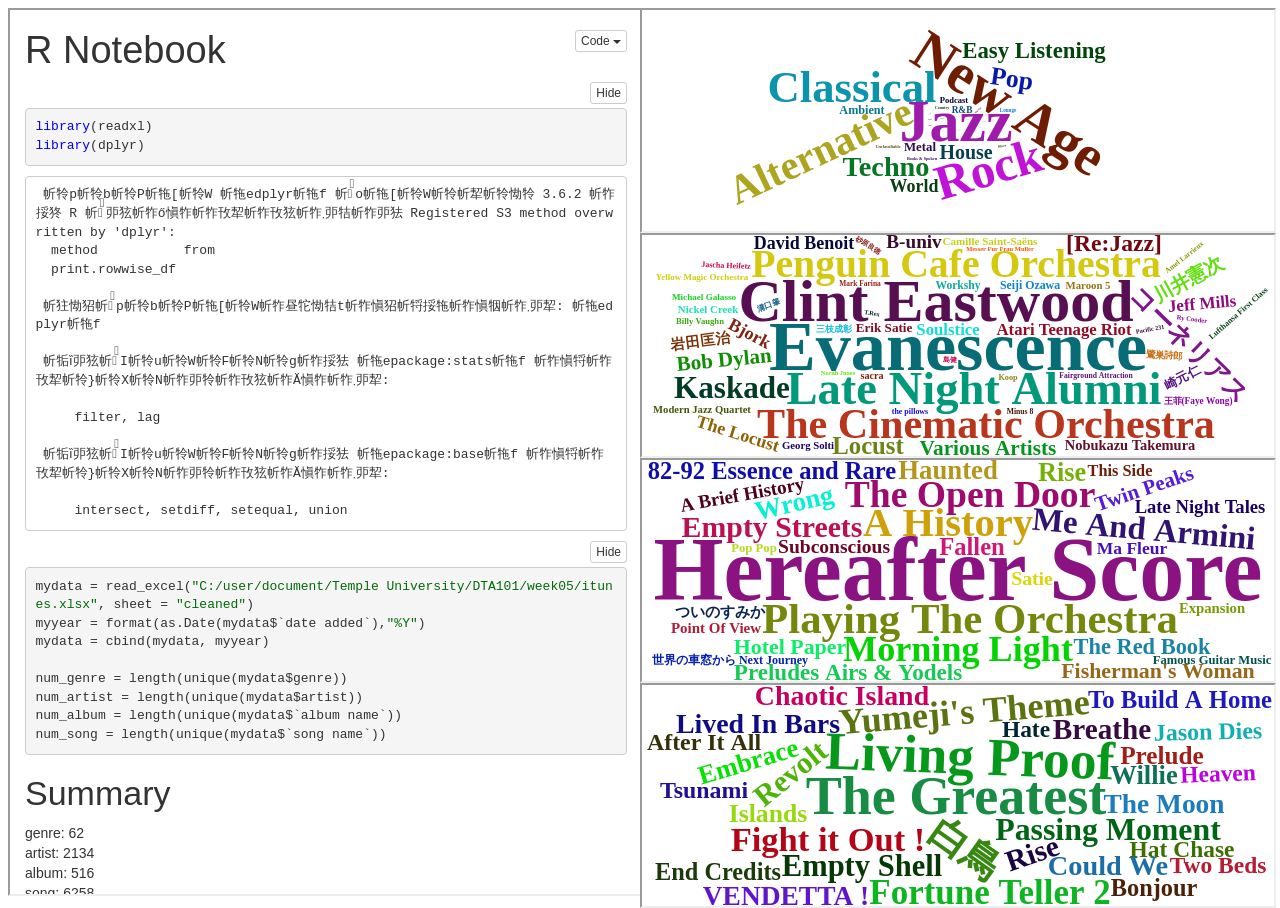
<file: index.html>
<html>
<head>
  <link rel="stylesheet" href="style.css">
</head>
<body>
  <div class="parent">
    <div class="left-cell">
      <iframe height=100% width=100% src="wordcloud2.nb.html"></iframe>
    </div>
    <div class="right-cell">
      <iframe height=25% width=100% src="wc1.html"></iframe>
      <iframe height=25% width=100% src="wc2.html"></iframe>
      <iframe height=25% width=100% src="wc3.html"></iframe>
      <iframe height=25% width=100% src="wc4.html"></iframe>
    </div>
  </div>
</body>
</html>
</file>
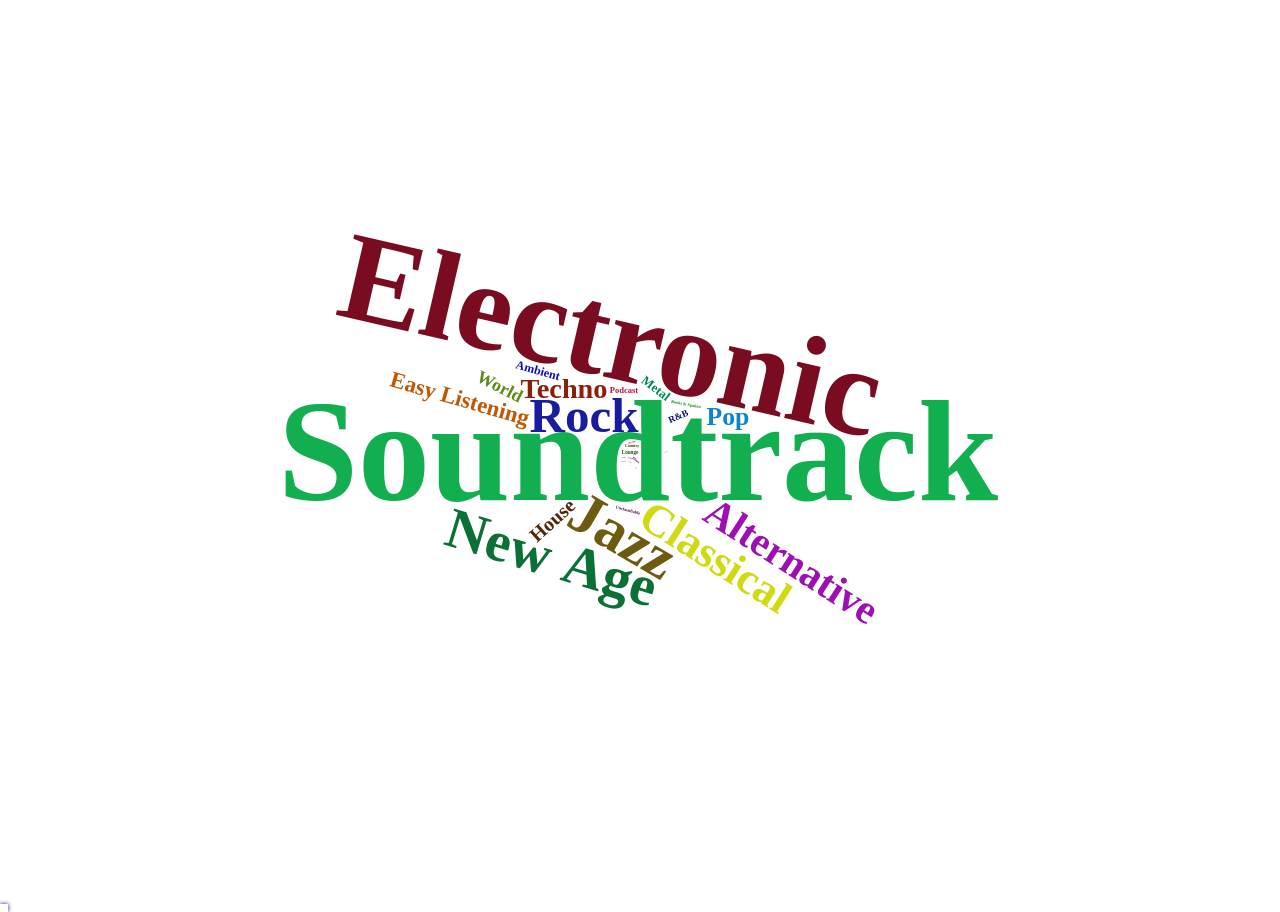
<file: wc1.html>
<!DOCTYPE html>
<html>
<head>
<meta charset="utf-8"/>
<style>body{background-color:white;}</style>
<script src="wc1_files/htmlwidgets-1.5.1/htmlwidgets.js"></script>
<link href="wc1_files/wordcloud2-0.0.1/wordcloud.css" rel="stylesheet" />
<script src="wc1_files/wordcloud2-0.0.1/wordcloud2-all.js"></script>
<script src="wc1_files/wordcloud2-0.0.1/hover.js"></script>
<script src="wc1_files/wordcloud2-binding-0.2.1/wordcloud2.js"></script>
  <title>wordcloud2</title>
</head>
<body>
<div id="htmlwidget_container">
  <div id="htmlwidget-b2a45c84f6db10ed15cd" style="width:960px;height:500px;" class="wordcloud2 html-widget"></div>
</div>
<script type="application/json" data-for="htmlwidget-b2a45c84f6db10ed15cd">{"x":{"word":["Soundtrack","Electronic","Jazz","New Age","Rock","Classical","Alternative","Techno","Pop","Easy Listening","House","World","Metal","Ambient","R&B","Podcast","Lounge","Books & Spoken","Unclassifiable","Country","Blues","Hip Hop","Folk","Soul","!!empty!!","Downbeat","D&B","Singer/Songwriter","Dub","Data","Funk","Acoustic","Bossa","Fusion","Trip Hop","Broken Beats","Ringtones","Breakbeats","Latin","Lovestep","Chillwave","Beats","Rare Groove","Reggae","Salsa","Leftfield","Chanson","Disco","Spoken Word","Balkan Swing","BigBeat","Boogie","radio","Tropical","Acid Jazz","Americana","Brazil","Dreamwave","New Acoustic Movement","Swing","Tango","rock"],"freq":[9349,8178,3894,3707,3184,2903,2655,1837,1666,1478,1294,1166,833,791,606,553,333,275,274,258,235,134,124,109,58,53,52,35,29,26,26,22,20,18,17,13,10,9,9,9,8,7,7,7,5,4,3,3,3,2,2,2,2,2,1,1,1,1,1,1,1,0],"fontFamily":"Segoe UI","fontWeight":"bold","color":"random-dark","minSize":0,"weightFactor":0.0154027168681142,"backgroundColor":"white","gridSize":0,"minRotation":-0.785398163397448,"maxRotation":0.785398163397448,"shuffle":false,"rotateRatio":0.4,"shape":"circle","ellipticity":0.65,"figBase64":null,"hover":null},"evals":[],"jsHooks":{"render":[{"code":"function(el,x){\n                        console.log(123);\n                        if(!iii){\n                          window.location.reload();\n                          iii = False;\n\n                        }\n  }","data":null}]}}</script>
<script type="application/htmlwidget-sizing" data-for="htmlwidget-b2a45c84f6db10ed15cd">{"viewer":{"width":450,"height":350,"padding":0,"fill":true},"browser":{"width":960,"height":500,"padding":0,"fill":true}}</script>
</body>
</html>
</file>
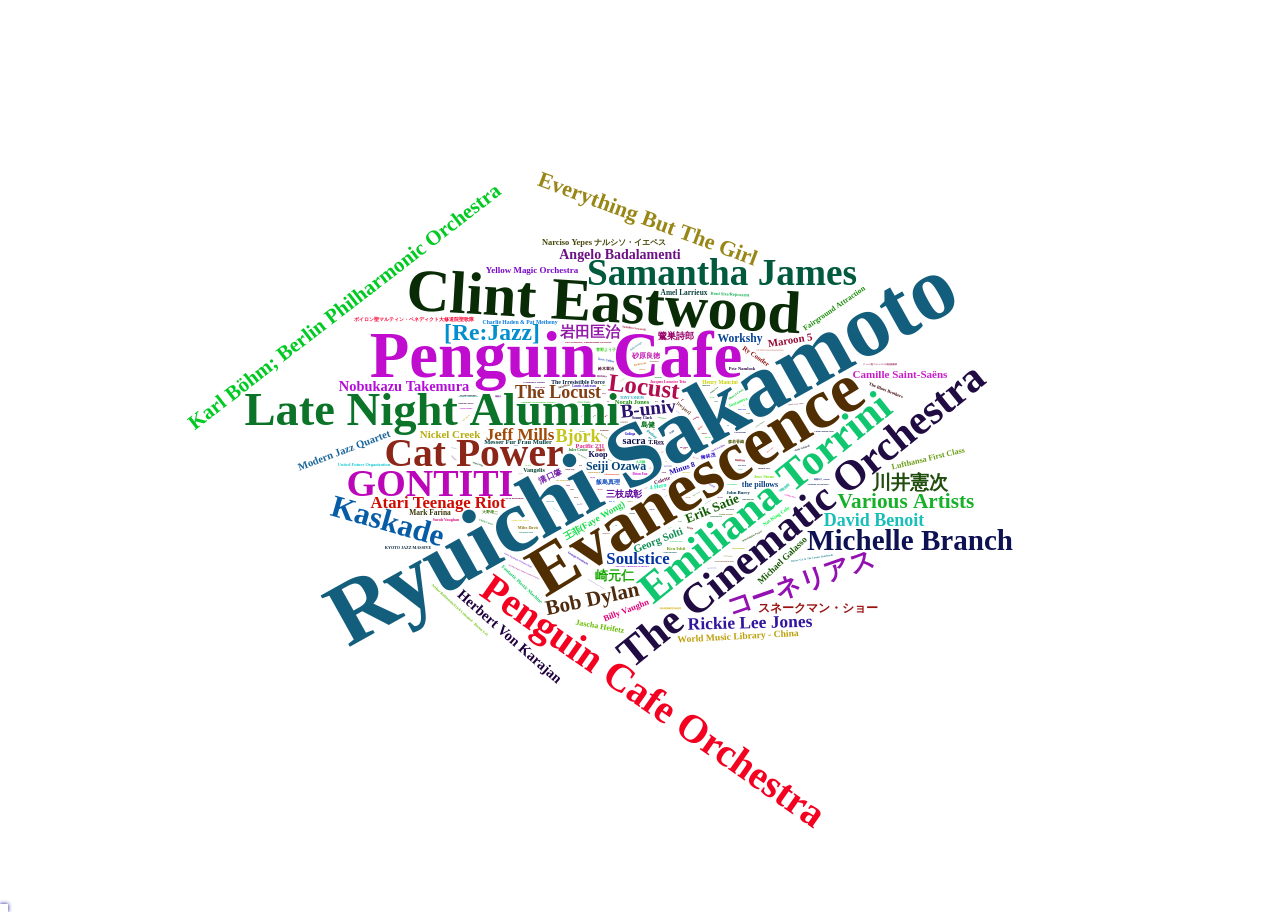
<file: wc2.html>
<!DOCTYPE html>
<html>
<head>
<meta charset="utf-8"/>
<style>body{background-color:white;}</style>
<script src="wc2_files/htmlwidgets-1.5.1/htmlwidgets.js"></script>
<link href="wc2_files/wordcloud2-0.0.1/wordcloud.css" rel="stylesheet" />
<script src="wc2_files/wordcloud2-0.0.1/wordcloud2-all.js"></script>
<script src="wc2_files/wordcloud2-0.0.1/hover.js"></script>
<script src="wc2_files/wordcloud2-binding-0.2.1/wordcloud2.js"></script>
  <title>wordcloud2</title>
</head>
<body>
<div id="htmlwidget_container">
  <div id="htmlwidget-7ded4c4bf7a8cb83ddaa" style="width:960px;height:500px;" class="wordcloud2 html-widget"></div>
</div>
<script type="application/json" data-for="htmlwidget-7ded4c4bf7a8cb83ddaa">{"x":{"word":["Ryuichi Sakamoto","Evanescence","Penguin Cafe","Clint Eastwood","Late Night Alumni","Emiliana Torrini","The Cinematic Orchestra","Penguin Cafe Orchestra","Cat Power","GONTITI","Samantha James","Kaskade","Michelle Branch","コーネリアス","Locust","[Re:Jazz]","Everything But The Girl","Various Artists","Bob Dylan","Karl Böhm; Berlin Philharmonic Orchestra","川井憲次","B-univ","Bjork","David Benoit","The Locust","Rickie Lee Jones","Jeff Mills","Soulstice","Atari Teenage Riot","岩田匡治","Herbert Von Karajan","Nobukazu Takemura","Angelo Badalamenti","Erik Satie","崎元仁","スネークマン・ショー","Seiji Ozawa","Workshy","Camille Saint-Saëns","Nickel Creek","Maroon 5","Georg Solti","Modern Jazz Quartet","sacra","World Music Library - China","鷺巣詩郎","王菲(Faye Wong)","Michael Galasso","三枝成彰","Yellow Magic Orchestra","Billy Vaughn","Narciso Yepes ナルシソ・イエペス","Koop","Lufthansa First Class","溝口肇","Jascha Heifetz","the pillows","Fairground Attraction","Minus 8","Mark Farina","Amel Larrieux","島健","砂原良徳","Ry Cooder","Messer Fur Frau Muller","Norah Jones","T.Rex","Pacific 231","飯島真理","Vangelis","4 Hero","The Irresistible Force","Charlie Haden & Pat Metheny","Colette","Henry Mancini","Nat King Cole","Fantastic Plastic Machine","John Barry","Ken Ishii","[re:jazz]","Joss Stone","梅林茂","Jazzanova","ボイロン聖マルティン・ベネディクト大修道院聖歌隊","Pete Namlook","鈴木章治","Roni Size/Reprazent","The Blues Brothers","United Future Organization","Peshay","KYOTO JAZZ MASSIVE","Miles Davis","Sarah Vaughan","Jacques Loussier Trio","森若香織","菅野よう子","大野雄二","namco","Sonny Clark","Arthur Rubinstein/Erich Leinsdorf - Boston S.O.","Julee Cruise","Brian Eno","TONY'S SHOW","Sheryl Crow","Laurie Anderson","伊福部昭","久石譲","George Gershwin","Rithma","Godiego","Terry Callier","J Boogie's Dubtronic Science","Yokota","Yoshihiro Sawasaki","Skid Row","Kraftwerk","Cassandra Wilson","Chick Corea","Doctor Y.S. & The Cosmic Drunkards","Otto Klemperer; Philharmonia Orchestra","The New American Orchestra","King Kooba","Squarepusher","譚鑫培","Avril Lavigne","Ringo","Sarah Brightman","Andy Caldwell","Swing Out Sister","Wild Dolphin Project","Joni Mitchell","Art Blakey","張曼玉","Amos Lee","Monolith Productions","Otis Redding","Gustavo Santaolalla","Hello Stranger","Ruth Brown","Mavis Staples","Nuyorican Soul","Towa Tei","Bon Jovi","Cold Storage","Miguel Migs","Semar Pegulingan Of Binoh Village","アッシジ聖フランシスコ大聖堂聖歌隊","Ella Fitzgerald","Spiritual Vibes","George Michael","Connee Boswell","Toshihiko Mori","江蘇省歌舞劇院民族楽団","Afro-Mystik","Gus Viseur","Silent Poets","swing slow","高野寛","John Hartford","Karl Münchinger; Stuttgart Chamber Orchestra","The Soggy Bottom Boys","J. Boogie's Dubtronic Science","Rising High Collective","Bill Clement","salyu x salyu","Sunset Hills Hotel","青葉市子, Cornelius","Peter Malick Group Featuring Norah Jones","Photek","西田和枝社中","梁朝偉","潘迪華","Dub Tractor","Keiichi Sugiyama","Roy Ayers","The Mist","傅全香, 陸錦花","Bedouin Ascent","Jun-ichi Nagahara","Richard \"Groove\" Holmes","UNREAL","芸能山城組","曽永清","Adam Freeland","Bebel Gilberto","Flare","Flying Pop's","Joujouka","Oval","鄧白英","Bill Evans","Lisa Loeb","周璇","Alison Krauss","Clifford Brown","Fang Ka Wing","Natural Calamity","Underworld","鄭君綿, 李紅","趙衛平","Belinda Carlisle","細野晴臣","朱雪琴, 薜惠君","Oasis","Billy Joel","Goldie","Nick Drake","Wham!","Hooverphonic","Incognito","Les Gammas","Trüby Trio","Deee-Lite","Dimitri From Paris","Kelis","伊藤君子","Ebz","Gotan Project","Kenny G","SUGIZO","The Chemical Brothers","藤原誠","Coldcut and Time Bran","Dan Curtin","Foo Fighters","MLO Productions","New London School Of Electronics","Sleep Walker","The Freedom Sounds Featuring Wayne Henderson","Dave Grusin","James Bernard","Nils Petter Molavaer","Piero Umiliani","Rei Harakami","Steve Nick","Syzygy","Tanzmuzik","Two Banks Of Four","クラムボン","10cc","Aphex Twin","Blue Six","Caspar Pound, Walker, Laurence Potter, Jammin' Unit<","Colossus","Dwele","Jill Scott","John Martyn","Lou Reed","Patti Austin","Petalpusher","Zero 7","Foul Play","Jamie Cullum","Lee Ritenour","Mama Cass Elliot","Naked Music NYC","Phoniclux","Reflections","Rotary Connection","Simon & Garfunkel","St. Germain","Stevie Wonder","The Songstress","カストロ","A Forest Mighty Black","A Reminiscent Drive","Alroy Road Tracks Featuring Duke of Haringay","Amani A.W.-Murray","Frends, Lovers & Family","Herbert","Hideo Kobayashi","Irresistible Force","M-AGE","Paul Hartnoll","SOFT BALLET","Spacetime Continuum","Yonderboi","ジェイ・シィオファン(歌)","光宗信吉","Appaloosa & Orbit","Baby Doc","Beanfield","Burial","Co-fusion","DJ Food","DJ Krust","Dr.SHINGO","Eddie Gale","Faze Action","Gerry Mulligan","Hideo Shiraki And 3 Koto Girls","Ian Pooley","Innersphere","Lisa Shaw","Ming & FS","Nicolette","Norman Blake","Plaid","Rollercone","Santana Feat. Michelle Branch","Shazzam","Spring Heeled Jack","Subtropic","SUGIURUMN Feat. 曽我部恵一","T.Power","Vanessa Carlton","何树凤 ( 琵琶)","朱逢博","朱昌耀","上海江南絲竹協会","孫分妍(古箏)","泰蕾(歌)","陳耀星(高胡)","姚公白(古琴)","Barbarella","Blame & Justice","Budd & Zazou","Dave Brubeck","ERSKIN","Harry McClintock","Imogen Heap","James Carter & The Prisoners","John Howard","Joy Williams","Kenji Eno","Pimp Rekker","Qattara","Rocket Empire","Shuggie Otis","The Whites","Vikter Duplaix","イルリメ","戴樹紅(洞簫)他","Cruisin","Don Rendell & Ian Carr","Emmylou Harris, Alison Krauss & Gillian Welch","Gelka","George Benson","Jaywalkers","John Coltrane","JT Donaldson","Llorca","Ongaku","Ralph Stanley","Sébastien Tellier","Sri Manilal Nag And Pandit Mahaprush","Steve Reich","The Cox Family","The Earl","The Five Corners Quintet","The Little Willies","The Peasall Sisters","The Prodigy","Thom Yorke","Wes Montgomery","Alpha Children","Boozoo Bajou","Burt Bacharach","Calm featuring Spiritual African Nova","Cat Stevens","Chris Thomas King","Courtney Pine","De-Phazz","Doob","Earth Leakage Trip","Fat Freddy's Drop","Fila Brazillia","Flying Lotus","Jazztronik","Joey Youngman","Julius Papp","Luke Vibert","Mondo Grosso","Nicola Conte","Pariss Clemons","Pulsation","The Fairfield Four","The Say Highs","The Stanley Brothers","vonLewald","Will Self","ZOE.LEELA","井上大輔","Asad Rizvi","Bitstream Dream","Bombay Bicycle Club","Bugge Wesseltoft","Culebra","daft punk","Fluke","Heavy Joker","Influx","Jori Hulkkonen","Kissey Aplund","Max Brennan","Mind Design","Nicken","Quincy Jones","Shark Trax","Sun Paulo","Talvin Singh","The Crusaders","The RH Factor","White Trash","Zeb","ショコラ＆片寄明人","伊藤予示子, 西田佳づ美, 清水多永子","東京スカパラダイスオーケストラ","Amy Winehouse","Anima Sound System","Aqua","B.B. King","Beck","Caspian","Da True B-Boy Descendant","Diablo","Elite Force","Friends, Lovers & Family","Ivan Enot","Jay Tripwire","Johnny Fiasco","Jose James","Neutron 9000","Nitin Sawhney","Orbital","Outlines","Pathless","PC Synergy","People Under The Stairs","Pepe Bradock","RSL","Sidestreet Players","Skizzo Franick","The Future Sound Of London","The Style Council","Trio Electro","VAN HALEN","Wagon Christ","Woofley","Ahmen-RA","Alex Bowen","Atjazz","Audio Lotion","Beach Boys","Benga","Bocca Grande","Born Under A Rhyming Planet","Charming","Decoder","Den Baron","Dialogue","Dr. Motte","Drumattic Twins","E-A-Ski","Eric Roberson","Freq Nasty","Friendly","Gene Harris","Gil T","Hajime Yoshizawa","Harlem Zip Code","Home & Garden","Kramberry Juice","Kuniyuki Takahashi","Lemon Curry?","Lenny Fontana presents The East Side Movement","LFO","Meitz","Microglobe","moO","Music is my life","Paul Hazel","PRISM","Rod Stewart","Ryo Fukui","Simeon","Steve Spacek","Stolen Identity","Sunaga t Experience","Tania Maria & Niels Henning Ørsted Pedersen","The Shining Hour","THE STEPGARDEN PRODUCTION","The Who","Tintomara","Todd Rundgren","Why Sheep?","!!no name!!","2 Block Radius","Abstract Truth","Allan Rose","Aquadays","Aretha Franklin","Blue States","Brand New Heavies","Brideshead","Celeste","Charles Mingus","Christian Sievert Kvartet","Domu","Donald Byrd","Edwin Star","Florian Filsinger","Fragile","Gabriel Rene","Heavy","Innerzone Orchestra","J-Boogie's Dubtronic Science","Jaffa","Jay Dee","Jeff Bennett's Lounge Experience","Jeffrey Darnell","Laura Dugmore","Little Dragon","Michelle Shaprow","Mijk's Magic Marble Box","Monday Michiru","Monofahre","Moqita","Okihide","Quasimoto","R.H.C.","Restless Soul feat.RASIYAH","Rockformation Diskokugel","Shaun Escoffery","Shermans","Sk8","Solar Apple Quartet","Sugarcubes","Susumu Yokota","The Allman Brothers Band","The Jordans","The Matthew Herbert Big Band","The Seeds","Thunder Power","Transform","Yes","赤木りえ","板橋文夫","All My Friends","Amp Fiddler","Ananda Project","Antonio Carlos Jobin","Aqua Bassino","B-Ju","Bertram Ritter","BLUE BOY","Boofa","Brooklyn Friends","C.Spendel & Lisa Shaw","Cinematic Orchestra feat Roots Manuva","Coldcut","Crazy for Jane","Dancejance","Darkstar","David Bowie","Dissolve the Mass Appeal","dj newtown","Elis Regina","Extended Spirit","Fenomenon","Finn Savery Trio","Flamante + Camila Lez","Fluid Motion","Herztechnik","J. Davis","Jake Childs","Jazmine Sullivan","Jens Winther Quintet","Jermaine Jackson","Kelvin K. Brown","Keston & Westdal feat. Ester Godinez","Lance De Sardi","Landslide","Le Peuple De L'herbe","Led Zeppelin","Leftfield","Liam Stewart","LOW IQ 01","Madeleine Bloom","Mark Murphy","Marques Wyatt","Marvin Gaye","Michel Tello","Mo'Horizons","Mystereum Featuring Ursula Rucker","Nancy Wilson","Nick Jones Experience","OMEGA MASTER","Orchester der Wiener Volksoper/Peter Falk","Oscar Peterson","PALOMATIC","Pimpernel Jones & JFB","Raw Deal","Recloose","Rennie Pilgrem & Roxiller","Roy Haynes","Sa-Ra","Second Floor Collective","Seun Kuti & Fela's Egypt 81","Sister Duke","Sonny Rollins","Spektrum","Stéphane Pompougnac","Stillwater","The April Skies","The Danish Jazzballet Society Ensemble","The ReBirth","The Words","Troublemakers","Young Disciples/Herbert","Zizou","武田真治","門あさ美","Air Liquide","Allan's Grand Day Out","Anders Nordentoft","Arthur Blythe","B-BandJ & Ohtsuka","Bilal","Birgit Lystager","Blinds","Cab Calloway","Chaotik Ramses","Chateau Flight","Circle","Clarence Carter","Clarity Binary Brothers","Crystal Joy","Daft Punk","Deadbeats","Debbie Cameron & Richard Boone","DJ Smash","Eighty Mile Beach","Elegia","Elton John","Face","Fink","Four Chords","Fred Everything","Harold Faltermeyer","Himmelexpressen","Hungry Hungry Ghost","Icuassu","Idjut Boys","Iron Office","Isobel Anderson","Jerry Darnell","Jimmy Smith","Joakim Lone Octet","Kastro","Kenny Loggins","Ko-wreck Technique","Krust","L.L.Cool Junkie","Lacarno And Burns","Lee Konitz","Lexia","Libelula","Likwid Biskit","Lisa Linn / Bo Sylvéns Ork.","Lise Reinau","Look, Stranger!","Lorine Chia","LTJ Bukem","Lynyrd Skynyrd","Mambo Cats","Michael Brecker","Moby","Mr. Fingers","Nachttierhaus","Neon Phusion","Nova Nova","Orbital Experience","Organization","ORGANIZATION","P'Taah","Parfum Brutal","Prémio Mistério","Psyche Outs","Raphael Saadiq","Raw Instinct","Rokoko","Rotari Klub","sabian","Sangforeningen Chili (Denmark)","Shit & Chalou","sound of oo","SPACE PONCH","Stanton Warriors","Stevie Vid","Super-A-Loof","SUZUKISKI","Tayo Meets Acid Rockers Uptown","The Beard","The Bilinda Butchers","The Brand New Heavies","The Butterfly Graveyard","The Centurions","The Heritage Orchestra","The Incognito Traveller","The Tornadoes","Themroc","Urban Species","Ursula Rucker","UX","Waiwan","Wegotsoul","鮎川麻弥","AK","Al Green","Alice Russell","Anna Scott","ARCHE-TYPE","Athome Project","Build An Ark","Cal Tjader","Chaser","Chris Bond","Chuck Berry","Deep Space Network","DJ Gregory","DJ Mark Farina","DJ Yamaguchi","Dr Freebs","Dusty Springfield","Eddie Henderson","Egderto Gismoti","Fabian Lamar","Frédéric Galliano","FRIDA&JOHN","Fuji Kureta","George Duke","Greg Gibbs","Gzaz","Hybrid","ILS","Iz & Diz","Jahcoozi","James Brown","Jazmin & Face","Jianda & Patchen","Joey Beltram","Joseph Yianna","K. H. Herrig","Kelli Rae Powell","Lars Bartkuhn","Laurnea'","Little Lion","Loop Trick feat.Maria","Los Nikis","Lost Idol","Man Plus","Maria McKee","Mark Grant","Matthew Herbert & Roisin Murphy","Melody and Soul","Men With Style","Monk","N*E*R*D","NSM","Nuspirit Helsinki","Pearl Taylor's Grandbaby","Peven Everett","PierrotheMoon","Pilgrims Of The Mind","Pirate Bride","Polar","Rae & Christian","RAN/RUN","Readymade","Resse & Santonio","Ricky Nelson","Royal Philharmonic Orchestra / Frank Shipway","Rubbert Twist","Seledyn","Silence Is Full Of Birds","Sleepwalker","Slide 5","SOIL&\"PIMP\" SESSIONS","Spacek","Subsoundz Quartet","SYMPATHY NERVOUS","The Crystal Method","The Lively Ones","The Statler Brothers","Thievery Corporation","Thunderclap Newman","Tommy Hools","Trommelfell","Universal Robot Band","Uphill Racer","Urge Overkill","Wamdue Kids","Water","国府弘子","石野卓球","大坪稔明","武田一男","2 Banks Of 4","4 To The Bar","8bitmoon","Alexkid","Alphawezen","Andrew Cope","Anthony Nicholson","Audrey Ebbs","Basement Jaxx","Beatshots","Ben Hadwen","Ben Westbeech","Beth Gibbons","Bev Lee Harling","Black Hill","Black Spade","Block 16","Blue Swerver","Bossa Free","Cadien","Cassio Ware Chip E And The Ogs","Chino Yoshio","Chris Mullen","Cooly's Hot Box","Czerkinsky","D.D.D","Da Taz","Dave Angel","Dazzle-T & Quicky","Deep Dive Corp.","Deimienn","Detroit Experiment","DJ HASEBE","DJ Krush","Dorothea Münsch","Double","Drawing Future Life","Dzihan & Kamien","ECT & Kay Suzuki","Farah Rieli","Flashbaxx","Føn:Kïn","Forss","Françoise Hardy","Freakniks","Gallop","Groove Box","Groove Junkies","Hacienda","Hardfloor","Isolée","Jeanne Moreau","Jeffrey Smith","Jessica Johnson","Jordan Bratton","Josh Wink","Josie and the Lovecats","Journals","Julian Petrin","Julien Jabre","KAMP!","Kan Sano","Ken Inaoka","Knowtoryus","KonFerenz","Lady Destiny","Lautrec","Leo & Loop","Looceedee","Lornalee","Louie Vega","M.A.E.","Markus Enochson Feat. Ingela Olso","Markus Nikolai","Marschmellows","Melody la la","Micatone","Michell Phunk","Michelle Weeks","Mikrofisch","Miu","Mo' Horizons","Mr Electric Triangle","Multiple Exposure","N-qia","Naked Funk feat. Valerie Etienne","Nell Evans","NEWMEN","Next Evidence","Nick Wisdom","NIKO","Nine Dots","Nor Elle","Northbound","Ob One","Palloc","Panda Bear Jones","Phresh","PNFA","Raashan Ahmad","Rahsaan Roland Kirk","Sadder Star","Sencha","Set Alight","Sharon Phillips","Smashin Drumkits","Snow Picnic","Sounds From The Ground","Spacehopper","Sporto Kantes","Stan Gez, João Gilberto","Stepanie B","Stereo Action Unlimited","Sun Ra","Swamburger","Swell Session","SYMPHONIC DEFOGGERS","Terri Walker","The 4Colours","The Calm","The Indian Trio / Jazz Meets India","The Loveliers","The Mighty Bop","The Royal We","the.princess.and.the.pearl","Till Bronner","Tosca","Trundicho","Ty Featuring Eska","UKO","Umod","Vibemares","Way Out West","Yoeko Kurahashi","Zimpala","加藤登紀子","田中フミヤ","Adhitia Sofyan","Afronaught Feat. Alison David","Ameaba & Phil Conrad","Apollo Grooves","Arabesque","Audiotreats","Audiotreats feat. Bruda & Psycho","Azymuth","B-BandJ Featuring DJ Krush","Back2Square1","Baker","Balanço","Basement Khemist","Bayou","Bembe Segue","Benji B","Bergfilm","Big Wrong","Black Dog","Blake Baxter","Boys In Lilies","Briony","Buddy Rich","Calladine","Callisto","Changulu","Child's View","CHISA","Chris Farlowe","Chris Potter","Christian Prommer","CHristian Zimmerman","Chuck Love","Classen Collective","Cody Chesnutt","Colonel Red","Conga Strings","Cordclub","Crash & Berney","CT SCAN","Dance","Daniel Paul","Data MC","Dave Clarke","Dazz & Keko","Dee Felice Trio","Dennis Keschtidar feat. Sky Chief","Designer Music","Direct Source","Directions","Diva's Harmony feat. Kayla & Trip","DJ Cam","Dj Dmd","DJ Ghe","DJ Joe T.Vannelli Featuring Csilla","DJ Profile","DJ Shufflemaster","DOB","Doc Foster Band","Doctors and Lawyers","Dpbts!","Dudley Perkins","Dum Dum Tv","DVP","Ehnertia","EllenVate","Emmanuel Santarromana","Empty Beauty","F.U.Z.Z","Faira","Fauna Flash Feat. Sugar B","Felmann & Louise","Fila Brazillia Remix","Foley","Freddie Cole","Funkhaus","Gabriel Rene With Nicole Weisberg","Georg Levin","Good Paul","Gotham City","Greenskeepers","Groove Nation","Grupo Batuque","H. H. & L. Mac D.","Harmonic 33","Health&Beauty","Henrik Jos・","House Of Jazz featuring Ladina Whitfield","House To House","Hydroponic Groove Sessions","iKi BEAT","J-Live","Jade Fox","Jimmy Whoo","João Gilberto","Jon Spanyol","Juan Atkins","Kiyoshi Hazemoto","Klitbeats feat. Chris „5000“ Stiller","Konia Del Kea and Miss Dee","Kotomi","L'Aroye feat. Humphrey","L-Fudge","La Buena Vida","Lalomie Washburn","Lavoisier","LeutOhm","Lounger feat. Stella","Love Is The Message","Loverboy","Man From Electone","Mariecke Borger","Marsmobil","Maurizio","Maybe Nots","Maydays Intro","Mayumi Kojima","Megashira","Micatone feat. David Friedman","Michael Naura Quintet","Midnight Bowlers","Mierelles & Os Copa 5","Mijk Van Dijk","Mike Monday","Millenia Nova","Mocky","Mohanski","MOON","Mr Eart","My Writes","N.Maeda=J.Inagaki & The All Stars","Nail","Napolitano Lounge Connection","New Sector Movements","Oh! Penelope","Om Loves You","Palomatic","Paul Butterfield Blues Band","Paul Johnson","Paul Van Dyk","Pauletta","Phylyps","Piper Davis","prism","Reebosound","Repeat Pattern feat. Broke","Revels","Rift","Rithmy","Roots Manuva","RuRu","Saccie","Salvador Group","Samply Red","Sbastian Tellier","Sea Of Foam","SECRET MARK","Seeker","Sensorama","Seven & Eightysix","Shantel","Shelter AV.","Shirley Horn","Sofie Ekholm","Solaire","Sonnymoon","Soundz In My Head","Space Ponch","Standec","State Of The Artist","Sterling Void","Stray Dogg","Suble","Sugar Beats","Super Star Planet","Terra Deva","Terranova","TEte Montolie & Elie Fleta","The Ballistic Brothers","The Good Girls","The Small Faces","The Spanish Harlem Orchestra","The Verbrilli Sound","Tone","Tranquility Bass","True Funk Soldiers","Ultra AA","United Future Organisation","Unneaq","Web","What's Happen","What Has Been Joined By G.O.D.","Wispy Hummers","Zagar","ひろえ純","丸山圭子","松田聖子","森口博子","尾崎亜美","福原マリ","1999","2nd Shift","8 Track Adventures","a l l i e","A Little Suntin Suntin","Adeiyu","Adria","Afrika Bambaataa","AKIO/OKIHIDE","Alland Byallo","Andy Muscat","AnnA","antennasia","Aromabar","Attic Trax","Audiophil","Aztec Productions","Backbeat Candy","Bang The Party","Bartholmaus+Raabenstein","Basement Batman","Bazar","BCJ","Beam Delight","Belle Fast Radio","Berlin","BFC","Bi-Face","Big Muff","Bill Is Out","BlackField Sessions feat. Jill Turner","Blues Traveler","BOREA","Bougie Soliterrer","Brainstorm","BROKOF","Buckfunk 3000","Busta Funk","Camp","Captain Funk","Chantelle Nandi","Charles Trenet","Charles Webster","Charlie Hunter ft Mos Def","Cheap Trick","ChinChin Allstars","Chistina Branner-Jespersen","Cidequa","Claire","Club M.C.M.","Cold Atlantic","Conjunto 3d","Convextion","Cosmic Coast","Cris Tanzi","Cuefx Band","Cult Fluorescent","D'Nell","Da Lata","Daddy Guts Lanciano","Damion Lee Taylor","Dan Smith","Danny Breaks","Deadjazz","Dego & Kaidi Tatham","Derrick May","Diffusion","DJ Dero","DJ Funk","DJ Migs","DJ Presto","DJ Rork","DJane EmBee feat. Aleksz","Dogtrax","Don T","E-Dancer","Ed Seven feat. Mapei","Ego-Wrappin'","Electric Brother","Endless Poker","Esp","Euphonic Featuring Kevin Yost","Fantastic","FINS","First Touch","Flow","Flowarea","Flr","Foxbird","Frankie Flowerz","Fresh Body Shop","Fretless AZM","Fructose","Gaitor Tail Remix","Get Down Get Horny","GHHT","Ghost Dust","Ginko","Goya-Project","Graham Gouldman","Grandma","Granufunk & Sonny Plankton","Greyboy","G駘ido","H.I.A.","Heartbeat","Hello Atlantic","Hercules","hi-posi","Hometown Pioneer","Idan K & The Movement of Rhythm","Indigo Children","Interactive","Interferon","It","J. Baracuz","Jaap","Jade Alexis","Jake Slazenger","James Curd","Jean Sablon","Jedi Knights","Jerome Van Rossum","Jerry Lee Lewis","Jim Campilongo Feat. Norah Jones","John Popper","Johnny Hallyday","Jonathan Krisp","Jonny Alpha","Jonny Drop","Jungle Wonz","K. Hand Featuring Parris Love","Kantorka","Karmix","Kaye Ree","KC Flightt","Ken.Ji","Khushi","Kimitaka Matsumae","King Britt's Scuba Remix","Kojak","Kristin Hild","KT2","La-Boum","La Pregunta","Lady Sa'","Lamb (JPN)","Lanoiraude","Larry Greene","Latin Tempo Version","Laurent Voulzy","Le Voix Du Monde","Lea World","Leanne Kelly","Lefrenk","Les-Copains","Les Gamma Meet Clare Fischer","Lil' Louis","Living Room","Locase","Lonely Disco Dancer","Loretta Heywood","Losoul","Love Letter","Luis","Madara","Magic Arm","Make Up Your Mind","MAKOTO","Manabu Iwamura","Mansfield","Marietta","Marion","Mark De-Clive Lowe","Mark Rae/Mr. Scruff","MarMateo And Matos","Marmion","Master Plan","Matt \"Guitar\" Murphy","Maurice Chevalier","MAx Brennan","Medici","Meditation Y.S.","Members Only","Men From The Nile","Metal Master","Miami Sound Machine","Mickiee","Migs & Jelly","Miguel","Mike Ink, Andreas Dorau","Milton Hamilton Crystalized","Mindless Funk","Mistinguett","Mn25","Moon","MSNRA","Muet","Mycrotom","Natalie Gardiner","Natural Born Grooves","Newman Wolf","Nexus 6","NGHTS","Nia Andrews","Nikakoi","NINA-NOHO","No Expectations","Nova fliegt zum Mond","Ohio Players","Okapii","P'taah","Pantofis","Paradise Animals","PARTS OF CONSOLE","Patrice","Pete Rock","Peter Cat Recording Co.","Pewee In The Garage","PickPocket And Loose Woman","Plaid Dragon","Planetary Assault Systems","Plant Life","Playin´ 4 The City","Pleasure","Pluseins","Poland","Porches.","Positive Thinking","Preacher","Prelude","Projektionista","Psychic Orphans","PYLON","QUADRA","Qypthone","R.E.A.L.M","Ramon Leal y Beatrice Binotti","Real Carioca","Reel People Feat. Vanessa Freeman","Relish","Reminiscence Quartet","Rhythim Is Rhythim","Rick Preston","Ricky Bradshaw","RMB","Rob Mello","Robert Owens","Robin Mitchell","Róisín Murphy","Rough Edge Quartet","RYO ARAI","Samphier Movie Night","Sandra Cross","Scuba","Sean Haefeli Project","Seawind","Seiji Ft. Lyric L","Sequential","Serial Operations","Sestatee","Shaheen","Shenpen Senge feat. Joe Valdarno","Simdiese6","Simon Hectic with John Biggs","Sirus","Smoke No Bones","Sosue","Sothko","Soul Bossa Trio","South Jordan","Spank Spank","Spicelab","Spiders","Spleeny feat. Cosmanova","SR Smoothy","Stacy Kidd","Starpost","Stee Downes","Stereo Inn","Steven Smirney","Strange Fruit Project","StrayOtic","Stroik","Stutro Heights","Summer Underground","Susan Clarke","susumu yokota","Suzukiski","Switch","Swoiza & Mirle","Sylvie Vartan","SynthpathiC feat. Juno","Syrup","Tak Miyazawa","Talc","Teena Marie","Teh Tony Williams Lifetime","Terry Lee Brown Jr.","Teruo Nakamura And Rising Sun","The Advent","The Alarm","The Barry Gemso Experience","The Black Atlantic","The Dalles","The Decent Lovers","The Hagman Group","The Jazzual Suspects","The Legendary Jim Ruiz Group","The Never Years","The Righteous Brothers","The Roots","The Score","The Shark Bubbles","The Tape","The Ugly Club","The..AM","Thomas McNeely","Thomsen","Three Mattkatt Courtship","Timewriter","Tiptoe Around The Jungle","Titanics","Tomika","Tony D","Toots Thielamans","TRANSMISSION 09","Transonic Jokers","Traxmen","Tribal Life","Two Man Sound","Union Jack","Up/Down","Urban Soul","Vervex","Vibra-Team","Wagner Love","Whirlpool Productions","Wick Wack","Wole featuring Valentina Merkle","YIN & YANG","You Are My Heaven","Yusuf Sahilli","Yvette Guilbert","Zank","桐ヶ谷仁","高城剛","大貫妙子","電気グルーヴ","南佳孝","冨田勲","鈴木茂","((Stereo))type","3&O","7 Samurai","Aamir","Acoustic World Ensemble","Alain Souchon","Alcendor","Alibert","Alpaca Heads","Amplivibes","Anane & Mr. V","Andrew White","Anti Visa","Antoine","Ash & The Grave Giant","Aubrey","Audio Active","Audiomatix","Audiowhores (Featuring Blu)","Aurora Dee Raynes","AXMusique","Ayuco","Azekel","B.B.E.","B.L.S.","Bahamadia","Bahia Sunsets","Barney Artist","Bennson","Benny Blanko","Berlin-Bahia","Bernal Boogie","Better Person","Betty Sch & Band","Big Loader","Blackstone","Bloc Business","Blu Bizness","Blunted Dummies","Bob Sinclair","Bomac","Boom Boom Satellites","BOOM BOOM SATELLITES","BREATH","Brother From Another Planet","Buzz","Candycream","Carl LaFong Trio","Carlos Reisch","Charanga '76","Chasing Kurt","Chris O'Gorman","Christopher Schwarzwälder","Clapperclaw","Cody High School","Coldair","Collette","Columbia Pirates","Comfort Fit","Common","Cornelius","Cosmic Village","Crashers","Cultural Vibe","D.V.P","Daddys Favorite","Damia","Daniel Pain","Daughter Of A King","Daz-I-Kue","Dc La Rue","Deadline Versus Batacumbele","Delta Club","Depth Energy Exvision","Diego Mena","Digital Midgets","Dillistone","DJ Dez","DJ MITSU THE BEATS","DJ Nu-Mark Featuring Chali 2na","Dj Shufflemaster","DJ Slave","DJ Spinna","Doctor YS & The Cosmic Drunkards","Don Monnet & Sven","Dream Catcher","Driftkikker","Dub Like Brothers","Dubble D","Dusty","Dynamic Syncopation","E-Quick Remix <edit>","E-The-Hot feat. Lil' Nova","E Lancelot","East West Connection","Eastside Connection","Ed Laliq","Effective Force","Electric Deluxe","Electric Sheep Feat. UA","Elle G","Emo","Essensual","Fat Jon","Fe","Fernandel","Flokati","Fragics","fran","Frank De Wulf","Fréhel","Fujah","Funin","G.T.O.","Gabriela Anders","Geodezik","Glass Ankle","Global Communication","Golden Era of Sound feat. Dionne Charles","Gripper","Groves","Haphazard presents Bubbz","Har-You Percussion Group","Harrison Crump","Haunter","He Can Jog & Terry Ubrien","Herb Alpert","HEXAGONE","Hip Nothings","Homelife","Honeymunch","Hoodrum","Icasol feat. Cherie","Interspace Research Of Music","Ira","Izmar","J.O.Y.","Jacques Dutronc","Jamie H","Jay Rodger","Jazur","Jazz Liberatorz featuring Declaime","Jeanne Napoli","Jeffed","Jones Miura Fahling","Jonny L","Josa Peit","Joséphine Baker","Joshua","Juani","Jung Collective","Kaleem Taylor","Karafuto Remix <edit>","KC Flightt/Masters C & J Feat. Liz Torres","Kerri Chandler","Kieran Hebden, Four Tet, Steve Reid","Kim & Co","Kinds","King Britt","King Louis Collective","Kirihito","Klinke auf Cinch","Kognitif","Kool & The Gang","Kriss","Kurare feat. Theo Steuernagel","Lacks","Latrice Barnett","Layeeefa","Layonne & Krako","Léo Marjane","Loni Clark","Loose Ends","Los Ladrones","Love Inc.","Low Budget Soul","Low Res","Lucienne Boyer","Lucius 14","M.D. Express","Magic Island","Malinn","Malkovic","Maren & Montauk","Martin Witte","Maspyke","Maurice Joshua","Maximilian Hecker","MB","Meat Beat Manifesto","Meditative Fusion","Mendelzone","Menoosha feat. EmCube","Mercedes-Benz Mixed Tape","Michel Paje","Michihiro  Sawada","Midiot","Mikey IQ Jones","Mild Euphoria","Mind Gear","Mishoo The Drumkit","MK","Moebius,Plank,Neumeier","Moon River","Morning Kids","Motz","Mountain Brothers","Mud & Mist","Mushroom Now!","My Toys Like Me","Naked Funk","Neonfaith","New Desert Blues","New Spell","New Wives","Nicholas Abersold","Nightports","Nite Drive","No Smoke","Nosoyo","Notic Nastic","o F F Love","Obx","Octave One","Odd Hugo","Opololp","Orpheos","Our Mother","Pacific Child","Park Bench Poet","Parts Of Console","Pascale","Pe's","Pete Kelly's Solution","Pezzner","Phobia","Phour Trakk","Plavka","Plug 2","Polyrhythm","Pound Boys (Featuring Thea Austin)","Presto Featuring Lowd","Prism","Pupkulies & Rebecca","Puts","Que D","Radio Slave","Radiolife 03","Raez","Raj Asia","Ralphie Rosario Feat. Xavier Gold","Random feat. A Scholars","Raury","Ray Charles","Red Astaire","Red Sails","Reggie B","rei harakami","Remy & Sven","Renegade Soundwave","Resistance D","Ripshop Featuring Mr. Lif","Romanthony","Rubee Rayne","S. Maily","SALES","Samuel Harfst","Scan X","Scarlet's Well","Scienz Of Life","See Through Skin","Selena De L駮n","Shakinouts","Shortie No Mas","Simply Jeff","Sir Henry","Sleeve Channel","Smokin' Mirrors","Sodatones","Soledad Vélez","Something Simple","Sonder","Soul Drummers","Soul Quality Quartet","Souldavid","Soundshifter","Spherical","Spirit Catcher","St George","St. Louis Union","Stark","Steady Diggin Workshop","Steady Sun","Steal A Taxi","Stellar","Stereoshape","Stereoslave","Storm","Strange Attractor","Subconscious","Suitcase","Sun Up","Sunshine Day","Sunsurfers","sven@mixed-tape.com","Swag","SWEATSHIRT","Sweet Robots Against The Machine","Sygaire & Defcon","Symbols And Instruments","Tagomago","Taj Mahal, Sam Moore, Joe Morton & Others","Tango Fusion Club","Tatsuya Oe","Tatum Gold","Tei Shi","Tek-9 (DJ Spinna Instrumental Remix)","Teule","Text Adventure","The Attack","The Aurora","The Basement Tapes","The Beard Featuring Amma","The Bell Café Band","The Considerate Builders Scheme","The Day","The Fat Controllah","The Foreign Exchange","The Free Design","The Gecko","The Ghetto Brothers","The Happy Balloon","The Hypnotist","The Innocent","The Kick Clap","The King Of Opus Sound System","The Last Front","The Mockingbirds","The Sea Life","The Sound Providers","The Vectif VS The M.Experience","Them","Thes One","TimsDepartment","Tinavie","Toshio Matsuura Group","Trankilou","Transmission 09","Tronikhouse","Tubbs","Tyree","Tyrees","Ultra Machine","Universal Vibrations","Unspoken Heard","Urban Backcountry","Ursula Rucker with 4 Hero","Vanessa Tuna","Vigil","Vijandeux","Virgil","Virgo Four","Vows","Wallpaper.","Warm Speakers","Weasel Feet","Weebeefoolish","Welcome Back Sailors","West Magnetic","WestBam","Wide Open Mind","Wyla","Yaourt","Yosoy Productions","YOUNG","Young Hare","Young Tricksters","Yukihiro Fukutomi Feat. Ernesto","Zemmy","Zeppy Zep","Zion I featuring Goapele","Zoot Money","サイケアウツ","サンボマスター","伊藤銀次","加藤和彦","吉川忠英","宮城伸一郎","松任谷正隆","流（RYU）","嶺川貴子","[dajzoelski] & Deejay Lyrik","1-Ski","3rdclassaliens","A Beggar's Opera","A:Xus Feat Naomi Nsombi","akakage","Alan Dean &His Problems","Aless","Annalie & The Anomaly Project","Audiomontage","Aurora Borealis","B-2DEP'T","Bambu","Berthe Sylva","Blank & Jones","Bobby's Rocking Chair","Breakplus & Ishfaq feat. Anya","Bust Boom Choker","C.T.Scan","Cakeheads","Camisra","Cashew","Chari Chari","Cheb Khaled","Club Heroes","Compost's A Forest Mighty Black Remix","Computerjockey","CRAZY KEN BAND","DabBuka Projekt","DANCE☆MAN","Daniel Pemberton","Daniel Wang","Dara Sepehri","Davie Jones & The King Bees","Death By Chocolate","Dick Dale & The Del-Tones","Digitalis","DJ Bootsie","DJ Errik","DJ Mo Vs. Marc De Clarq","DJ Q'HEY","DJ Toxic Twin","Djane Ghia feat. Lazylectric","DMX Krew","Donna Summer","Double Feature","EBTB","ECD","Eclectic Brew","Ed Eustace feat. Stee Downes","Édith Piaf","Eg Dirt feat. Nawel Belgrich","Eiffel 65","Elektroluxx","Energy 52","Erik Sumo","Esc feat. Vin Landers","ESCALATOR TEAM","Eves Of Blue","Fantastic Explosion","Feta Kuli","Fish Go Deep","Fourth World","Frankie Knuckles Feat. Jamie Principle","From The Mind Of Byron Burke","From Time To Time","Fuzita Blender","G.I.F.T.E.D","Ghettoblasta","Giraffage","Girlfrendo","Glenn Miller & His Orchestra","Goldstrand","Graham Bond Organisation","Grupo De Amigos En El Balcon","Guilermo","Guitar feat Ayako Akashiba","Habits","Hardy Hard","Headcleaners","Ika Audio","Jagun","Jahｴlicious","Jan von Grafenstein","Jazzvocals","Jean-Jacques Debout","Jean Lumière","Jimek","Jimmy Powell","Jimmy Roma","Jimmy Winston And His Reflections","John Mayall","Jonah Sharp","Journeyman","Juliette Lewis","Jenes y Sexys","Kai Tracid","Kani","Karma","Kevin K. feat. Anna Lanfer","Kevin Yost","Klubbheads","L.U.P.O.","Larissa Pop","LG & PRADA","Liquid Lounge","Little Scotty","Louisiana Gator Boys","Lovebirds","Lulu","Lys Gauty","March Rosetta","Mario Caldato, Jr.","Marusha","Masahiko Hagio","Masoul","Masters At Work","Mateo & Matos","MBA Remix","Members Of Mayday","Midian","Milky","MIND DESIGN","Misha","Miss Kittin & The Hacker","Mix Master Morris","MJ Cole","Monoaural","Moogul","Mousse T. Vs. Hot 'n' Juicy","Moxo Tengu","Mr. Lee","MURO","My Awesome Mixtape","Na Leo","Nacho Marco","Neil & Iraiza","Nelson Poket","Nemoy","Nil Dymont","Ninja Head","nRt","Nu Yorican Soul","Nuwella & Krako feat. A. Man","NｴTanga","Open Door","Outer Limits","Pat Lundy","Paul Adam Walter","Peter Gabriel & Deep Forest","Peter Kruder","Pizzicato Five","POLY 1","Powerhouse","Premiata Forneria Marconi","Presidents","Quadra","Reeno","Riccicomoto","Rmb & Sharam","Robb & Dean Douglas","Ronnie Jones with the Nightimers","Ryan, Paul & Barry","Rythim Is Rythim","Sa Trincha","Schuman The Human","Seba & Lotek","Second Crusade","Sharam","Silver, Platinum & Gold","Sin Plomo","Sir Raymond Mang","Skylab vs. Nick Philip","Skylite","Small Color","Smooth, Joe","Sol Uprising","Soul Creation feat. David Watson","Soulmine","Steve Aldo","Stockitown","Subvoice","Sven Väth","Switchblade Sisters","Sympathy Nervous","Takada","Tall Baby","Tall Stories","Tate 's Place","Technasia","TECHNO THE GONG","Teddy G","Teddy G.","Terra Diva","Tex Beneke & The Modernaires / Glenn Miller and His Orchestra","The Amen Corner","The Arkwrights","The Birds","The Bread And Beer Band","The Cryin' Shames","The Full Monty","The Hipster Image","The Knack","The Love Committee","The LTG Exchange","The ME Band","The Orangers","The Poets","The Questions","The Quik","The Societie","The Stepgarden Production","The Studio Band Headliner","The Tamperer Feat. Maya","The Ventures","The Vicious Circle","The Wards Of Court","Timebox","Tino Rossi","Toby Twirl","Tom Jones","Tomorrow's World","Toru S. Presents Ika Saumen Orchestra","Touch","Tres:ciel","U-Key feat. OJ & MC Raydar","U2","UFO","Ultra Naté","Unit 4+2","Vertolaye","Viennse Cinnemon","Visit Venus","Wale Oyejide","WEB","Will Widdoss feat. Roxstar","Wolfgang Miot","Wu-Tang Clan","Yellow & Black","Yukari Fresh","Zoot Money's Big Roll Band","カヒミ・カリィ","コモエスタ八重樫","パンダとササノバ","笠原弘子","岩村学","金子美香","香取良彦ジャズ・オーケストラ","佐々木潤子","小西康陽","松浦俊夫","新井俊也","須永辰緒","池田正典","田島貴男","内海イズル"],"freq":[2027,1581,1460,1352,1049,966,949,895,891,856,839,701,655,571,557,533,497,479,474,468,433,432,407,405,404,392,384,378,377,330,326,325,315,297,284,275,267,261,249,245,243,242,239,228,216,212,210,206,204,202,195,190,185,183,181,180,179,172,172,168,166,161,157,150,146,145,141,140,140,137,132,131,129,122,122,115,110,109,108,105,105,105,103,103,101,101,100,99,99,94,93,93,91,87,87,86,86,83,83,82,82,77,77,75,73,73,73,70,68,67,67,65,65,65,64,63,62,59,59,59,59,58,58,58,57,57,57,56,55,55,54,53,52,51,51,51,50,50,50,49,47,47,46,46,46,46,46,43,42,41,40,40,40,39,38,38,38,38,37,37,37,35,35,34,34,34,34,33,33,33,33,33,32,31,31,31,31,30,30,30,30,30,30,29,29,29,29,29,29,29,28,28,28,27,27,27,27,27,27,27,26,26,26,25,24,24,24,24,23,23,23,23,22,22,22,22,21,21,21,21,21,21,20,20,20,20,20,20,20,19,19,19,19,19,19,19,19,19,19,18,18,18,18,18,18,18,18,18,18,18,18,17,17,17,17,17,17,17,17,17,17,17,17,17,16,16,16,16,16,16,16,16,16,16,16,16,16,16,16,15,15,15,15,15,15,15,15,15,15,15,15,15,15,15,15,15,15,15,15,15,15,15,15,15,15,15,15,15,15,15,15,15,15,15,14,14,14,14,14,14,14,14,14,14,14,14,14,14,14,14,14,14,14,13,13,13,13,13,13,13,13,13,13,13,13,13,13,13,13,13,13,13,13,13,13,12,12,12,12,12,12,12,12,12,12,12,12,12,12,12,12,12,12,12,12,12,12,12,12,12,12,12,12,11,11,11,11,11,11,11,11,11,11,11,11,11,11,11,11,11,11,11,11,11,11,11,11,11,10,10,10,10,10,10,10,10,10,10,10,10,10,10,10,10,10,10,10,10,10,10,10,10,10,10,10,10,10,10,10,9,9,9,9,9,9,9,9,9,9,9,9,9,9,9,9,9,9,9,9,9,9,9,9,9,9,9,9,9,9,9,9,9,9,9,9,9,9,9,9,9,9,9,9,9,9,9,8,8,8,8,8,8,8,8,8,8,8,8,8,8,8,8,8,8,8,8,8,8,8,8,8,8,8,8,8,8,8,8,8,8,8,8,8,8,8,8,8,8,8,8,8,8,8,8,8,8,8,8,7,7,7,7,7,7,7,7,7,7,7,7,7,7,7,7,7,7,7,7,7,7,7,7,7,7,7,7,7,7,7,7,7,7,7,7,7,7,7,7,7,7,7,7,7,7,7,7,7,7,7,7,7,7,7,7,7,7,7,7,7,7,7,7,7,7,7,7,7,7,7,7,7,7,7,6,6,6,6,6,6,6,6,6,6,6,6,6,6,6,6,6,6,6,6,6,6,6,6,6,6,6,6,6,6,6,6,6,6,6,6,6,6,6,6,6,6,6,6,6,6,6,6,6,6,6,6,6,6,6,6,6,6,6,6,6,6,6,6,6,6,6,6,6,6,6,6,6,6,6,6,6,6,6,6,6,6,6,6,6,6,6,6,6,6,6,6,6,6,6,5,5,5,5,5,5,5,5,5,5,5,5,5,5,5,5,5,5,5,5,5,5,5,5,5,5,5,5,5,5,5,5,5,5,5,5,5,5,5,5,5,5,5,5,5,5,5,5,5,5,5,5,5,5,5,5,5,5,5,5,5,5,5,5,5,5,5,5,5,5,5,5,5,5,5,5,5,5,5,5,5,5,5,5,5,5,5,5,5,5,4,4,4,4,4,4,4,4,4,4,4,4,4,4,4,4,4,4,4,4,4,4,4,4,4,4,4,4,4,4,4,4,4,4,4,4,4,4,4,4,4,4,4,4,4,4,4,4,4,4,4,4,4,4,4,4,4,4,4,4,4,4,4,4,4,4,4,4,4,4,4,4,4,4,4,4,4,4,4,4,4,4,4,4,4,4,4,4,4,4,4,4,4,4,4,4,4,4,4,4,4,4,4,4,4,4,4,4,4,4,4,4,4,4,4,4,4,4,4,4,4,4,4,4,4,4,4,4,4,4,4,4,4,4,4,4,4,3,3,3,3,3,3,3,3,3,3,3,3,3,3,3,3,3,3,3,3,3,3,3,3,3,3,3,3,3,3,3,3,3,3,3,3,3,3,3,3,3,3,3,3,3,3,3,3,3,3,3,3,3,3,3,3,3,3,3,3,3,3,3,3,3,3,3,3,3,3,3,3,3,3,3,3,3,3,3,3,3,3,3,3,3,3,3,3,3,3,3,3,3,3,3,3,3,3,3,3,3,3,3,3,3,3,3,3,3,3,3,3,3,3,3,3,3,3,3,3,3,3,3,3,3,3,3,3,3,3,3,3,3,3,3,3,3,3,3,3,3,3,3,3,3,3,3,3,3,3,3,3,3,3,3,3,3,3,3,3,3,3,3,3,3,3,3,3,3,3,3,3,3,3,3,3,3,3,3,3,3,3,3,3,3,3,3,3,3,3,3,3,3,3,3,3,3,3,3,3,2,2,2,2,2,2,2,2,2,2,2,2,2,2,2,2,2,2,2,2,2,2,2,2,2,2,2,2,2,2,2,2,2,2,2,2,2,2,2,2,2,2,2,2,2,2,2,2,2,2,2,2,2,2,2,2,2,2,2,2,2,2,2,2,2,2,2,2,2,2,2,2,2,2,2,2,2,2,2,2,2,2,2,2,2,2,2,2,2,2,2,2,2,2,2,2,2,2,2,2,2,2,2,2,2,2,2,2,2,2,2,2,2,2,2,2,2,2,2,2,2,2,2,2,2,2,2,2,2,2,2,2,2,2,2,2,2,2,2,2,2,2,2,2,2,2,2,2,2,2,2,2,2,2,2,2,2,2,2,2,2,2,2,2,2,2,2,2,2,2,2,2,2,2,2,2,2,2,2,2,2,2,2,2,2,2,2,2,2,2,2,2,2,2,2,2,2,2,2,2,2,2,2,2,2,2,2,2,2,2,2,2,2,2,2,2,2,2,2,2,2,2,2,2,2,2,2,2,2,2,2,2,2,2,2,2,2,2,2,2,2,2,2,2,2,2,2,2,2,2,2,2,2,2,2,2,2,2,2,2,2,2,2,2,2,2,2,2,2,2,2,2,2,2,2,2,2,2,2,2,2,2,2,2,2,2,2,2,2,2,2,2,2,2,2,2,2,2,2,2,2,2,2,2,2,2,2,2,2,2,2,2,2,2,2,2,2,2,2,2,2,2,2,2,2,2,2,2,2,2,2,2,2,2,2,2,2,2,2,2,2,2,2,2,2,2,2,2,2,2,2,2,1,1,1,1,1,1,1,1,1,1,1,1,1,1,1,1,1,1,1,1,1,1,1,1,1,1,1,1,1,1,1,1,1,1,1,1,1,1,1,1,1,1,1,1,1,1,1,1,1,1,1,1,1,1,1,1,1,1,1,1,1,1,1,1,1,1,1,1,1,1,1,1,1,1,1,1,1,1,1,1,1,1,1,1,1,1,1,1,1,1,1,1,1,1,1,1,1,1,1,1,1,1,1,1,1,1,1,1,1,1,1,1,1,1,1,1,1,1,1,1,1,1,1,1,1,1,1,1,1,1,1,1,1,1,1,1,1,1,1,1,1,1,1,1,1,1,1,1,1,1,1,1,1,1,1,1,1,1,1,1,1,1,1,1,1,1,1,1,1,1,1,1,1,1,1,1,1,1,1,1,1,1,1,1,1,1,1,1,1,1,1,1,1,1,1,1,1,1,1,1,1,1,1,1,1,1,1,1,1,1,1,1,1,1,1,1,1,1,1,1,1,1,1,1,1,1,1,1,1,1,1,1,1,1,1,1,1,1,1,1,1,1,1,1,1,1,1,1,1,1,1,1,1,1,1,1,1,1,1,1,1,1,1,1,1,1,1,1,1,1,1,1,1,1,1,1,1,1,1,1,1,1,1,1,1,1,1,1,1,1,1,1,1,1,1,1,1,1,1,1,1,1,1,1,1,1,1,1,1,1,1,1,1,1,1,1,1,1,1,1,1,1,1,1,1,1,1,1,1,1,1,1,1,1,1,1,1,1,1,1,1,1,1,1,1,1,1,1,1,1,1,1,1,1,1,1,1,1,1,1,1,1,1,1,1,1,1,1,1,1,1,1,1,1,1,1,1,1,1,1,1,1,1,1,1,1,1,1,1,1,1,0,0,0,0,0,0,0,0,0,0,0,0,0,0,0,0,0,0,0,0,0,0,0,0,0,0,0,0,0,0,0,0,0,0,0,0,0,0,0,0,0,0,0,0,0,0,0,0,0,0,0,0,0,0,0,0,0,0,0,0,0,0,0,0,0,0,0,0,0,0,0,0,0,0,0,0,0,0,0,0,0,0,0,0,0,0,0,0,0,0,0,0,0,0,0,0,0,0,0,0,0,0,0,0,0,0,0,0,0,0,0,0,0,0,0,0,0,0,0,0,0,0,0,0,0,0,0,0,0,0,0,0,0,0,0,0,0,0,0,0,0,0,0,0,0,0,0,0,0,0,0,0,0,0,0,0,0,0,0,0,0,0,0,0,0,0,0,0,0,0,0,0,0,0,0,0,0,0,0,0,0,0,0,0,0,0,0,0,0,0,0,0,0,0,0,0,0,0,0,0,0,0,0,0,0,0,0,0,0,0,0,0,0,0,0,0,0,0,0,0,0,0,0,0,0,0,0,0,0,0,0,0,0,0,0,0,0,0,0,0,0,0,0,0,0,0,0,0,0,0,0,0,0,0,0,0],"fontFamily":"Segoe UI","fontWeight":"bold","color":"random-dark","minSize":0,"weightFactor":0.0444005920078934,"backgroundColor":"white","gridSize":0,"minRotation":-0.785398163397448,"maxRotation":0.785398163397448,"shuffle":false,"rotateRatio":0.4,"shape":"circle","ellipticity":0.65,"figBase64":null,"hover":null},"evals":[],"jsHooks":{"render":[{"code":"function(el,x){\n                        console.log(123);\n                        if(!iii){\n                          window.location.reload();\n                          iii = False;\n\n                        }\n  }","data":null}]}}</script>
<script type="application/htmlwidget-sizing" data-for="htmlwidget-7ded4c4bf7a8cb83ddaa">{"viewer":{"width":450,"height":350,"padding":0,"fill":true},"browser":{"width":960,"height":500,"padding":0,"fill":true}}</script>
</body>
</html>
</file>
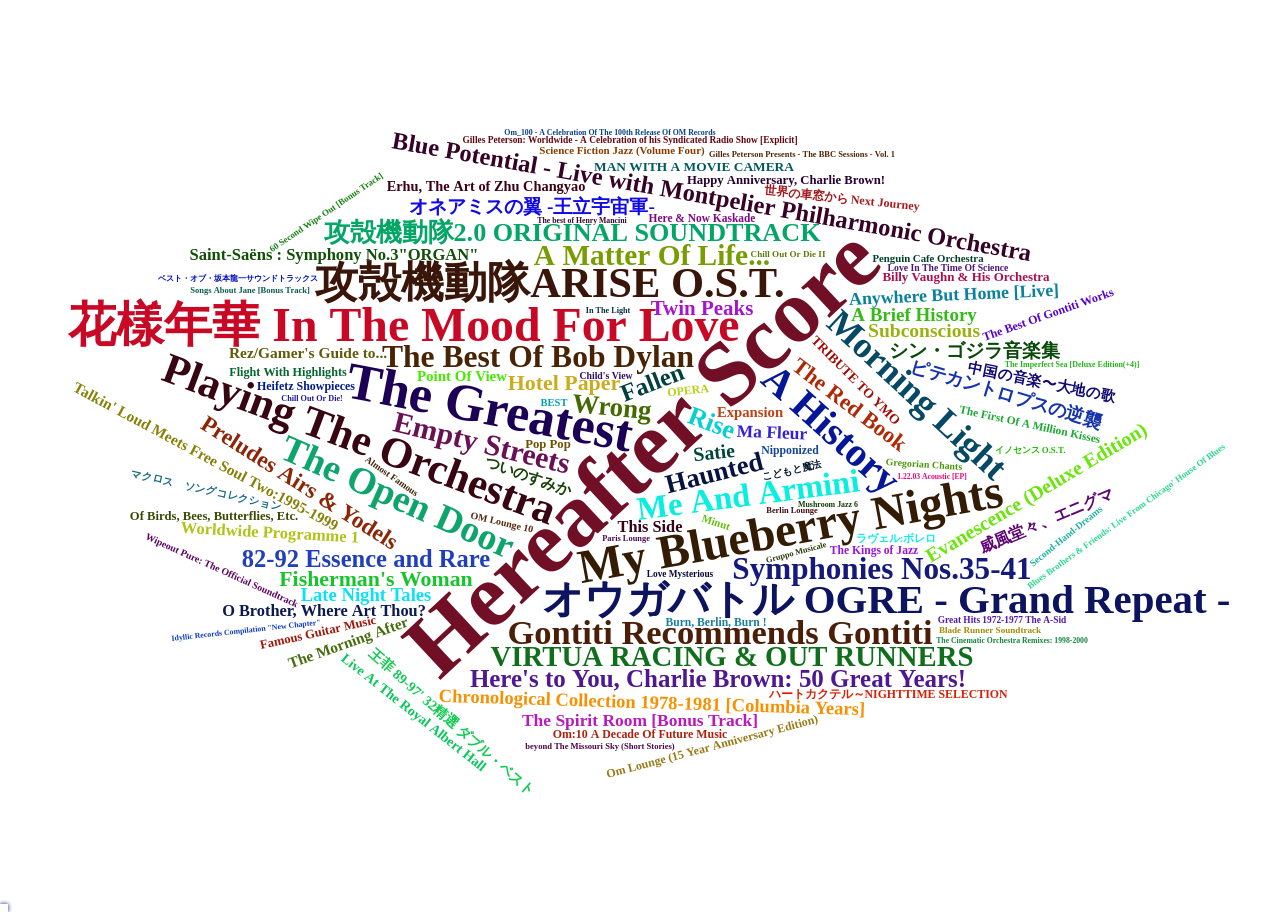
<file: wc3.html>
<!DOCTYPE html>
<html>
<head>
<meta charset="utf-8"/>
<style>body{background-color:white;}</style>
<script src="wc3_files/htmlwidgets-1.5.1/htmlwidgets.js"></script>
<link href="wc3_files/wordcloud2-0.0.1/wordcloud.css" rel="stylesheet" />
<script src="wc3_files/wordcloud2-0.0.1/wordcloud2-all.js"></script>
<script src="wc3_files/wordcloud2-0.0.1/hover.js"></script>
<script src="wc3_files/wordcloud2-binding-0.2.1/wordcloud2.js"></script>
  <title>wordcloud2</title>
</head>
<body>
<div id="htmlwidget_container">
  <div id="htmlwidget-84b009d524545e0b40c1" style="width:960px;height:500px;" class="wordcloud2 html-widget"></div>
</div>
<script type="application/json" data-for="htmlwidget-84b009d524545e0b40c1">{"x":{"word":["Hereafter Score","The Greatest","花樣年華 In The Mood For Love","My Blueberry Nights","Playing The Orchestra","攻殻機動隊ARISE O.S.T.","オウガバトル OGRE - Grand Repeat -","A History","The Open Door","Morning Light","Gontiti Recommends Gontiti","Me And Armini","The Best Of Bob Dylan","Symphonies Nos.35-41","Empty Streets","A Matter Of Life...","VIRTUA RACING & OUT RUNNERS","Wrong","Haunted","Rise","攻殻機動隊2.0 ORIGINAL SOUNDTRACK","Here's to You, Charlie Brown: 50 Great Years!","82-92 Essence and Rare","Fallen","Blue Potential - Live with Montpelier Philharmonic Orchestra","Preludes Airs & Yodels","The Red Book","Hotel Paper","Fisherman's Woman","Twin Peaks","Evanescence (Deluxe Edition)","Satie","Subconscious","オネアミスの翼 -王立宇宙軍-","A Brief History","シン・ゴジラ音楽集","Late Night Tales","Chronological Collection 1978-1981 [Columbia Years]","ピテカントロプスの逆襲","Anywhere But Home [Live]","Ma Fleur","The Spirit Room [Bonus Track]","Saint-Saëns : Symphony No.3\"ORGAN\"","Worldwide Programme 1","O Brother, Where Art Thou?","This Side","威風堂々、エニグマ","Rez/Gamer's Guide to...","Talkin' Loud Meets Free Soul Two:1995-1999","The Morning After","ついのすみか","Point Of View","Expansion","中国の音楽〜大地の歌","Erhu, The Art of Zhu Changyao","王菲 89-97' 32精選 ダブル・ベスト","Live At The Royal Albert Hall","TRIBUTE TO YMO","MAN WITH A MOVIE CAMERA","Billy Vaughn & His Orchestra","Happy Anniversary, Charlie Brown!","Pop Pop","Famous Guitar Music","Of Birds, Bees, Butterflies, Etc.","Flight With Highlights","世界の車窓から Next Journey","Heifetz Showpieces","Om Lounge (15 Year Anniversary Edition)","The Best Of Gontiti Works","Om:10 A Decade Of Future Music","OPERA","ハートカクテル～NIGHTTIME SELECTION","Nipponized","Burn, Berlin, Burn !","The Kings of Jazz","Here & Now Kaskade","The First Of A Million Kisses","Minut","Science Fiction Jazz (Volume Four)","Penguin Cafe Orchestra","ラヴェル:ボレロ","BEST","マクロス　ソングコレクション","Gregorian Chants","OM Lounge 10","Wipeout Pure: The Official Soundtrack","Child's View","こどもと魔法","Love In The Time Of Science","Second-Hand-Dreams","Gilles Peterson: Worldwide - A Celebration of his Syndicated Radio Show [Explicit]","Great Hits 1972-1977 The A-Sid","Almost Famous","Love Mysterious","Blade Runner Soundtrack","Chill Out Or Die II","Blues Brothers & Friends: Live From Chicago' House Of Blues","60 Second Wipe Out [Bonus Track]","イノセンス O.S.T.","beyond The Missouri Sky (Short Stories)","Songs About Jane [Bonus Track]","Gilles Peterson Presents - The BBC Sessions - Vol. 1","Berlin Lounge","Paris Lounge","Gruppo Musicale","ベスト・オブ・坂本龍一サウンドトラックス","Chill Out Or Die!","In The Light","The Imperfect Sea [Deluxe Edition(+4)]","Mushroom Jazz 6","Idyllic Records Compilation \"New Chapter\"","Om_100 - A Celebration Of The 100th Release Of OM Records","The best of Henry Mancini","The Cinematic Orchestra Remixes: 1998-2000","1.22.03 Acoustic [EP]","ハートカクテル Vol.4","Copenhagen-Rio Non Stop","Somewhere In Time OST","Every Day","Debut","Motion","The Soul Sessions","1996","Loungin' After Hours","Om Lounge 4","Bravebird","It's Like This","Sublime - The Adolescence","Circles","Illusion","ハートカクテル The BestSelection 真夏の小夜曲","Airpop - An Apricot Records Compilation","Chill Out Or Die III","liminal","Miles From Home","Ascenseur Pour L'échafaud","ハートカクテル Vol.6","Clear","Grieg: Peer Gynt Suites, From Holberg's Time; Sibelius: Finlandia, Etc","Mood","ハートカクテル Vol.5","Django","In The Moment","BGM","Worldwide Programme 3","ハートカクテル～MORNING SELECTION","Love Song For Heaven","Satie - Jacques Loussier Trio","COWBOY BEBOP REMIXES - music for Freelance","FLCL Original Sound Track NO. 1 Addict","Oz Meets Jazz","RICHARD WAGNER","ビデオ・ゲーム・ミュージック","Beethoven: Piano Concerto Nos. 4 & 5 'Emperor' - Rubinstein","Floating Into The Night","The Om Remixes","Music For Narita Airport","Everything Comes And Goes","Om Lounge 8","Air","FooL on CooL generation","Mixmaster Morris Presents Abstract Funk Theory","Synthesis","Ambient 1: Music For Airports","Compact Jazz","Waltz For Koop","ニューイヤー・コンサート 2002","Dynasty","Hypnotized","It's You, It's Me","Greatest Hits","Abstract Jazz Lounge","Big Science","Om Lounge 9","Deep Surprise (Florian Kruse Mixes)","The Morning After (The Alternative Sampler)","Talkin' Loud 2000","Great American Gershwin","Ravel: Boléro, Rapsodie Espagnole; Mussorgsky: Pictures At An Exhibition","Worldwide Exclusives","Bright Future -Original Soundtrack-","Koop Islands","MIX-UP Vol. 5 Derrick May","Now And Then","Om Lounge 5","The Modern Jazz Quartet","ゴダイゴ・ベスト・アルバム","Cat, Mouse And Me","Infinite Possibilities","Live In Philadelphia","New Forms","Om Lounge 7","Pulp Fiction","Spirit Of The Sun","SWING IS MY LIFE","Temperamental","The Best Of Skid ROW","Fueled For The Future Vol. 1 - Dj-mixed by Kyoto Jazz Massive","Home Movies","Mercedes-Benz Mixed Tape ‘Full Spectrum’","Mixed Illusions","Om Lounge 2","Worldwide Programme 2","Om Lounge 6","Dvořák: Symphony #9, \"From The New World\"; Smetana: The Moldau","Global Chillage","Megasoft Office 98","Mercedes-Benz Mixed Tape ‘Red Rhythm’","N.Y. Lounge","OZ Meets Jazz 2","The Kings Of House","Live In Montreux","Om Lounge 1","Beethoven: The Complete Symphonies and Piano Concertos Disque 2","Blade Runner","ハートカクテル Vol.1","ハートカクテル Vol.3","Mercedes-Benz Mixed Tape 04","MTV's Amp","Plantation","Time To Say Goodbye","Flying Cowboys","Homogenic (Japanese release)","Mercedes-Benz Mixed Tape ‘Blue Mood’","Dance Of The Dolphin","Om Lounge 3","Strobelite Seduction","The Best of Swing Out Sister","ハートカクテル Vol.2","Ladies Of The Canyon (Remastered)","Transonic 3(Range)","Handfuls of Night","Mercedes-Benz Mixed Tape ‘Green Tones’","Wipeout","Perfumed Garden","No One Lives Forever","NIGHT CRUISING","Sonny Clark","beautiful","Best Sellers Jazz/Art Blakey","JAZZIEIDENTITY","WIPEOUT 2097","Tropical Songs Gold","Best","Come Away With Me","Mercedes-Benz Mixed Tape ‘Orchid Blast’","Quiet Logic","Gamelan","Here & Now Miguel Migs","Mushroom Jazz 5","Om 15: Celebrating 15 Years of Om Records","Rickie Lee Jones","The Best Of Bon Jovi Crossroads","紅の豚 サウンドトラック","Mercedes-Benz Mixed Tape ‘White Waves’","Mercedes-Benz Mixed Tape 01","Mercedes-Benz Mixed Tape 10","Flying High","Mercedes-Benz Mixed Tape ‘Violet Vibes’","MIX-UP Vol. 1 Takkyu Ishino","Smile Again","Volta [Bonus Track]","Burningn'n Tree","The Best Of The Song Books: The Ballads","Tour De France Soundtracks","Ladies & Gentlemen: The Best Of George Michael","Mercedes-Benz_dl_17-58","By KJM","Connee","FOR KJM","Mercedes-Benz Mixed Tape 08","Mushroom Jazz","Planetary Folklore","Tuesday Night Music Club","LUPIN THE THIRD \"JAZZ\"","MILLENNIUM SPININ' at REEL UP","Return To Forever","Sublime The Infancy 9396","The Last Concert - The Modern Jazz Quartet","Gling-Gló","Gus Viseur A Bruxelles","Ken Ishii Presents X-Mix Fast Forward & Rewind","Mercedes-Benz Mixed Tape \"(The) Amplified A\"","Mercedes-Benz Mixed Tape 06","Mushroom Jazz 2","Om Loves You","San Francisco Sessions Vol. 4: Kaskade/Soundtrack To The Soul","Kyoto Jazz Massive","swing slow","Vespertine","Vivaldi: Le Quattro Stagioni; Pachebel: Kanon; Albinoni: Adagio","YMO","Mercedes-Benz Mixed Tape 24","Suzukake No Michi In Manhattan","Sweet Melody Project 02 Happy Feelin'","Bittersweet","FLCL Original Sound Track NO. 3","Mercedes-Benz Mixed Tape 16","Mushroom Jazz 3","Let Go","Mercedes-Benz Mixed Tape ‘Yellow Beats’","Mercedes-Benz Mixed Tape 15","Virtuoso Piper Of Scotland","Cool Struttin'","Mercedes-Benz Mixed Tape ‘Orange Distortion’","New York City","Top Gun","Mercedes-Benz Mixed Tape 09","Mercedes-Benz Mixed Tape 14","Mercedes-Benz Mixed Tape 27","San Francisco Sessions - Vol. 1","blue-60th ANNIVERSARY OF BLUE NOTE deejay's cool cuts","Sublime The RMXS","The Fantastic Plastic Machine","紅の豚 イメージアルバム","AKIRA Original Motion Picture Soundtrack","New Groove","Parallel Universe","Sunset Hills Hotel 2 Sunset Light Cocktail","Bizet: L'Arlésienne & Carmen Suites","Mercedes-Benz Mixed Tape 02","MIX-UP Vol. 3 Ken Ishii","Tanto Tempo","Believe In The Frequency Power","Feels Like Home","Reservation Calendar","Mushroom Jazz 4","The Room","ハートカクテル・アゲイン","FAKER HOLIC","Flying to Frisco","HURRICANE","Mercedes-Benz Mixed Tape #52","Mercedes-Benz Mixed Tape ‘Cherry Chimes’","Mercedes-Benz Mixed Tape 12","SUPER XEVIOUS / NAMCO","the best of Belinda volume1","Blues Brothers 2000","Frogman Presents Spunky Chorus","From The Bedroom To The Whole Univease","Mercedes-Benz Mixed Tape #55","Sushi 4004","Whatever [Bonus Track]","Covers","GUNDAM SINGLES HISTORY","Mercedes-Benz Mixed Tape 17","Miyashiro","Piano Man :The Very Best Of Billy Joel [Japan]","RED ALERT RECORDS COMPILATION 1","The Best Of Wham!: If You Were There...","The Legendary Profile","Blue Wonder Power Milk","Mercedes-Benz Mixed Tape #51","Mercedes-Benz Mixed Tape 05","Mercedes-Benz Mixed Tape 19","Mercedes-Benz Mixed Tape 25","Technodelic","Transonic Archives : Unreal 1994-1997","Under My Skin [Bonus Tracks]","Crossover","LUXURY","Mercedes-Benz Mixed Tape 13","Sombrero","Tchaikovsky: 1812 Overture - Orchestral Works","The Secret Life Of Trance","The Single Collection 1997-2000","World Clique","Mercedes-Benz Mixed Tape #54","Mercedes-Benz Mixed Tape ‘Vision Pearl’","Mercedes-Benz Mixed Tape 03","Mercedes-Benz Mixed Tape 29","Place Vendôme","There Is Nothing Left to Lose [Australian Edition]","Timeless","Monsieur Dimitri's De-Luxe House Of Funk: Dimitri From Paris","Crossbreed - A Collection of Futuristic Fusion","Disco Forever","Electronic Dub","LUPIN THE THIRD JAZZ～the 3rd～Funky＆Pop","Mercedes-Benz Mixed Tape 26","The Original Soundtrack [Bonus Tracks]","Walk on The Wild Side","35 French Pops Best Selection","50 Ans De Chansons Française [Disc 2]","LUPIN THE THIRD JAZZ ～the 2nd～","Mama's Big Ones","Mercedes-Benz Mixed Tape 23","Multi-Mijk","The Definitive Collection","VIRTUACORE HEAD-BANGERS","攻殻機動隊","A Rising High Collection","Child's View Remix","Firecracker [Japan]","It's Tomorrow Already","Made In America","Mercedes-Benz Mixed Tape ‘Anniversary Bliss’","Mercedes-Benz Mixed Tape ‘Silver Vibrations’","Mercedes-Benz Mixed Tape 11","Soundtracks for Life","The Blues Brothers Soundtrack","The Remixes, 1997-2000","TRANSONIC(970-1450km/h)","Be Not Nobody","LOVEBEAT","Mercedes-Benz Mixed Tape 07","Mercedes-Benz Mixed Tape 28","Sacrebleu","The Globe Sessions","Mercedes-Benz Mixed Tape \"Fine Frequencies\"","Mercedes-Benz Mixed Tape #50","Mercedes-Benz Mixed Tape #53","Moonflower","Sunset Hills Hotel","Classical Music of North India/Sitar and Tabla I","Mercedes-Benz Mixed Tape 20","MIX-UP Vol. 2 Jeff Milles","RE KJM","Sounds Of Om: House Compilation 01","Telegram [IMPORT]","The Little Willies","THE MOD SCENE","Transonic 4(In-Out)","Cake And Pie [Japan]","Everything Everything: Live [IMPORT] [LIVE]","Hi-Tech/No Crime: YMO Reconstructed","LUPIN THE THIRD JAZZ「Another \"JAZZ\"」","New Year Concert","Pacific State","Weathered Well","Autobahn","Creating Patterns","Daft Punk","Dr.YS & The Cosmic Drunkards","Garden On The Palm","Japanese Homegrown Beats","Jelly Tones","Mercedes-Benz Mixed Tape #57","Mercedes-Benz Mixed Tape 21","Reference To Difference","The Sound Of '70s","Aquarius","Dreamfish","Mercedes-Benz Mixed Tape #56","Mercedes-Benz Mixed Tape #58","Mercedes-Benz Mixed Tape #59","TAKE OFF AND LANDING","VAN HALEN BEST OF VOLUME 1","Waltz For Koop - Alternative Takes","The Best Of Kraftwerk","The Great Crossover Potential","Joga / Bachelorette","Live from Central Park","Mercedes-Benz Mixed Tape 22","Mercedes-Benz Mixed Tape 30","Post","Sheryl Crow","Born Slippy+","C'mon, C'mon","Mercedes-Benz Mixed Tape 18","MH907 Ringtones","Pulseman","Transonic 2(Feedback)","Bon Voyage","Narita NEW TOKYO INTERNATIONAL AIRPORT Atmospheres","Tanto Tempo Remixes","The Blues Brothers","View From The Edge","Crystal Planet","KYORETSU NA RHYTHM / キョウレツナリズム","LIVE AT BUDOKAN 1980","Nokia Final","Songs for the Jet Set Volume 2","THE MOD SCENE 2","THE ROOTS OF TRANSONIC","V","Briefcase Full Of Blues","SUBLIME RECORDS WORLD TOUR '98","Transonic 5(Re-Entry)","Yellow Magic Orchestra(US Ver.)","708090","Allo,Superman!","MIX-UP Vol. 4 Tanaka Fumiya","Ni-Ten-Ichi-Ryu","Sounds Of Om Vol. 2","高城剛未来研究所","惑星ソラリス","Deeper Love","FACT Magazine Podcasts","LIVE AT KINOKUNIYA HALL 1978","Love Parade 1998","Mercedes-Benz Mixed Tape #60","Yellow Magic Orchestra","サンボマスターは君に語りかける","Afreuroparemixes And More A Differe Nt View","Amadana","Blue [Single]","Chuck Love 06/14/2007","Colours","Computer World","Juke Box Saturday Night","Mark Farina - House Of Om","Metal Blue America","Om: Soul - J-Boogie, Sake One, Rich Medina","PRADA phone 2","PUNCH THE MONKEY! 2","PUNCH THE MONKEY! 3","Punch The Monkey! Lupin The 3rd; The 30th Anniversary Remixes","Radical Beauty","Saturnzreturn","Songs of Innocence","Tokyo Trax Remixes [Single]","While The Earth Sleeps","WIRE 99 Compilation","X∞ MULTIPLIES 増殖","新しき日本語rockの道と光"],"freq":[1352,784,718,715,644,639,614,609,565,543,518,492,474,468,448,441,432,404,402,395,393,375,369,369,367,347,337,329,328,315,301,297,294,292,286,285,280,279,275,268,263,262,249,248,246,245,242,232,231,231,228,225,221,220,216,210,209,202,201,195,191,191,190,190,183,181,180,180,180,179,179,178,177,175,174,172,172,165,165,162,161,158,158,149,149,148,147,147,146,144,141,141,140,140,137,137,135,134,133,129,128,127,126,126,125,125,123,123,120,119,118,118,117,116,115,114,109,109,107,105,105,105,104,103,102,101,99,99,97,97,97,96,94,94,94,93,93,92,91,90,90,89,89,88,88,88,87,87,86,86,83,83,83,82,82,82,80,79,79,78,78,78,78,77,77,77,77,76,76,76,74,73,73,73,72,72,71,70,69,69,68,68,68,68,67,67,67,65,65,65,65,65,65,65,65,65,64,63,63,63,63,63,63,62,61,61,61,61,61,61,61,60,60,59,59,59,59,57,57,57,57,56,56,56,55,55,55,55,55,54,54,53,53,53,52,51,50,50,49,49,49,49,48,47,47,47,47,46,46,46,46,46,46,46,45,45,45,44,44,44,44,44,43,43,43,42,41,40,40,40,40,40,40,40,39,39,39,39,39,38,38,38,38,38,38,38,38,37,37,37,37,37,36,36,36,35,35,35,35,34,34,34,34,33,33,33,33,32,32,32,32,31,31,31,31,30,30,30,30,29,29,29,29,28,28,28,27,27,27,26,26,26,26,26,26,26,26,25,25,25,25,25,25,24,24,24,24,24,24,24,24,23,23,23,23,23,23,23,23,22,22,22,22,22,22,22,22,21,20,20,20,20,20,20,19,18,18,18,18,18,18,18,17,17,17,17,17,17,17,17,17,16,16,16,16,16,16,16,16,16,16,16,16,15,15,15,15,15,15,14,14,14,14,14,13,13,13,13,13,13,13,13,13,12,12,12,12,12,12,12,11,11,11,11,11,11,11,11,11,11,11,10,10,10,10,10,10,10,10,9,8,7,7,7,7,7,7,6,6,6,6,6,6,5,5,5,5,5,4,4,4,4,4,4,4,4,3,3,3,3,2,2,2,2,2,2,2,1,1,1,1,1,1,1,0,0,0,0,0,0,0,0,0,0,0,0,0,0,0,0,0,0,0,0,0,0],"fontFamily":"Segoe UI","fontWeight":"bold","color":"random-dark","minSize":0,"weightFactor":0.0665680473372781,"backgroundColor":"white","gridSize":0,"minRotation":-0.785398163397448,"maxRotation":0.785398163397448,"shuffle":false,"rotateRatio":0.4,"shape":"circle","ellipticity":0.65,"figBase64":null,"hover":null},"evals":[],"jsHooks":{"render":[{"code":"function(el,x){\n                        console.log(123);\n                        if(!iii){\n                          window.location.reload();\n                          iii = False;\n\n                        }\n  }","data":null}]}}</script>
<script type="application/htmlwidget-sizing" data-for="htmlwidget-84b009d524545e0b40c1">{"viewer":{"width":450,"height":350,"padding":0,"fill":true},"browser":{"width":960,"height":500,"padding":0,"fill":true}}</script>
</body>
</html>
</file>
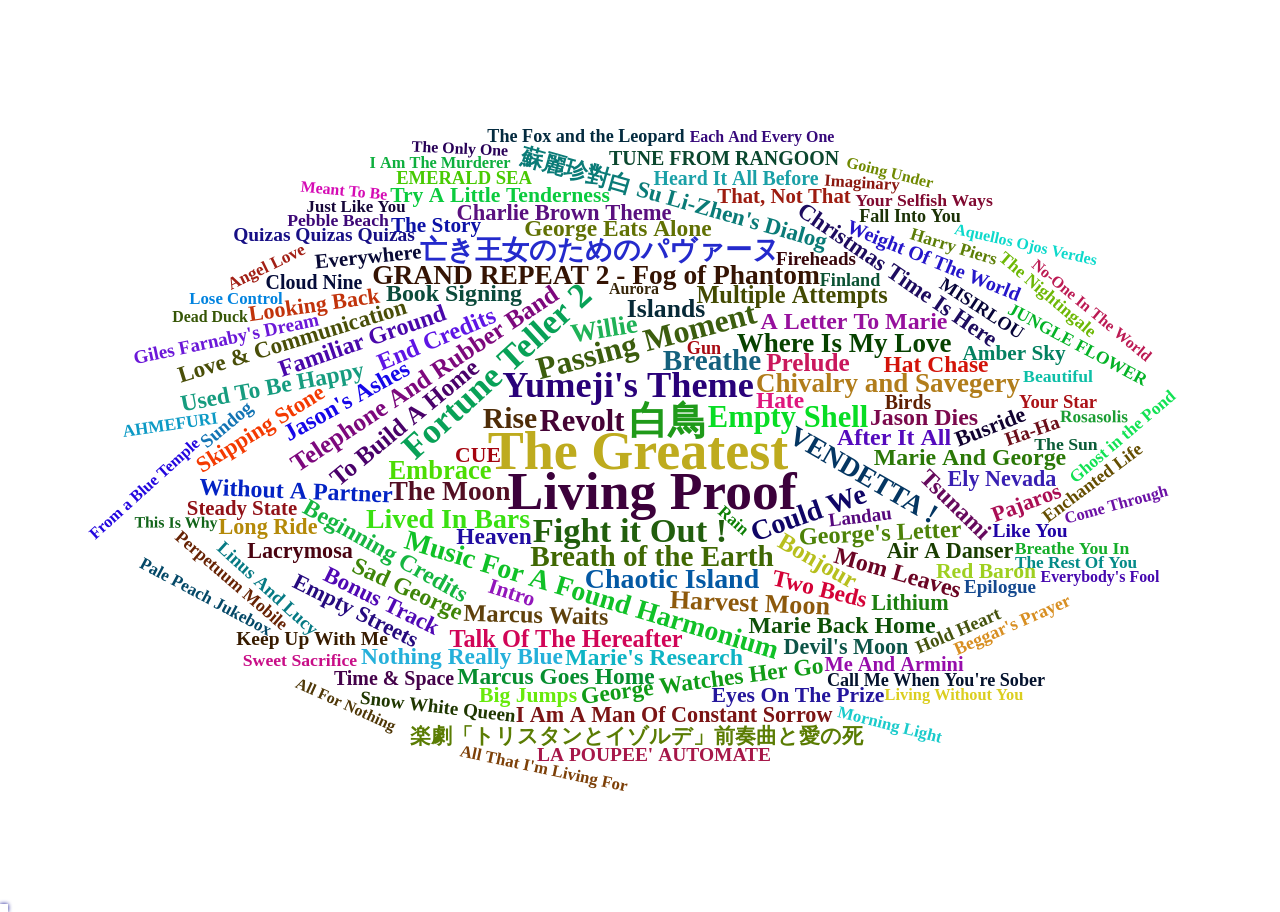
<file: wc4.html>
<!DOCTYPE html>
<html>
<head>
<meta charset="utf-8"/>
<style>body{background-color:white;}</style>
<script src="wc4_files/htmlwidgets-1.5.1/htmlwidgets.js"></script>
<link href="wc4_files/wordcloud2-0.0.1/wordcloud.css" rel="stylesheet" />
<script src="wc4_files/wordcloud2-0.0.1/wordcloud2-all.js"></script>
<script src="wc4_files/wordcloud2-0.0.1/hover.js"></script>
<script src="wc4_files/wordcloud2-binding-0.2.1/wordcloud2.js"></script>
  <title>wordcloud2</title>
</head>
<body>
<div id="htmlwidget_container">
  <div id="htmlwidget-514f4635ca443adb2241" style="width:960px;height:500px;" class="wordcloud2 html-widget"></div>
</div>
<script type="application/json" data-for="htmlwidget-514f4635ca443adb2241">{"x":{"word":["The Greatest","Living Proof","白鳥","Yumeji's Theme","Fortune Teller 2","Fight it Out !","Passing Moment","Empty Shell","Revolt","Rise","Breath of the Earth","Breathe","Could We","Chaotic Island","Lived In Bars","Music For A Found Harmonium","GRAND REPEAT 2 - Fog of Phantom","The Moon","VENDETTA !","Chivalry and Savegery","Where Is My Love","Embrace","Willie","亡き王女のためのパヴァーヌ","Harvest Moon","Islands","Prelude","Telephone And Rubber Band","To Build A Home","Bonjour","End Credits","George's Letter","Marcus Waits","Multiple Attempts","Talk Of The Hereafter","A Letter To Marie","After It All","Beginning Credits","Book Signing","Familiar Ground","Jason's Ashes","Jason Dies","Marie's Research","Marie And George","Marie Back Home","Mom Leaves","Sad George","Tsunami","Without A Partner","George Eats Alone","George Watches Her Go","Hat Chase","Hate","Heaven","Marcus Goes Home","Nothing Really Blue","Two Beds","Used To Be Happy","Bonus Track","Christmas Time Is Here","Love & Communication","蘇麗珍對白 Su Li-Zhen's Dialog","Charlie Brown Theme","Empty Streets","Skipping Stone","Air A Danser","Busride","Devil's Moon","Ely Nevada","I Am A Man Of Constant Sorrow","Lacrymosa","Lithium","Long Ride","Looking Back","Pajaros","Big Jumps","CUE","Eyes On The Prize","Intro","Red Baron","Try A Little Tenderness","Amber Sky","The Story","Everywhere","Steady State","That, Not That","楽劇「トリスタンとイゾルデ」前奏曲と愛の死","Me And Armini","Birds","Cloud Nine","Heard It All Before","Time & Space","TUNE FROM RANGOON","Weight Of The World","Ha-Ha","Keep Up With Me","LA POUPEE' AUTOMATE","Like You","Quizas Quizas Quizas","Epilogue","Fireheads","Giles Farnaby's Dream","Landau","Snow White Queen","Sundog","EMERALD SEA","Hold Heart","Linus And Lucy","MISIRLOU","Your Star","Beggar's Prayer","Call Me When You're Sober","Enchanted Life","Fall Into You","Finland","Gun","The Fox and the Leopard","Beautiful","Breathe You In","Harry Piers","JUNGLE FLOWER","Pebble Beach","Perpetuum Mobile","Sweet Sacrifice","The Nightingale","The Sun","Your Selfish Ways","AHMEFURI","Angel Love","Ghost in the Pond","Pale Peach Jukebox","Rosasolis","The Rest Of You","All That I'm Living For","Imaginary","Just Like You","Lose Control","Morning Light","Rain","Come Through","From a Blue Temple","I Am The Murderer","Living Without You","All For Nothing","Aquellos Ojos Verdes","Aurora","Dead Duck","Each And Every One","Everybody's Fool","Going Under","Meant To Be","No-One In The World","The Only One","This Is Why","Two Beans Shaker","謡 I -Making of Cyborg (2.0Ver.)","Bleeder","Breaking　Point","Coriolis","GHOST　IN　THE　SHELL　ARISE","Ghosthack (2.0Ver.)","Highway　Friendly","In The Ashes","Instability Mobility","Jukebox Heart","My Immortal","No or Yes","Opening　Title","Puppetmaster (2.0Ver.)","Sunrise Comes Too Soon","Surfin'on　Mind　Waves","Te Quiero Dijiste","謡 II -Ghost City (2.0Ver.)","Access (2.0Ver.)","Blue Charlie Brown","Call Me When You're Sober (Acoustic Version)","Confusion　Diffusion","Deep Surprise","Eros","Falling","Good Enough","Hello","Into You","It's Not Happening","Linus Tells Charlie","Nightstalker (2.0Ver.)","Nothing Left To Say","One Way Or Another","Seemingly Sleepy","Station [Live]","Virtual Crime (2.0Ver.)","Vixen","じぶんがいない","外は戦場だよ","Action Woman","Bluejay","Clouds At My Feet","Encounter An Enemy","Flite","Floating Museum (2.0Ver.)","Folie","Free","Getting Ready","Happiness","In The Shell","Into The Night","Logicoma　Beat","Mystic Past in the Mist","Self　Running　Landmine","Send It Out to the Universe","Snow","Solid　Iced　Air","Spin","Star　Cluster　Collector","Sustaining","ToughDAF","White Mischief","周摹雲對白Zhou Mo-Wan's Dialogue","梭羅河畔 Bengawan Solo","Ancient Hometown","Angels and Angles","Believe in the One","Black Hibiscus","Bring Me To Life","For Life","Freda","Ghostdive (2.0Ver.)","Heal","I Found You","Let Me Take You Back","Make a Difference","Radio Bemba","Rainy Days","Separate","Solaris","Summer Rain","Sweet Sky","The Girl With The Fairytale Dream","What do you Care","Wind","ラ・ヴァルス","リイクニのテーマ","Buggie Running Beeps 01","Catania","Haunted","Imagine (Blue Potential Version)","Main Street","Moonwalking","On The Horizon","Opening","Protocol Rain","Right Now","Shadow Play","Some Love Will Remain Unsaid","Tenderly","The Reason","Tourniquet","Twin Peaks Theme","一人二役","中國戲曲:情探 Qing Tan","1000 Knives","All That You Give","And Yet...","Audrey's Dance","Ending　Title","Freshly Squeezed","Impossible Adventure","Laura Palmer's Theme","Penguin Cafe Single","Summertime","Taking Over Me","The Bookhouse Boys","The March (Blue Potential Version)","Wrong","1420","Angkor Wat Theme 1","Dance Of The Dream Man","Dirt","Fear (Rez edit)","Haze","Moonbo","Night Life In Twin Peaks","Nothing Brings Me Down","Odeon","Open The Door [Live]","Paul's Dance","Rain (I Want A Divorce) [Live]","Rock Is Sponge","Symphony No. 35 in D major \"Haffner\" KV.385: 4. Presto","Today Has Been Ok","攻殻機動隊予告BGM","中國戲曲:桑園寄子 Sang Yuan Ji Zi","中國戲曲:四郎探母 Si Lang Tan Mu","謡 III -Reincarnation(2.0Ver.)","雙雙燕 Shuang Shuang Yan","(The Roaring of A) Silent Sun","4AM","Angel Love (radio edit)","Angkor Wat Theme 2","Armo [Live]","At Least It Was","Cut My Que [Live]","Empty Handed","Harder To Breathe","Harmonic Necklace","Honeymoon Child","Manchukuo Waltz [Live]","Music Box","Next Time Around","Oh Good Grief","Sunday Morning","Sunny Road","Surface Tension","The Last Emperor -Theme- [Live]","Thousand Knives","Whisper","Yodel 1","電台黃播/花樣的年華 Radio Broadcasting / Hua Yang De Nian Hua","Are You Happy Now?","Child Song","Demo Guns [Live]","Eclipse (Blue Potential Version)","Itmfl 1","Lifesaver","Man With The Movie Camera","Manchukuo Party [Live]","My Last Breath","Night And Day","Satellites","She Will Be Loved","Sweet Misery","Symphony No. 35 in D major \"Haffner\" KV.385: 1. Allegro con spirito","Symphony No. 35 in D major \"Haffner\" KV.385: 3. Menuetto","The Baby (Was Born Dead) [Live]","This Love","Time Machine (Blue Potential Version)","Written In The Stars","兄のジッポ","中國戲曲: 月兒彎彎照九州 Yue Er Wan Wan Zhao Jiu Zhou","中國戲曲: 紅年會張生人 Hong Niang Hui Zhang Sheng","敗戦処理投手","毎天見一見! (2.0Ver.)","As The Stars Fall","Downtown Train","Entrance to Metropolis (Blue Potential Version)","Farther Away *Bonus Track for Japan","First Coronation [Live]","Fisherman's Woman","From The Colonies","Heartstopper","Itmfl 2","Ma Fleur","One Day","Oscar Tango","Rhapsody in Blue","Runaway","Symphony No. 35 in D major \"Haffner\" KV.385: 2. Andante","Symphony No. 36 in C major \"Linz\" KV.425: 1. Allegro spiritoso","The Gate [Live]","Thinking Out Loud","カモメが連れてきたカノジョ","中國戲曲:台報喜 Zhuang Tai Bao Xi","Angkor Wat Theme 3","Beanfields","Heartwind","Inner City Life","Jungle Drum","Love Theme From Twin Peaks","Mouse [Live]","Russian Army [Live]","Serenade","Singing After The Rain","Symphony No. 36 in C major \"Linz\" KV.425: 4. Presto","Tension [Live]","Tonight (Featuring Messertraum)","Veil","You Get Me","グラスに指輪","くれない色のキイ","分厚い本を読むカンキョウ","3年前の切符","Casanova / Flute","Colour","Come On Home (Acoustic Version)","Daylight (Blue Potential Version)","Find A Way","Find Your Way Back","Fooling Myself (Easy Access Orchestra Mix)","Gabrielle","Grasshoppers","Green Onions","I Can't Wait","I Don't Want To Talk About It","Itmfl 3","Keaton's Theme (Blue Potential Version)","Love Me Like That","Love Song","Merry Christmas Mr. Lawrence -Theme- [Live]","Never Go Back","Salty Bean Fumble","Subconscious","Symphony No. 36 in C major \"Linz\" KV.425: 2. Andante","Symphony No. 38 in D major \"Prague\" KV.504: 3. (Finale). Presto","That Home","Three Hours","Tonight","Waltz for Koop","Waves Of Change","You Set Me Free","Afros In Ya","Angkor Wat Theme Finale","Cutting Branches For A Temporary Shelter","Die Zauberflöte","Firecracker","Here With Me","In This Life","Native Land","Smoothie Song","The Fight [Live]","Yumeji's Theme (Extended Version)","元・ボクの叔母さん","夢中人","4 Art (Blue Potential Version)","43831","All You Wanted","Desperately","For Tomorrow (Childlike Mix)","Gamma Player (Blue Potential Version)","Germination [Live]","Going Under [Live]","Goodbye To You","I Am The Black Gold Of The Sun (4 Hero Remix)","If Only She Knew","Life Is Waiting","Living On Honeycomb","My Heart Is Broken","Prelude And Yodel","Ride Ride Ride","Secret Door","Something To Sleep To","Symphony No. 38 in D major \"Prague\" KV.504: 1. Adagio - Allegro","Taking Over Me [Live]","The Bells (Blue Potential Version)","The Brightness Of These Days","The Seed [Live]","What You Want","Where Are You Now?","ナーダムがやってきた","[Re:Jazz] Theme","Again And Again","Air","Almost Blue","Beyond Reason [Live]","Bread Line Blues","Creation The State Of Art (Full Option)","Creative State","Draining The Bar","Everybody's Fool [Live]","F6 G5","Horizon","Hotel Paper","Illusions","It's You, It's Me","Keep On Movin'","Luv Connection","Maybe","Maybe Tomorrow","Meet Me In The Morning","Mozart Symphony No. 39 In E Flat major,K.543 ⅢMenuetto. Alle","Mozart Symphony No. 39 In E Flat major,K.543 ⅳFinale. Allegr","My Last Breath [Live]","One Of These Days","OUT TO SPACE","Parolibre","Ride Ride Ride (Celliers' Brother's Song) [Live]","See This Way (Blue Potential Version)","Speak","Spit On A Stranger","Symphony No. 36 in C major \"Linz\" KV.425: 3. Menuetto","Symphony No. 38 in D major \"Prague\" KV.504: 2. Andante","The Seed And The Sower","The Seed And The Sower [Live]","These Early Days (Remix)","Too Many Holes","Tuesday Morning","ガブリエルのラッパ","グノォム博士の葬式","ゴリラがバナナをくれる日 [Live]","チベットワルツ","ランナー","雲南の風","歌曲「アニャモ」","大航海 [Live]","中国民謡メドレー（馬車夫の恋～お姫さま～ふらり～春来ませり）","南冥行～蘭の舟～ケシの花","夢の秘密","夜行列車","43862","Amazon (Blue Potential Version)","Autumn In New York","Before Long","Behold The Day","Boss Attacks (Remix)","Breathe No More [Live]","FADE","Fedime's Flight","Get Busy","Hanging By A Thread","Haunted [Live]","I'd Rather Be In Love","Illusion","It's You","Loud Minority","Lovely","Medium C: The urge to swirl alone in a pool of ridicule (Blue Potential Version)","Octaeder 0.1.","Organum","Oxford Street","Panda Harmonium","Push Push","Sarcacid Part 1","Should've Known Better","Sonic Destroyer (Blue Potential Version)","Steppin' Out","The Ecstasy Of Dancing Fleas","The Last Emperor -The End Theme- [Live]","Tree Of Life","Twin Cities (The Green Plains A Cappella Mix)","Venus As A Boy","さくら　さくら","シロツグの決意","トラジ","ボクのLP盤的人生","わーい","遠雷","基隆（キールン）で","最終段階","聖なるリイクニ","戦争","天使の絵の具","道化師の朝の歌","離床","Back Home","Before Long [Live]","Disappear","Drop In The Ocean","Farther Away [Live]","Green And Gray","Hangong Qiuyue (Moon Seen from Deep in the Court)","His Name Is...","History Lesson","Imaginary [Live]","Kongshan Niaoyu (A Bird's Song Echoing in the Deserted Mountains)","Liobo Qu (Ripple's Feeling)","Lost in Paradise","Love Theme","Mozart Symphony No. 39 In E Flat major,K.543 ⅡAndante Con Mo","Mozart Symphony No. 40 In Ｇ minor,K.550 ⅠMolto Allegro","New Way to Bleed","Not About Me","Numbers 1 - 4","Old Friends","One More Kiss, Dear","Panoramica","People Hold On","Piano Music","Promised Land","Respect","Say You Will","Shine","Take Me (Love Mix)","The Last Emperor","This Side","Thoughtless [Live]","Ting Song (Finding History in a Pine Bush)","Twisted","Vilderness","Walk Don't Run","Yodel 2","Yodel 3","You'll See","以心電信 (You've Got To Help Yourself)","43832","7頭のトナカイ","All I Need","All Things To All Men","All You Wanted [Unplugged Version]","Bibo No Aozora","Blade Runner Blues","Blue Mosque","Bohemian Sunset","Breakin It Down (Mig's Bump Deluxe Vocal)","Bring Me To Life [Live]","Bye Bye Blackbird","Deep Shit","Delaunay's Dilemma","Don't Think Twice, It's All Ri","Driving (Acoustic Version)","Emperor","Erquan Yingyue (Moon Reflected on Erquan Spring)","House Carpenter","I Like The Way","Let You Go","Love","Made of Stone","Memories Of Green","My One and Only Love","Natural","Presence And Gifts","Quiet Place","Replica [Live]","Sabra Girl","Sandu","Seven Wonders","Simply Smooth","Solid Air","Spring Can Really Hang You Up the Most","Sweeter Love (Jay's Full Vocal)","Swimming Home","The Change","This World","Til' I Get Over You","Trois Gymnopédies I","海原の小舟","喧騒","古風なメヌエット","国防総省","無駄","43863","All Along The Watchtower","America","Blowing' In The Wind","Brand New Sidewalk","Chang Xiangsi (Endless love)","Channel 1 Suite","Channel One Suite","Django","Dvořák: Symphony #9 In E Minor, Op. 95, B 178, \"From The New World\" - 1. Adagio, Allegro Molto","End of the Dream","Erase This","Finally","Flowers For The Moonlight","Frontin'","Gonna Make It","Guantanamo","Hi-Lili Hi-Lo","If Not For You","Island of Woods","Lianxiao (Pleasant Evening)","Loveless","Mozart Symphony No. 39 In E Flat major,K.543 ⅠAdagio - Alleg","Mozart Symphony No. 40 In Ｇ minor,K.550 ⅡAndante","My Immortal [Live]","Nautilus","Night Moves","No Place Like Home","Oceans","Perfect","Plastic Dreams","Pomp and Circumstance Marches Op.39 No.1 in D major","Rain Train","Return To Damara","Rock It","Sarasate: Zigeunerweisen, Op. 20 - 3. Un Poco Piu Lento","See Line Woman","Shelter From The Storm [Altern","Sick","The Great Pumpkin Waltz","The Last Emperor-Theme","The Last Song I'm Wasting on You","Tourniquet [Live]","Unemployed In Summertime","Up From the Skies","Warming","We Live In Brooklyn Baby","Whisper [Live]","ごく限られた地方に降った雪","メイン・テーマ","ラッキー・キーワードはG-8","放課後の音楽室 - CM Version -","18ワットのプレゼント","2 Rondes","Adam F - F-Jam Featuring MC Conrad","Almost There","Atabaque","Baby Blue","Bing Zhong Yin (Thinking on the Shickbed)","Create, Dissolve And Recreate","Das Neue Japanische Elektronische Volkslied","DEAR LIZ [Live]","Durian","Everyday","Everything (Big Room Mix)","Finally Found","Giles Farnaby's Dream (Live)","HIGHWAY 61 REVISITED","Holiday","I Feel Like","If I Fell","It's All The Same To Me","Knockin' On Heaven's Door","La Ritournelle","Lalo: Symphonie Espagnole In D Minor, Op. 21 - 2. Scherzando: Allegro Molto","Linus & Lucy","Lullaby","Mindwarp (Casper Pound & laurence Elliot Potter Mix)","Missing [Live]","Mozart Symphony No. 41 In Ｃ major,K.551\"Jupiter\" ⅠAllegro Vi","My Time","O Superman (For Massenet)","Ode To The Big Sea","Overheated Livingroom","Postlude","Reveries","Ride (Global Communications Mix)","Samba Love","Scary HH Loop","Second Time Around","Stewed","String Of Pearls","The Seaside","The Times They Are A-Changin'","Threesome","Uncharted","Waltz For Eddie","What's in A Name","Writing On The Wall","Yeah Right","You Can Be The One","Young","チョコレート粉砕工場 - Jamsoul Mix -","愛・おぼえていますか‐ロング・バージョン‐","見知らぬ人","虹色の風","茉莉花","A HARD RAIN'S A-GONNA FALL","A Tempo","All That You Give (Featuring Fontella Bass)","Angry Dolphin","Arrival","Be Still","Beauty And The Mess","But Not For Me","Come To Me","Dat Dere","Diabolus","Diosa De La Luna","Distopian","Dog Shelter","Donaueschingen","Dream Machine","Enigma Variations Op.36 Varriation II","Faith Grows From Trees","Flying Again","Forever Young","Huff N Puff","I'll Be Seeing You","I Didn't Mean to Turn You On (Kaskade Mix)","I Won't Grow Up","Idyllic","Indigo","Inside My Love (Extended Mix)","Interlude","Jiangnan Chunse (Spring in Jiangnan)","Light Reading","Like A Rolling Stone","Living Beats","Love Theme From Spartacus (4 Hero Main Mix)","Matsuri No Genso","Meditation To The Groove","Merry Christmas Mr. Lawrence","MG4BB","Minutes","Moving Cities","Mozart Symphony No. 41 In Ｃ major,K.551\"Jupiter\" ⅳMolto Alle","Oh, Sister","Out Of Body","Piano Concerto No. 4, Op. 58 in G 1. Allegro moderato","Piano Concerto No. 5 'Emperor' in E-flat, Op. 73 2. Adagio un poco moto","Plastic Bamboo","Rain, Rain Go Away","Re-Arrange","Restaurant","Rose Rouge","Sick To Death","Skin Against Skin","Star Chasers","Starlight","Sunan Xiaoqu (Melody of Sunan Region)","Sweet Home Chicago","Sweet Love","Symphony3, Op.55 \"Eroica\": 3.Scherzo & Trio: Allegro vivace","T'raenon","Tangled Up In Blue","That Night","The Ballad of the Sad Young Men","The Game Of Love","The M.H.T.","The Other Side","The Rain","Unit","White","Yangzhou Xiaodiao (Folk Song Yangzhou)","You Are My Sunshine","ニ泉映月","ノックをしなかったサンタクロース","ワタスゲの原","雲南民謡「綉荷包」","歓楽歌","君に、胸キュン。-浮気なヴァカンス-","高山流水","三五七","山西民謡「汾河の水はとうとうと」","山東小開門","酒狂","秋の嫌いな夏男","十面埋伏","世界の車窓から (2004 Version)","双声恨","暖かさも一代きりなんて","中国女","'84 夏","A Mirage Of New York","Adventure","Aht Uh Mi Hed","As Fast As I Could Look Away She Was Still There","At B.W.Garden","Benjamin","Big Rock Candy Mountain","Blue Blossom","Bluebirds","Bossanova Feelin'","Burn Out","Cactus Road","CHANGING OF THE GUARDS","Come With Me (Atomix)","Crazy Ride","Cumulus","Day Dream","Dead Things","Down To The River To Pray","Dvořák: Symphony #9 In E Minor, Op. 95, B 178, \"From The New World\" - 4. Allegro Con Fuoco","Ecerything Is Broken","Eclipse","Enigma Variations Op.36 Varriation I","Enigma Variations Op.36 Varriation VIII","Evolution (Versao Portuense)","Gotta Serve Somebody","Grasshopper","Highway To Hell","I Shall Be Release","I Want Tears","IVory Tower","Jóga","Jorkerman","Keep On The Sunny Side","L'ete","Lalo: Symphonie Espagnole In D Minor, Op. 21 - 3. Andante","Last Wave (1993)","Like Someone In Love","Linus & Lucy (Reprise With The Peanuts Gang)","Little Birdie","Loud Minority (Alex Reece Remix)","Love Junkyard","Lullaby Of Birdland","Manhood","Melody","Midori No Umi","Milano","Moon On The Rain","Mr.Tambourine Man","Night Of The Iguana","No Deeper Love","Not Alone","Of Birds, Bees, Butterflies, etc...","Piano Concerto No. 4, Op. 58 in G 2. Andante con moto","Piano Concerto No. 4, Op. 58 in G 3. Rondo vivace","Piano Concerto No. 5 'Emperor' in E-flat, Op. 73 1. Allegro","Pirouette","Po Lazuras","Potions","Reel Life (Evolution II)","Remember Tomorrow","Repro House","Revolution Action","Run A Mile","Saima (Horse Race on the Grassland)","Sleepy Time","Smile","Sometimes","Somewhere In Time","Strings That Bind Or Drop","Talking About Freedom","Telepathy","The End Of Asia","The Fear Theme","The First Step (Version liminal)","The Projectionist","To Be Free","Wednesday's Child","What If I Say Please","コズミック･サーフィン","ジェシイの店","マイル君とパプ谷のクリマロ君","漢宮秋月","金蛇狂舞","君の自転車","主イエズス・キリスト御降誕第1ミサ グローリア　第9番","南方郵便船","風待ち","499ピースのジグソーパズル","A Smile In A Whisper","Abel","After All Those Years","And Relax!","Asterisk","At The Beach","Barbarella (Irresistable force remix)","Big Time Sensuality","Black Swan","Boiling Point","Bright Nights","Cold Cold Heart","Come on (Salted Mood dub)","Comedy Waltz","Comin' Back to Me","Cosi Fan Tutte","Dance","Deep Surprise (Florian Kruse Vocal Cut)","Delete Yourself","Destroy 2000 Years Of Culture","Deutschland (Has Gotta Die !)","Didn't Leave Nobody But The Baby","Dirac in Zoo","Do It The Way","Don't Go Plastic","Dragoon","Dream Flying","Dvořák: Symphony #9 In E Minor, Op. 95, B 178, \"From The New World\" - 3. Molto Vivace","El Barrio","Electric Counterpoint","Enigma Variations Op.36 Varriation III","Enigma Variations Op.36 Varriation IV","Enigma Variations Op.36 Varriation V","Equinox","Escape That (Ron Trent Remix)","Find My Love","Follow Me","Fuck All !","Heatwave","Here's The Proof","I'll Fly Away","I Am Weary (Let Me Rest)","I Didn't Mean To Turn You On","Ice Loop","In The Highways","It's A Sin To Tell A Lie","Jianghe Shui (Flowering River)","Jumping Cricket","Just Like A Woman","Kick Back","Lonesome Dulcimer","Looking for the Rainbow","Meaning of the Light (game over version)","Microwave Rhapsody","Midnight Mood","Mihon","Minus 8 - Cruisin","Moment Scale (Remix)","Morning Child","Mozart Symphony No. 40 In Ｇ minor,K.550 ⅢMenuetto. Allegrett","Mozart Symphony No. 41 In Ｃ major,K.551\"Jupiter\" ⅡAndante Ca","Mozart Symphony No. 41 In Ｃ major,K.551\"Jupiter\" ⅢMenuetto.","New York City","Numbers 1-4","O Death","Odessa","Paris Face Science","Persecution of the masses (1172) / 上陸","Physical Music","PRELUDE&YODEL","Pupa (Kool Jazz Productions Remix)","Pythagoras's Trousers","rainy Day","Rasta Baby","Ready To Let You Go","Right Side Of Sorrow","Rising High Collective - Liquid","Saint-Saens: Havanaise In E, Op. 83 - 1. Allegretto E Lusinghiero","Sarasate: Zigeunerweisen, Op. 20 - 1. Moderato","Sarasate: Zigeunerweisen, Op. 20 - 4. Allegro Molto Vivace","Shiver","Simon's Dream","SIMPLE TWIST OF FATE","Softly, As In A Morning Sunrise","Sonic Control","Sooner Or Later","Sorry","Speed King","Stage0-Start","Stage1-Grand Canyon","Stage2-San Francisco","Start The Riot","Step One Two","SUBTERRANEAN HOMESICK BLUES","Suspended","Tears In Rain","The Future Of War","The Mission -(Live from the Outer Zone)","The Old Woman","The Queen's Fancy","Trading Eights","Trois Gymnopédies III","Twiggy Twiggy","Uncertain Night","UPC","Waltz in Blue","What Game Shall We Play Today","You’re Goin’ Miss Your Candyman","サリーの指定席","ボクたちのテーブル","ボレロ","やさしさSAYONARA","愛は流れる PARTⅡ","雨上がりの王国","黄土高原","歌劇「タンホイザー」序曲とヴェーヌスベルクの音楽（パリ版）","花好月円","喜洋洋","種明かし","春ル・ララ","水の誘惑","妹は知っていた","11174_light_edit_demo / 索敵","11174_rhythm+melody_demo / 対峙","28","A Day Together","A Go Go","Aeroplane","Aesthetics of the Simple Chords (FarrAway Edit)","All Things","Andrea Chenier","Angel Band","Atari Teenage Riot","Au clair de la lune","Au Fond Du Temps Saint","Auntie’s Harp","Badman & Throbin'(Gabor Deutsch Lovely Vocal Remix)","BALLAD","Ballet Mecanique","BEHIND THE MASK","Black Mary","Blow Your Cool","Blue Eyes","Breeze","Brown Paper Bag (Roni Size Full Vocal Mix)","Brownie","Camouflage","Carmen","Chartered Flight","Children of the Revolution","Cisum To All Women - Deja-Move","Cool Struttin'","Crystal Silence","Cutting Branches For A Temporary Shelter (Live)","Damask Rose","Dawn","Death Star","Deep Surprise (Florian Kruse Berlin Mix)","Destroy She Says","Distance","Don Giovanni","Ducky Hip","DUNGEON","Early morning from Tokyo (short) / 報道1","Easy","EM20_Jerry_GZM / 情報供与","EM20_rhythm_GZM / 組織結成","En Aranjuez Con Amor","Enigma Variations Op.36 Varriation IX","Everything","Everything Comes And Goes","Evolution","Fairground Attraction","Fingertips","Five On Top","Florence Sur Les Champs-Elysées","Forever","FOREVER","Gavotte en Rondeau (from: Partita for Solo Violin No.3 in E major, BWV1006)","Generaally","Gianni Shicchi","Golden","Gotta Be Love","Hanazono","Happy Shower","Hard Time Killing Floor Blues","How Long Has This Been Going On?","Human Behaviour","I'll Remember April","In The Jailhouse Now","Indian War Whoop","Instrumental Monet: In Seculum","Interlude～世界の車窓から (Sunrise Version)","Into The Death","Is He The One","Isobel","Jeux Interdits (Romance)","La Boheme","Lalo: Symphonie Espagnole In D Minor, Op. 21 - 1. Allegro Non Troppo","Lay Lady Lay","Leave from the Airport","Lonesome Valley","Love Squall","Madame Butterfly","Main Titles","Map Point Baby (The Hue Remix Edit)","Merry Christmas Mr.Lawrence","Mica","Moonrise","Morning Star","Mozart Symphony No. 40 In Ｇ minor,K.550 ⅳAllegro Assai","My Favourite Things","Mythology","N.Y.C.Dharma","Naks Acid","Neocrystal (On The Beach Mix)","Night Navigation","Not Your Business","Oregon","P.R.E.S.S.","Petite Fleur","Picture the Rivers","pine-bamboo-plum","Playing With Time","Pulsar","Ray of Hope","Recuerdos de la Alhanbra","Return To The Present","Rhapsody On A Theme Of Paganini","Rita","Saint-Saens: Havanaise In E, Op. 83 - 2. Allegro","Saint-Saens: Havanaise In E, Op. 83 - 3. Allegro Ma Non Troppo","Simmer Down Jammie","Slipped Disc","Small Things","snow flower","Song of Rhein","South American Getaway","Space Is The Place","Speed","Station Street","Symphony3, Op.55 \"Eroica\": 2.Marcia funebre: Adagio assai","Symphony3, Op.55 \"Eroica\": 4.Finale: Allegro molto - Poco andante - Presto","Thank You For","The Awakening","The Happy Detective Part 3","The Journey Back In Time","The King of Denmark's Galliard","The Wind","Under My Sensi","Unreleased","Victim Of A Foolish Heart","Wait For Me","We Can Be New","What I Say","Work It! (Man With The Movie Camera)","アンダーソンの庭","キリスト聖体の祝日、賛課　賛歌 : 天の御言葉","ゴジラ上陸「ゴジラ」 / 進化","ゴジラ登場「メカゴジラの逆襲」 / 脅威","ゴジラ復活す「キングコング対ゴジラ」 / 再上陸","シルバームーン・レッドムーン","楽劇「ニュルンベルクのマイスタージンガー」第１幕への前奏曲","休暇届","主イエズス・キリスト御降誕第1ミサ キリエ　第9番","主イエズス・キリスト御降誕第1ミサ 入祭誦 : 主は言われた","主イエズス・キリスト御降誕第3ミサ　入祭誦 : おさな子が生まれた","手塚麗子さん","秋のきらいな夏男","聖木曜日、洗足聖式　アンティフォナ : 新しい掟をあたえる","聖木曜日、夕べの盛大ミサ　入祭誦 : 救いと生命","石の記憶","窓辺の三月","大陸風に向かって","第63号","第64号","第65号","第66号","第69号","第70号","第71号","第72号","第73号","朝もやの中の疾走","動物達集まる-Hilo-","僕の誤解","(All I Wanted Was To Make You) Feel Good","(The Only) Dark in the Light [Steve Sampling Mix]","A Night In Tunisia","A Time For Love","Acid People","All Right","All The King's Horses","Allelujah","Alright (3PM Mix)","Andromeda","Angel Hair - Mujaji","Anxiety","ATTACK THE WAKABAYASHI","Avant Dernières Pensées II. Aubada, À Paul Dukas","Banging The Bass","Barcalore","Beat It","Behind The Mask","Big Yellow Taxi","Bird and Cat","Black Angels (Feb_10_1211) / 作戦準備","Blade Runner (End Titles)","Bluelight","Blumenduette Aus Lakme","Blush Response","Born In Chicago","Builder (Kaskade Let's Make Out Mix)","Candle Wishes","Cantorum","Changes (Westside Vocal Mix)","Chicken Shack","Chokin' Kind","Clare","Come Along,Again","Control 1 (Interlude)","Danza Española Op.37-4 \"Villanesca\"","Der Barbier Von Sevilla","DIGNITY","Dirty Man","DJango","Dois Polos (Featuring Raquel Pinto & Paul Sng)","E-Day Project","Enigma Variations Op.36 Theme","Enigma Variations Op.36 Varriation VI","Enigma Variations Op.36 Varriation VII","Enigma Variations Op.36 Varriation X (Intermezzo)","Enigma Variations Op.36 Varriation XI","Enigma Variations Op.36 Varriation XIII (Romanza)","Evolution(Blows Yard Mix)","Falling Backwards","Fangs","Feelin' Hypnotized","Flux","Fob_01 / タバ作戦","For No One","For Real","Franz Schubert","Garden","Générique","Hail Certainty","Holding Me Close (Live)","Hugebaby","HURRICANE","I'LL BE YOUR BABE","I've Fallen In Love With You","I Didn't Know What Time It Was","I WANT YOU","Introduction And Rondo Capriccioso, Op. 28: Allegro Ma Non Troppo","Kaze","Let's Elope","LifeB","LITTLE BUSTERS","Lost In The City","Love Letters In The Sand","Malagueña (from: España, op.165)","Mammon","Meditation Rag","Messin' With The Kid","Minus 8 feat.Billie:Runaway","Minus 8 feat.Billie:Snowblind(The Amalgamation Of Soundz Out Of Mind Mix)","Mother Terra","Move","Move Me (Featuring Soliloquy)","Night Night","Niomi's Dream - Shur-I-Kan","No More Blues","Now Nothing (Rock Music)","OPUS#2","Paradise Lost","Passing Breeze (1993)","Peace On Earth","Phases Of The Moon","Pink Solidism","Platypus","Poetry","Protection","Pythagoras' Trousers","RAINY DAY WOMEN #12 AND #35","Rescue","Ricercar","Rill","River of Crystals","Sarasate: Zigeunerweisen, Op. 20 - 2. Lento","Sea People","Searching","Self Portrait","Shark Trax - Shark (Oral-X Mix)","Simoon　","Six Gnossiennes I","Smile For Me","Snowstorm","Solar Plexus - Jimpster","Splash Wave (1993)","Stage Final","Stage10-China","Stage11-Japan","Stage12-Hong Kong","Stage13,20-Egypt","Stage14,19-Mediterranean Sea","Stage15,18-France","Stage16,17-Germany","Stage3-South America","Stage4-Niagara","Stage5-Hawaii","Stage6-Pacific Ocean","Stage7-Spain","Stage8-Atlantic Ocean","Stage9-Switzerland","Summerbreeze","Surrender","Syzygy - I Am The Sky","Tales Of The Future","Tangled","The Animated Tripod","The Audience","THE DOLL HOUSE 1","THE DOLL HOUSE 2","The Girl In Question","The Madmen","The Man Of My Dreams","The Moments Has Been Stopped","The Moon Is Mine","The Reason (DJ Spinna Mix)","The Water And The Sun","The Wind Knows My Name","Theia","Theme De Yoyo","Theme From Somewhere In Time","THINGS HAVE CHANGED","This Rhythm","Through With You","Tides (Peshay & Flytronix Remix)","Time And Space","To Do (Kaskade Carry On Mix Mix)","Torn Open","Transcendental","Traveller (4 Hero's Dollis Hill Futebol Mix)","Treading The Earth","Trois Gymnopédies II","Try Me (King Kooba Remix)","Tuna Fish","Twin Moon","TYPE 2052 \"HADALI\"","What's Your Number (Jazzanova Remix)","Whispers","Wimborne (Wagon Christ Remix)","You've Got It Bad Girl","You Already Know (Featuring Kathryn Williams)","Young Rabbits","ガーベラ","ガラスの魚","クールランチタイム","ドレンチェリー","ナイス・エイジ","はじめてのシャンプー","遠神恵賜","歌劇「さまよえるオランダ人」序曲","楽しい大人","主イエズス・キリスト御降誕第3ミサ　グローリア　第2番","主イエズス・キリスト御降誕第3ミサ　昇階誦 : 地のはても","主イエズス・キリスト御降誕第3ミサ　密誦及び序誦","睡蓮","第62号","第67号","第68号","父のエンブレム","煉獄","傀儡謡 怨恨みて散る","傀儡謡 新世に神集ひて","傀儡謡 陽炎は黄泉に待たむと","1st Impression","634-5789","Akasaka Moon","Albert Albert","An American in Paris","Anchor Song","Anima Sound System - '68 (De-Phazz Old Style Dub)","Another Root (Menelik's Rap Mix)","Anything You Want","Asturias: Leyenda (from: Suite española, op.47) (Arr. : Andrés Segovia)","Auld Lang Syne","Bachelorette","Believe It","Blue Hawaii","Born, Never Asked","Brown Paper Bag","By Any Means Necessary","Capacity (Version liminal)","Carry on","Caught Up","Chaque Ligne de ta Peau Fut Aimée","Cinema Paradiso (Love Theme)","Cinema Paradiso (Main Theme)","Closed Book","Columpio","Come September","Conversations Beyond The End Of The Sky","Cross The Line","Cuban Overture","Dancing Stalacties","Danza Española Op.37-5 \"Andaluza\"","Deep Surprise (Florian Kruse Big Room Instrumental)","Deep Surprise (Florian Kruse Big Room Mix)","Deep Surprise (Florian Kruse Deep Dub Instrumental)","DIG DUG","Don't Fret","Dreamscape","Drunken Tune","Dvořák: Symphony #9 In E Minor, Op. 95, B 178, \"From The New World\" - 2. Largo","Empire","En tierras de jerez (from: Por los campos de España)","Enigma Variations Op.36 Varriation XII","Enigma Variations Op.36 Varriation XIV (Finale)","Entre olivares (from: Por los campos de España)","Epilogue～世界の車窓から (Cello Solo Version)","Farewell","Fell In Love With A Boy","Figaros Hochzeit","First Song (For Ruth)","Flow (Live Version)","Free Bass - Sumo","Friends Lovers & Family - Turning The Screws","Gnossienne #6","Goog Organ","Groove With Me Tonight","Grooves of the Heart","Grosse Fuge in B-Dur, Op.133","Gymnopédie #1 - 2. Variation 2","Harbor Lights","He's Gone Away","He Loves Me (Lyzel In E Flat)","High Frequency","Hunter","I'm With You","I Had A Dream","I Love to Boogie","I See A Different You","I Wish You Would","If You're In Love","In The Light","Isle Of Capli","It Tango","James Bernard - Ponder","Joe Cool","KANEDA","Keyaki","La filla del marxant (from: 10 Canciones Populares Catalanes) (Arr. : Miguel Llobet)","La Traviata","Lalo: Symphonie Espagnole In D Minor, Op. 21 - 4. Rondo - Allegro","Like The Sun","liminal","Love Theme From Spartacus","Magic Dome","Magical Sound Shower (1993)","Mahadelic","Mandolay","MASS","Meaning In The Tone ('95 Space & Oriental)","Mega Driver","Melody Of Love","Mercy - Jugoe","Merge","Message To A Friend","Mitsuba","Moon Viewing","Moonlight Bay","Movie Bleep - Spy Hunta","Mr. Lucky","Must Get Out","Nabucco","New Dawn - Flavornaughts","NOT DARK YET","Numbers 1-4 (Live)","Oh, Lady Be Good!","Onyx","Otoño Perpetuo","Our Spanish Love Song","Pavana","Peach Time","Piano Concerto No. 5 'Emperor' in E-flat, Op. 73 3. Rondo (Allegro)","Pigtail","Pomp and Circumstance Marches Op.39 No.2 in A minor","Pomp and Circumstance Marches Op.39 No.3 in C minor","Pomp and Circumstance Marches Op.39 No.5 in C major","QED","Rachel's Song","Ready 2 Wear","Red Sails In The Sunset","Renkon","River","Rollercone - Waves","Room 2","Round The Bend","Rumores De La Caleta (From Recuerdos De Viaje Op.71)","Sail Along Silvery Moon","Show Biz Kids","Some Kind Of Wonderful","Sonata in A major, K322 (Arr. : Narsiso Yepes)","Song For Europe","Spiritual","Spiritual Invocation","Steppin' Into Asia","Stranger On The Shore","Summer Sun","Supa Max","Super Duper Love (Are You Diggin' On Me?) Part 1","Symphony3, Op.55 \"Eroica\": 1.Allegro con brio","Tadd's Delight","Take 5","Take The Box","Tears Of Rain","templo","The Awakening Of A Woman (Burnout)","The Blue Nile","The Brightness Of These Days (Featuring Vanessa Freeman)","The Dreamer","The Magician","The Moon Is A Harsh Mistress","The Moon Song","The Precious Jewel","The World Spins","There's More To Life Than This","Two For The Road","Universal Reprise","Voyage","Wakarimasen","Waltz For Ruth","Wesley Music","What I Say (Soft Shuffle Mix)","Wheels","Where Were You (Re-Edit)","Where Were You?","Wizard","Wonderland By Night","Yodel","You're The Best Thing","うねぼれ","オールド・ハワイ・コナ","ハネムーン","交響曲　第3番　ハ単調　作品78「オルガン付き」 第1楽章　第1部　Adagio-Allegro Moderato","黒い蟻の生活","今をフリージング","主イエズス・キリスト御降誕第3ミサ　サンクトゥス　第3番","主イエズス・キリスト御降誕第3ミサ　聖体拝領誦 : 地のはても","聖マリア賛歌　おお希望","第1楽章　第2部　Poco Adagio","第2楽章　第1部　Allegro moderato-Presto","第2楽章　第2部 Maestoso-Allrgro","第50号","第51号","第60号","第61号","短めの昼食","風の国 2001MIX","放課後の音楽室","放課後の音楽室 (Live Version)","0-G LOVE","A L'entrada del ten Clar, Eya","A Reader Of Tale","After the Rain","All I Got2","All I Wanna Do","All My Money Back","All The Things You Are","Anatomy Of Love","Argentina","Atari Teenage Riot II","Baby","Balm Beach","Beanfields (Live)","Bim Bom","Bravebird","Bright Time To Come","Broken Ambers","Butterfly","C'est La Vie","Charade (Opening Titles)","Chausson: Poème, Op. 25","Chuck E.'s In Love","Couldn't Hear Me","Croquis Et Agaceries D'un Gros Bonhomme En Bois III. Españana","Crossover","Crying","Cycles","Danza del molinero (from: El sombrero de tres picos)","Dear To Me","Deep Surprise (Florian Kruse Deep Dub)","Defeat is no option (1197) / 進攻","Dirt (Live)","Dissected","DJ Phantasy Featuring Sonja Redd - Music Is My Life","Dollar","Downhill Racer","Eastern Step","Embryons Desséchés III. De Podophtalma","Emotions","Eternal Memories","Euphorhythm","Every Picture Tells A Story","Feel Flows","Finger Painting - Part","Flu Shot","For The Love Of You, Parts 1 & 2","Forgotten","GALAGA","Gene Pool","George's Dilemma","Ghostchase","Gnossienne #4","Gone","Grand Theft (Edit)","Grieg: Peer Gynt Suite #1, Op. 46 - 1. Morning Mood","Grieg: Peer Gynt Suite #2, Op. 55 - 4. Solveig's Song","Half The World Away","Happy","Have It Your Way","Human Reactor (Featuring Polina)","I Believe","I Can't Get Started","I Left My Heart In San Francisco","In The Back Of A Taxi","In The Back Of A Taxi (Live)","Infinite Possibilities","Inner City (Lenny's Classic Mix)","Into The Sea","Introduction And Rondo Capriccioso, Op. 28: Piu Allegro","Isle Of View (Music For Helicopter Pilots)","Istampitta: Isabella","It's A Lonesome Old Town","It Wouldn't Have Made Any Difference","Kylyn","La Ronde Suite","Lament","Last Tango In Paris","Leave It All (Dub) [feat. The Rebirth]","Let Your Heart Be Free","Life Changes","Little Suzie","Live At 2:37","Look For A Star","Losalamitos(Latinfunklovesong)","Love Cliché","Low Spark Of High Heeled Boys","Manchukuo Party","Mars Rain","Marx Product. - Kramberry Juice","Minus 8 feat.Billie:Sometimes(Compost Original Edit)","MLO Productions Ghost (Inner Dawn Mix)","Moanin","Mysteries Of Love","Mystic Groove - Greg Long","Night Cruising in TOKYO","Not Feelin' This","Oceanic Lullaby","Olga Kostorkina's Adventures","On The Street Where You Live","One Bass Hit","One You","Ordinary Day","P-project","Pastral Waltz","Pearly Shells","People Get Ready / Brotherly Love","Pomp and Circumstance Marches Op.39 No.4 in G major","Porgy and Bess - Medley","POSITIVELY 4TH STREET","Pour ce se D'amer","Prelude And Yodel (Live)","Procedere","Quiet Zone","Rho^2","Right Side Sorrow","Ringo","Salty Bean Fumble (Live)","Science Fiction (Menelik's Rap Edit Mix)","Secret Isle","Secret Jungle","Serene","Share The Fall (Full Vocal Mix)","Sibelius: Valse Triste, Op. 44/1","SILVO","Singing Sping","Sippin' at Bells","Slip Away","Solitary Walker","Someday (Featuring Lisa Shaw)","Someone To Watch Over Me","Soul For Sahib","Soul On Fire","Southern Jukebox Music","Southern Jukebox Music (Live)","Sparks","Stargazer","Static Society","Still Still Still","Strum","Sumire","Summer's Gone","Summer In The City","SUNSET BEACH","Sunstroke","Tears Of Nymph","Thatness And Thereness","The Answered Prayer (Speedball Mix)","The Brightness Of These Days (Quantic Remix)","The Groover","The Seventh Life","The Swan","Theme From A Summer Place","Theme Reprise","Time Slips","Time To Say Goodbye","Tiny Lips","Too Dead For Me","Trois Morceaux En Forme De Poire II Prolongation Du Même 1)","Trouble Man","Tsukushi","Twister","U・T","US Fade Out","Variations on a Theme of \"Die Zauberflöte\", op.9","Waveform","We Got Juice","Western Decay","Wheels Within Wheels","Where Will We Go","You Want It, You Got It","Yoyo Waltz","カンガルー","グラスに指輪(シンデレラエクスプレス③のテーマ)","ハッピー・マニア","マイ・ビューティフル・プレイス","ワルツ 《ウィーン気質》","愛と痛みの狭間で","愛は流れる","塩と太陽","海のみえる借家とクロワッサン","亀","交響曲「死の舞踏」　作品40","私の彼はパイロット","私の彼はパイロット PARTⅡ","雌鳥と雄鶏","小白竜","象","組曲「動物の謝肉祭」　序曲-堂々たるライオンの行進","惰性","大きな鳥籠","第52号","第53号","第54号","第55号","第56号","第57号","第58号","第59号","昼下がりのタイムスリップ","夢遊","騾馬","A Carved Stone","Absynthesis","Aiboloid","Alive - J-Boogie's Dubtronic Science","All Is Full Of Love","All She Wants To Do Is Rock","Anything U Say","Are You Real","At The Lakeside","Avant Dernières Pensées III. Méditation, À Albert Roussel","BALLET","Bedouin Ascent - Ancient Ocean","Birth","Blues, Why You Worry Me?","Boot Up","BOSCONIAN","Breaking Away (Koop Remix)","Breakout","Cage Dead","Call Me Wise","Carnival Town","Celebrate Summer","Chemical Beats","Child And Animals In The Forest","Chinese Bellflower","Chopper","Chopsticks","Cinq Nocturnes Nº1","Cinq Nocturnes Nº3","Cinq Nocturnes Nº4","Clown And Crown","Come On Feet [Explicit]","Cristo Redentor","Croquis Et Agaceries D'un Gros Bonhomme En Bois II. Danse Maigre (À La Maniere De Ces Messieurs)","Curious Child","Dance Floor","Dance Teacher(Funky Remix)","Dandy in the Underworld","Deep Surprise (Florian Kruse Instrumental Cut)","Destination","Deutschland Has Gotta Die! (Live)","Di-Dar","Digital Hardcore","Don't Rely On It","Down","Dreams","Dreamy Lady","Easin' In","Elegant-Twist","EM20_CH_alterna_01 / 巨災対","EM20_CH_alterna_03 / 報告","EM20_CH_alterna_04 / 共闘","EM20_Godzilla / 再始動","Empty Streets (Featuring Becky Jean Williams)","End Of Story","Evening Glow","Fa La La La Lan","Flip, Flop And Fly","Floating","Flowers","Flying High","Get Another Plan (Extended Mix)","Get Up While You Can (Live)","Giving Something Up","Gnossienne #1","Gnossienne #2","Gnossienne #5","Got It Clear","Grieg: Peer Gynt Suite #1, Op. 46 - 3. Anitra's Dance","Hallucinator","Happy End","Hellion","Hello Out Of Cosmetic Bag","Hidden Place","I'll be there","I'm Not In Love","I've Seen All Good People: Your Move","I Am Vibraphone","I Float Alone","I Go Rhythm Variations","Ignition","Ill At Ease","Image Of Time","IT AIN'T ME, BABE","Jacob's Ladder (Nu Yorican Dub)","Je Suis Triste et Seul Ici","Kwaheri","Laser Love","Lazy River","Le Booty Cinematique","LeavingFor Cala Bossa","Let's Dance!","Let It All Go","Let My Fish Loose","LIBBLE RABBLE","LICENSE TO KILL","Living On The Edge","Long Long Night","Loom","Lover Man","Mak Mop","Manchukuo Waltz","MAPPY","Metal Guru","Midnight Calling","Mind Expansions (Featuring Maya James)","Mirrors In Mirror","More Milk","Morphic Resonance","Moves","Mr. Farmer","Music By Numbers","Music Plans","Mystical Appearance","Natural Frequency","Never Stop","New London School Of Electronics - The Deepest Cut","NEW RALLY-X","New Tempo","Night Flight","Nightingale","No Deeper Love (Irrisistible Force Mix)","No More Sand In My Lipbalm","No Success","Not Coming Home","Numbers 1 - 4 (Live)","Nymph","O-A-Le","O Mio Babbino Caro","Omni_00 / 終局","On Est Ensemble Sans Se Parler - L.O.V.E.","One Blue Moment (No Talk Remix)","One Way Out","Our Address In Net-www.fraumuller.spb.ru","Our Day","PAC-MAN","Pachelbel: Kanon In D","Pacific","Pas A Pas","Paul's Dance (Live)","Peace Piece","Pengrangrang Gede-Simbar","People Make The World Go 'Round","Perpetuum Mobile (Live)","Peter Gunn","PHOZON","POLE POSITION","Prologue","Pumprock Surfing","Rag Doll","Rainy Night House","Rap Phenomena","Realistic","Relaxin' At Club F****n","Retro","Return To Forever","Rico Suave Bossa Nova","Saint-Saens: Introduction & Rondo Capriccioso In A Minor, Op. 28 - Andante","San Francisco","Scherzo And Trio","Second-Hand-Dreams","Sexual Inspector","Share the Moonlight","Sheep Dip","Sick To Death (Live)","Six Gnossiennes II","Six Gnossiennes V","Slowly Surely","Solaris (Cornelius Mix)","Sometimes [Monsieur D's Underground Behaviour Mix]","Son Of A Beach (Edit)","Spacewalk","SS_103_GZM (Famously) / 報道2","Steppin' Out (Kaskade Chill Out Mix)","Strange Transmissions","Switch","Take A Hike","Telephone And Rubber Band (Live)","TETSUO I","The Baby (Was Born Dead)","The Back Of The Moon","The Best Girl In USSR","The end of Asia","THE MIGHTY QUINN (QUINN THE ES","The Mystery Of Man","The Nite (Sir Piers\"Curious mood Vocal\"-JMA Edit) Original Virsion","The Sheltering Sky -Theme- (Piano Version)","The Soul of My Suit","The Toy","The Virus Has Been Spread","The X","Theme","This Beat - The Jazzual Suspects","Tides","Time To Fly","Timewarp","Too Fly","Toybox With Moonshine","Transformations (The Irresistible Chill Mix)","Travels Of Italy","Trois Morceaux En Forme De Poire II Prolongation Du Même 3)","Truly","Trust Me","Tryin' Times (Peshay Remix)","Twice","Un Instant Heureux","Unbelievable","Under a Burning Sky (11174_battle) / 特殊建機第1小隊","Under a Burning Sky (11174_orchestra) / 特殊建機第2・3小隊","Une Mort Tres Douce","Véritables Préludes Flasques (Pour Un Chien) III. On Joue","Violently Happy","Watarase","Way Back When","What Will She Do For Love","Where Is Armo ?","White Dot","Who will know (24_bigslow) / 悲劇","With Or Without You","Wizard In Circus","XEVIOUS","You Can't Have Your Cake","Your Eyes","Your Girl","Your Uniform (Does Not Impress Me!)","アルファベッツ","オフホワイトのレースのスカーフ","ゴジラ・タイトル「ゴジラ」 / 終曲その１","サマー・オブ・ラヴ","スネークマンショー－テクノポリス～いくひとかえるひと～－","セピア色のスマイル","ピアニスト","ぼくのかけら","ポルカ・シュネル 《おしゃべりな可愛いお口》","もうわかっている","ロミオとジュリエット","一足お先にアイランダー","宇宙大戦争「宇宙大戦争」 / ヤシオリ作戦","化石","兄弟","思い出ワンクッション","耳の長い紳士","終曲","春は電車に乗ってやって来る","春宵一刻花粉症","森の奥のかっこう","水族館","彼女の名前","美貌の青空","予感","曖昧","1919","20th Century Boy","A Little More","A Mellow Key","A Shot In The Dark","A.N.G.E.L","Accident","Aidy's Girl Is A Computer","Air À Danser (Live)","All I Got","All I Have In Me (Musiquarium Mix) / The Last Beat (Twisted Dub)","All You","Anarchy 999","Another One From Porlock","Another One From The Colonies","Aquarela Do Brazil - Nega Do Cabelo Duro","Army Of Me","Atari Teenage Riot (Live)","Atomic Moog 2000","Avant Dernières Pensées I. Idylle À Debussy","Bahia (Kyoto Jazz Massive remix)","Barrio Beats","Be-Bop","Behind The Shadow","Beyond","Big Science","Blame","Blow Up (S.T. Hell Dub)","Blue Minor","Blvd. East (Cubalibra Sax Mix)","Braid Your Hair","Bug","C-Note (Insturmental Mix)","Carajillo","Changes","Cinq Nocturnes Nº5","Cold Fusion(Doctor Rockit's Sweaty Dutch Vest Mix)","Congo","Connection","Cosmic Gypsy","Count My Blessings","Croquis Et Agaceries D'un Gros Bonhomme En Bois I. Tyrolienne Turque","Cross The Flow","Dance Naked Under Palm Trees (Mo' Horizons)","Days Of Wine And Roses","Death Of A President D.I.Y.!","Deep Burnt","Destroy 2000 Years Of Culture (Live)","Dissolve","Downstream","Dream A Little Dream Of Me","Dust","Echolocation","El Capitalismo Foraneo","Embraceable You","Embryons Desséchés I. D'Holothurie","Embryons Desséchés II. D'Edriophtalma","End Title","End Up Here","Euphoria","Expectations ( Direct From Venice )","Fake","Fever Dog","FIRESTARTER (INSTRUMENTAL)","Five Fathoms","Foaming Waves","Fool's Competition - Smooth Current","For A Minute","From The Air","Germination","Get It On","Get Up","Golden Nectar","Grand Hotel","Groovin' - Kero One","Gymnopédie #1 - 1. Variation 1","Gymnopédie #1 - Variation 3","Hatfield 1980","Heavy Love Affair","High-School Girl (We Loved)","High Heels (Main Theme)","Highheels -Main Theme-","Hold 'em Joe","Horns Of The Bull","How Is It","Hum Hum","Hyperballad","I'm Waiting For The Man","I’ll Never Dream","In A Heartbeat","In Time","Into The Death (Live)","Invierno","Jewels Of The Ocean (Miyake)","Jive Samba","Just A Lil' Lovin","Kinda New","Kreyzie","La Playa","LAST DINOSAUR","Let X=X","Letter To Mr. Smoler","Liar Samas","Lifeboat (Lover's Rock) (Live)","Light of Love","London Boys","Loneliness","Lonely Can Be Sweet","Lost in Passion","Lucky Trumble","Lullaby of Clubland","M.A.Y. in The Backyard","Mackzen And Relaxin","Main Title","Many Things","Merry Christmas Mr.Lawrence -Theme-","Miles From Home","Misturada","Money (That's What I Want)","Move And Remove","Music Of The Universe","My Favorite Things","Neo Geo","Neverland","Nick's Theme (Nite Grooves Club Mix)","Night Cruising","No Difference","No Reason No Rhyme (Nicola Conte plays a Mode for Tatsuo)","Not Your Business (Live)","O-Mega-Temple","On The Hill","One Hand, One Heart","Only You With Tiësto (Featuring Haley)","Open The Bass, Shut The Door","P Vs P","Pacific Memories","Paranoid","Pearl's Girl","PH Theme","Philadelphia (Original Demo)","Philly Run","PNC Aux Portes","Pompey Up","Possibly Maybe","Quiet Fire","Quiet Logic","Raga: Suha-Kanara","Rain (I Want A Divorce)","Reaching For The Highest Pleasure","Remember Me","Ride on shooting star","Rise & Rise Again","Robotics","Rockin Back Inside My Heart","Rosada Flor","Rosebuds","Rydeen","Sacred","Sad Sad Kiddie","Say You Want It All","Se Fue","Second Rhapsody","Secret","Secrets","Sekar Gendot","Six Gnossiennes III","Six Gnossiennes IV","Six Gnossiennes VI","Sky High","Smetana: Má Vlast #2, \"The Moldau\"","Solid Gold Easy Action","Sonatine Bureaucratique","Souffles H (Louie's Unreleased Breakdown Mix)","Soul On Fire (Tribute To The Angel Man Mix)","Specoal Guide Book(Miyake)","Speed (Live)","Spiritual High","Stars Align","Start Again (Featuring Becky Jean Williams)","Sunny","SUPER XEVIOUS(GUST NOTCH MIX)","Surface Tension (Live)","Swedish Girls","Sweetest Goodbye","Swimming in Space","Symphony In E","Tabuh Gari","Tacones Lojanos","Take The \"A\" Train","That's The Way","The Blanket","The Future Of The Future (stay","The Future With Hope (Sample And Hold Mix)","The Garden Of Poppies","The Last Emperor -Theme-","The Penny Drops","The Season (Swag's Vocal Mix)","The Sheltering Sky -Theme-","The Snake Charmer","THE TOWER OF DRUAGA","The What? - Colossus","There's A Small Hotel","This Journey In","To The Skies (Featuring Polina)","Traveling 231 (Hasumi)","Tribute To Brazil","Trois Morceaux En Forme De Poire II Prolongation Du Même 2)","Trois Morceaux En Forme De Poire IV. Redite","Vegas","Viva Las Vegas","Walking & Falling","Wanin Moon","Waraitake","We Are Giants","Wheel Within A Wheel","You Don't Belong Here","You Like Me Don't You","カノジョのほほえみはミスティー","この風、この空、この想い","ゴリラがバナナをくれる日","バスで見た女","ポルカ・シュネル 《チク・タク・ポルカ》","メインタイトル「ゴジラVSメカゴジラ」 / 終曲その4","メインタイトル「怪獣大戦争」 / 終曲その3","メインタイトル「三大怪獣・地球最大の決戦」 / 終曲その2","モノクローム・ファンタジー","一足お先に islander","悔やまぬ心で","季節風","第48号","第49号","風のように","無能の人","1000 KNIVES","A Tribute","A Tribute to N.J.P","a.Traveling @ Dusk - Large Group","Adelie","Aguadilla","Air (Live)","AKIRA","All The Things","All Your Love","Another Bridge","Arc","At the Top of the Hill, They Stood...","Autumn","Autumn In New York Part One","Baaaby - Ta'Raach","Beautiful Days","Belly's","Bewildered ( Piano Mix )","Beyond The Sun","Bird Watching At Inner Forest (Penguin Cafe Mix)","Block Rockin' Beats","Blue Satin","Bonding","Borrowed Theme","Bounce To Disk","Breakfast At Tiffany's","Buon Giorno","Bustin' Surfboards","By The Time I Get To Phoenix","Cafe Equatorien Original Mix (Miyake/Asano)","Calm Down -Brawdcast","Camping Jazz","Can't Turn You Loose","Caprice","Cardinal Dancer","CARNIVAL","Cat Blues - Mr. Scruff Remix","Cats on Mars -DMX Krew Remix","Chaleur","Chapter","Chinstrap","Cinq Nocturnes Nº2","Circe (Jazzanova Mix)","Cleaning Acents","Concord","Cosmic Interlude","Crafty Youth","Crescent (Monika's Universe Mix)","Ddr (Freedom Satellite Mix)","Destinaton","Die Reise Im Teekessel","Discovered Places","Dolphins @ Play","Don't Stop Dancing With EDX (Featuring Haley)","Doopsylalolic","Dopebeatz - Colossus","Drab Life","Drum Rhythm A (Music For Ballet Exercises)","Dynasty (feat.Haley)","Early morning from Tokyo","EM20_Jerry_GZM_full","EM20_rhythm_GZM_full","End Title Reprise","Escape That","Ever Since I Was A Kid (Hefner Remix)","Everybody Needs Somebody To Love","Experiment In Terror","Fe - DJ Vadim Remix","Feeding On The Reef","Feelin' Hyptonized (Kaskade Mix)","Feteful Events","Field","Fire In Your New Shoes (Featuring Dragonette)","Five, Four And Three","Flashback (Jazzanovaｴs Breathe Easy Remix)","Flying Cowboys","Flying High (Chateau Flight Remix)","Forever Broke - Fila Brazillia Remix","Frame Out","Freebee Honey","GAPLUS","Gentoo Origin","Ghost Train","Girl/Boy Song","Gnossienne #3","Goddess","Golden Glow","Good Morning","Grieg: From Holberg's Time, Op. 40 - 4. Andante Religioso","Groove Is In The Heart","Gymnopédie #1 - Variation 4","Have A Nice Trip! (Miyake)","Horizontal (Jerky Rhythm Album Version)","House Eins","HYBRID RAINBOW","I'm Lost When I Can't See The Stars In The City","I've Got To See You Again","I Don't","I Remember","I think I can","If You Believe","In A Mellow Tone","Inspringtive","Isle Of View (Music For Helicopter Pilots) (Live)","It's Allright, I Feel It! (Roni Size Remix)","It's Love (Joshua's Mo Musiq Mix)","Jagul","Jamal 141 - Jamal","Just Checkin' - Uneaq","Kompyang","Koop Interlude","Kora Kora","La Belle Exentrique (Fantasie Sérieuse) I. Grande Ritournelle","La Belle Exentrique (Fantasie Sérieuse) IV. Cancan Grand Mondain","La Sangre","Lady Rain","Last Regrets","Life","Lockdown","Lones Bossa","Lost And Found","Love & Music","Love Is Psychedelic","LOVE THEME","Low Tide Of The Night","Madame Toulouse","Make Me Whole","Marche Slave, Op.31","MeanRed","Metro Dade (Plaid Mix)","Midi Junkies (Live)","Minnie The Moocher","Minus 8 feat.Billie:Snowblind","Miracles","Moon River","Morveren's Lullaby","Mother / Infant","Move For Me","Music","Music For A Found Harmonium (Live)","MUSIQUE","My Foolish Dream","MY FOOT","Nar VI To Er Sammen","Natural (Kaskade Roots Remix Edit)","Nature's Crying","Neutral","Never Ending","Night","Night Communication","Night Movers","No Fear","No Success (Digital Hardcore Remix)","Now Nothing","Now You're Not Here [Original","On ( Ian O'brien Mix )","On The Sunny Side Of The Street","Once In A While","Oscar Tango (Live)","Ouverture Solennele \"1812\", Op.49","Overture Cockaigne Op.40 (In London Town)","Pagan Poetry","Parlor Do Brazil","Passing Through","Peaceful Steps","Piano Black - Ian O'Brien Remix","Power (Mixmaster Morris Remix)","Public Eye","Pythagoras On The Line","Pythagoras on the Line Again","radio free mars talk 1","radio free mars talk 2","radio free mars talk 3","radio free mars talk 4","radio free mars talk 5","Rainfall (Featuring Omega) (Kaskade Remix Edit)","Re-Connected (Abstract Jazz Lounge Mix)","Resting","Romance","Run, Baby, Run","S.A.D.","Sambad","Sangforeningen Chili","Say It's Over (Featuring Mindy Gledhill)","Scene #2 - Gagle","Seeing Julie","Sensuous Bells","Sex Low Penetration","Sibelius: The Swan Of Tuonela, Op. 22/3","Signature Whistles","Simple Man","Sin Musica","Sinuosities","Skky, Can You Feel Me","Snake Eyes","Sneakin' (Vocal)","So Far (Lacarno + Burns)","So Nice (Summer Samba)","Someday (Phuturistix Mix)","Sometime Ago - La Fiesta","Soundtrack to the Soul [Slow Motion Mix]","Space Colony","Spiderboy","Spiky Seeds","SPVol.3 「駅の掲示板」,「結婚式で」","SPVol.4 「夜にはためく洗濯物」,「カメラマンの友人」","SPVol.5 「コンピューター」,「さびしさとカビの関係」","Stardust","Stars","Steady State (Live)","Stevie Nicks","Stop and Start Again (feat. Dee)","Stop Foolin' Yourself","Sun In My Mouth","SUPER XEVIOUS","Suzukake No Michi","Synge","Tala: Tintal","Tank! - Luke Vibert Remix","Teenage Dream","Temperamental","Terrace 9","TETSUO II","The All New Ummm","The Dawn Introduction (Featuring Vanessa Freeman)","The End [Hepop Original]","The Horses","The Lake Of Winter","The Last Beat (House Mix)","The Life of an Emperor","The Magpie","The Moonbounce","The Nearness Of You","The Only Living Boy In New York","The Pink Panther Theme","The River Must Flow","The Season (Swag Remix)","The Sheltering Sky","The Speewah","The Wuthering Heights","Thinking Louder","This Room","Tidepools","Tiny Dancer","Tokyo Joe","Trois Morceaux En Forme De Poire I. Manière De Commencement","Trois Morceaux En Forme De Poire II. Prolongation Du Même","Truck On (Tyre)","True Stories","Twice Thinking (Dego's 2000 Black Remix)","Two Bass Hit","Under a Burning Sky (11174_rhythm_united_choir)","Under a Burning Sky (11174_united_choir)","Under The Sun","Unravel","Varm Plus","Vega","Véritables Préludes Flasques (Pour Un Chien) I. Sévère Reprimande","Véritables Préludes Flasques (Pour Un Chien) II. Seul À La Maison","Voodoo People (The Chemical Brothers Remix)","Voyager","Waltz For Koop","Way Back When - Choice37","Way Form 3 ( If You Ever )","We Were Echoes","What Will She Do For Love (Kaskade's Mo Love Mix)","Whenever There Is You","Where Horses Roam","Where Love Shines (Kyoto Jazz Massive remix)","Who Is It? (Carry My Joy On The Right, Carry My Pain On The Left)","Who will know (24_bigslow_strings)","Winter Day","Winter Sun","Wishful Thinking","Woman","Woodstock","Words Can't Describe (Mono)","Yodel 2 (Live)","You've Got It Bad","Young Blood","Youth Gone Wild","Yuji's Dream","Zed's Dead Baby/Bullwinkle Part II","カシミア80%のコート","ガンダーラ","サード アイ","スネークマンショー -テクノポリス～するひとされるひと～- [BONUS TRACK]","ノンフィクション (Instrumental)","バラード～\"いつか母を日曜島へ\"のテーマ","ふたりの会社1970～1975","ブルースカイ地上支部","ホーリー & ブライト","ポルカ・マズルカ 《とんぼ》","ミラージュのテーマ","ワルツ 《水彩画》","三振ホームラン","青猫のトルソ","第34号","第35号","第36号","第37号","第38号","第39号","第40号","第41号","第42号","第43号","第44号","第45号","第46号","第47号","宙に舞い上がったリンゴのようなラブレター","天使みたいにキミは立ってた","虹色の嵐","白い夏と緑の自転車 赤い髪と黒いギター","彼のパパは東へ行けといった","彼女のこと-くせ","夢のおかえし","約束","留守番電話でおやすみを","冷戦","鈴懸の径","'S Wonderful","(Prepare For Landing)","18 & Life","5 Years","A Concha Cor De Rosa","A Ghost Is A Ghost Is A Ghost Is A Ghost","A New Work","A Small Atelier","Acceptance (End Credit) - Little Buddha -","Adventures In A Tropical Temple (Hasumi)","Adventures In La La Land","Africa","Afro-Ride","Airlock Homes","All Fired Up","All In My Mind","All On You","All Over Now","Always","Angel On My Shoulder","Anything You Want (Fluid's Sexual Chocolate Mix)","Ascenseur","August Day Song","Ba Dada - The Jazzual Suspects","Barcelone","Barely Breaking Even","Be Intelligent","Beat Freak (Blaze Dub Mix)","Beautiful Day (Island Mix)","Blue Planet","Bodysnatchin' (On The Isle) - Rubberoom","Borderlines In The Sky","Bossa For Duke","Breakthrough","Brilliant Circles","Bring Me To Life (Synthesis)","Bring them home","Buckled","Busy Child","Butterflies","Cairodrome","Caja-Hoja*33℃","Cali Spaces","Call","Call Out (Featuring Mindy Gledhill)","Can't Get Enough","Can You Feel It","Capriccio Italien, Op.45","Ceramic Flower","Changed Game","Charlie's Plight","Chrono","Close","Close Encounter","Cold Comfort","Deep Night","Dim's Jazz (Latin's In The House)","Diner Au Motel","Don't Let The Sun Catch You Crying","Don't Tell Me","Don't Wait (Featuring Haley)","Earth Intruders","Echoes Of My Mind","Elle","Even If","Every Day is a Holiday","Everybody Sometimes","Fantaisie Sign - Ian Pooley Remix","Fantasy Overture After Shakespeare \"Romeo And Juliet\"","Feels Like Forever","First Friendship","Floatin'","Flowers On The Wall","Flying To Frisco","Fool's Paradise","Fool on the planet","Forces....Darling","From The Colonies (Live)","Gamer's Night","Get Into My Groove (Jazzanova Re-Groove Mix)","Ghetto Of My Mind","Girl, You'll Be A Woman Soon","Go (Rainforest Mix)","Good Morning,Mr.Echo","Grieg: From Holberg's Time, Op. 40 - 1. Prelude","Grieg: From Holberg's Time, Op. 40 - 2. Sarabande","Grieg: Peer Gynt Suite #1, Op. 46 - 2. Åse's Death","Grieg: Peer Gynt Suite #1, Op. 46 - 4. In The Hall Of The Mountain King","Grieg: Peer Gynt Suite #2, Op. 55 - 3. Peer Gynt's Homecoming","He Threat","Heart Of Mine","Heaven is a place on earth","Heavens Only Knows","Hello It’s Me","Hey You","Hi-Lo","How High The Moon","I'm Doin' Fine","I Ain't Got Nobody","I Like The Way (Troydon Mix)","I Remember You","I See A Different You (Makus Enochson Remix)","I See Who You Are","If Love Is A Red Dress","Imagining America","Improvised Jam","Ini","Innocence","Into The Sun (KJM Edit)","It's In Our Hands","It's Love (Drum & Space Dub)","J'avance","Janela De Ouro","JazzMaze","Jellyfish Theme","Jewels Of The Ocean Bon Voyage Mix (Miyake/Hasumi)","Joga","Jòga","Jòga (Howie B.)","Jolene","Joy And Pain","Just My Baby","Keep It On","Keep Your Head Up","Keeping On","Koop Island Blues","Kudu (Kyoto Jazz Massive rework)","La Belle Exentrique (Fantasie Sérieuse) II. Marche Franco-Lunaire","La Belle Exentrique (Fantasie Sérieuse) III. Valse Du \"Mystéieux Baiser Dans L'œil\"","La Douce Vie","LAST DINOSAUR (Off Vocal Version)","Lay Your Hands On Me","Leaving Las Vegas","Lemon And Ginger","Let's Stay Together","Light In Darkness","Lights Of Jellyfishes","Little David's Fugue","Lonesome Town","Lost In Paradise","Love Is A Many Splendoured Thing","Love Is Gonna Bring Us Back Alive","Love Is Like That","lovebeat","M.E. Outroduction","Magical Mystical Thing","Magnetic Field","Magnificent","Man At Arms","Manifesto","Meditation","Melting Pot","Memories","Memories Of You-I Surrender Dear-As Time Goes By","Middle Finger","Midnight Sun","Mind Of A Killer","Misty","Modal Mile","Mountain High (Live)","Multiples Un","Mussorgsky: Pictures At An Exhibition - 2. Gnomus","Mussorgsky: Pictures At An Exhibition - 9. Ballet Des Petits Poussins Dans Leur Coque","My Favorite Mistake","My Juvenile","Nahaletaj","Narita NEW TOKYO INTERNATIONAL AIRPORT","Never Be Another Day","No Strings Attached","Nobody's Perfect","Nothing Can Pull Us Apart","Oh You","Omotesando March","On Saturday Afternoons In 1963","One Heart","Open Minds","Opium Dreams","Overture","Paris Texas","Pashley Music","Pelayon Barong","Pink Solidism/Riders On The Storm","Play Dead","Pop Life","radio free mars talk 6","radio free mars talk 7","Reflections - Dave Allison","Right Angles (Remix)","River Side","Rodeo Girl","Roun Soun","Rumba Latina","Salvation","Samba é Amor","Sarcacid Part 2","SATELLITE OF LOVE","Saxtrax","Sea Excelente","Searchin' For My Soul","Segment 1","Seis Por Ocho(Original Jazz Session Mix)","Senseless","She Caught The Katy","Shine (Featuring Chris Franck & Guida De Palma)","Slow Down","Something In The Air","Son Of A Preacher Man","Sounds Form The Sea","Soundtrack To The Soul (Extended Mix)","Space Lion - 4 Hero Remix","SPOmake 「奥さん」","Star overhead","Statement","Stay Still","Still Care","Still Waiting","Stolen Moments","Stolen Moments (Our Enchanted Demo)","Streamline","Sugarlow","Surf Rider","Sutro Heights","Sweaters","SWEET JANE","Sweet Katharsis (Dr. Sheepman Mix)","Szron","Telegram Sam","Tema Teimoso","Ten Waves ( Live At XS)","Thank you, my twilight","The Arrangement","The Best Of Mineral Springs (Miyake)","The Blessing Song (Take I Mix For Worldwide)","The Chase","The Cylinder","The Difference is You","The End Of The Dream","The House Of Detention","The In Samba (Kyoto Jazz Massive remix)","The Long Day Is Over","The Metropolitan Game Center","The Night Of The Dancing Flame","The Real Thing","The River Of Jellyfishes","The Show","Think","Tides (Instrumental)","To Know You is To Love You (To","Tour De France Étape 1","Tour De France Étape 2","Tour De France Étape 3","Toward The Ocean","Trancevaal","Transcendental Introduction","Transit - Colossus","Trois Morceaux En Forme De Poire III: En Plus","Tudy","Twilight","Twilight World [Edit]","Under Your Spell","Unraveling (Interlude)","Untitled 005 - Super SMoky Soul","Valse","Vivaldi: Le Quattro Stagioni, Op. 8/2, \"L'estate\" - 3. Presto, Tempo Impetuoso D'estate","Waiting Game","WALK ON THE WILD SIDE","Waltz For Goddess","Wanderlust","Wasn't Really Worth My Time - Flash","Weather","What Will She Do for Love (Kaskade Big Room Mix Edit)","Wish","You Never Can Tell","Zip Gun Boogie","Zulu (Original Score)","エリーゼ・ポルカ","グリーンの軌跡","コスモスアべニュー","コットンキャンディーの好きなサンタ","ハピネス","はるかな旅へ（アバランチ・エクスプレス愛のテーマ）","ビューティフル・ネーム","ふたりの会社 1970-1975","ボーイフレンド","ポルカ・シュネル 《大急ぎで》","もうフォークは投げない","モンキー・マジック","銀河鉄道999","君は恋のチェリー","枯葉 [Live]","子どもじゃないの","思い出のワンクッション","昇らない太陽","第11号","第12号","第13号","第14号","第15号","第16号","第21号","第30号","第31号","第32号","第33号","北へ251キロ","僕のサラダガール","魔法のような犬","夢の中でウェディングマーチ","(It's Good) To Be Free","《アンテン・ポルカ》","2 Minutes (Dzihan + Kamien)","A Ship Without A Sail","A Swell Session / Swell Session","Actioneer","Advice ～FLCL Arrange Version.～","Afro Blue","aj aj aj","Alexander's Fugue","All Of You","All That You Give (Featuring Mindy Gledhill)","Along Come Betty","Amazing Grace","Another New Day","Anthenagin","Anything But Ordinary","Anything That Flies","Apples And Pears","Apron Strings","Arrogance Or Elegance (Demo Version)","At The Movies","Atlas' Marker","Atom Bomb","ATOM BOMB","Aufw舐ts","Autumun In New York","Away From The Sky","Back On You","Back To New York","Bag's Groove","Baroque Jazz","Beau Mot Plage","Beautiful morning with you (Off Vocal Version)","Bedside Manner","Being The Last One To Deliver A Song For A Compilation","Between The Lights","Billows","Bird Of Prey (mGee's Relentless Wind Remix)","Birthday","Blowin' Drums","Blue Moon","Body-Music","Body Painting","Borzeguim","Bosha Nova","Bran-new lovesong (Off Vocal Version)","Brass Echos","Breakin' Down (Remix)","Brestir Og Brak","Bushes","Cali Spaces (Julius Papp Mix)","Cali Spaces (Kaskade Remix Edit)","California Suite (Vagabond Mix)","Call Me Up","Call On Me","Can't Cry Anymore","Can You Live","Capable","Capt. Bares","Cat, Mouse And Me","Central Line","Chapter One Ends","Chez Le Photographe Du Motel","Chu-Chu","Cincinnati Made","City Folklore","Click","Colors Of My Shy","Come Down (Off Vocal Version)","Company","Congratulations-2","Conumber","Cosmological","Cross My Heart","Crossbreed","Day At The Beach - J-Boogie's Dubtronic Science","Days Of Color","De La Bass (Mousse T. Def Mix) (Instrumental)","Dear Mr. Salesman","Deep In Your Mind (Featuring Victor Davies)","Deepur","Descartes","Dir.R ( Buckfunk 3000 Mix )","Disappeared","Disneyland","Doh-T","Don't Miss You At All","Don't Turn Away","Doo You Bop","Double Flat ( Max 404 Mix )","Dragonfly","Dream Again","Driving","East Of The Sun","Ego Spiritual","Endless Flight","Ev'ry Bit Of Us","Everybody Sometimes (Raw Deal Mix)","Everything's Changed","Everything Happens To Me","Eviscerate","Example #22","Fascination","Fedime's Flight (Kyoto Jazz Massive rework)","Few","Final (Take 1)","Find An Oasis","Fire In The Hole (Demo 1991 Pr","Fire Treasure","Flamenco Fusion","Flute Jazz","Fly High","Fly Over Bombay","For Free","For You","Forcast","Forever (1998 Previously Unrel","Forget Me Note","Forward","From","Frozen (Demo 1994)","Funny Walk","Further From The Moon","Gai Soleil (Original Radio Edit)","Game Over","Garden On The Palm","Get Up (Thread Had Fun Main Mix)","Ghost","Give It Up Or Turnit A Loose - Fantasista Re-formation","Gling Gló","Good Vibrations","Grieg: From Holberg's Time, Op. 40 - 3.Gavotte","Grieg: Peer Gynt Suite #2, Op. 55 - 1. The Abduction Of The Bride","Grieg: Peer Gynt Suite #2, Op. 55 - 2. Arabian Dance","Guess You Didn't Love Me","Hairy Little Boy","Harm Of Will","Heidi Bruehl","Hey, Bartender","Higher (Spirtual Life Vocal Mix)","Hold On, I'm Comin'","Honesty","Honey","Hotel Etoiles","How Insensitive","How Long Does Long Last?","I'd Climb The Highest Mountain","I'll Be There For You","I'm Leaving It All Up To You","I've Got You Under My Skin","I 'm Still a Simple Man","I Am Beautiful","I Love My Baby - my baby loves jazz -","I Shall Believe","I Think","I Wanna See You Freak","I Wonder","If I Could (Kaskade More Pop Mix Edit)","Imperfection","In The Midnight Hour","In The Morning","In The Sky","In Trutina","Infinite Rhythm","Infrarouge","Instant Music","Into Another (Remix)","Intro (No Strings Attached)","It's Not For Us","It's You, It's Me (More Vox Mix)","It Ain't Easy (Tom Middleton - Cosmos Mix)","Jazzattack","Jungle","Jungle 2 Vibes","Junglony","Kata Rokkar","Keep The Faith","Knock On Wood","Korrespondenz","La Femme Chinoise","LA LA (Means I Love You) [U.K.","Language of Music","Le Torbillon","Leave It All Behind","Leaving My World (Club Version)","Let Me Be The One In Your Dreams","Like To Bark","Listen","Listen 4 It","Listen To Your Heart","Livingroom Adventures","Loneliness Caf・","LOOPS OF FURY","Love Is Strange","Love Is Wonderful","Love The DJ","Lovelight","Loveslave","Lullaby In Rhythm","Lush Life","Mad Key","Magic Mustard Machine","Make Me Happy (DJ Spinna Original Mix)","Male Pill Part 5","Manhattan Joke","Mas Populares","Mas Que Nada","Mass","Members Only","Mexican Dubweiser","Midnight Rage","Miss You Night And Day","Momentary Visions","Monica","Monkey Business","Monterey Mist","Montininja(Fauna Flash Remix)","Morder","Motel","Mundo","Mussorgsky: Pictures At An Exhibition - 1. Promenade","Mussorgsky: Pictures At An Exhibition - 11. Limoges, Le Marché","Mussorgsky: Pictures At An Exhibition - 5. Promenade","Mussorgsky: Pictures At An Exhibition - 7. Bydlo","Mussorgsky: Pictures At An Exhibition - 8. Promenade","My Benz","My Enemy (Remix)","My Favorite Cuppa","My Spine","Name Entry","Nanga Def?","Natacha","Nepalese Bliss","New Age","New York State Of Mind","News Of The Day","Nip It In The Bud","Nokialogo_realpf_long","Not Around You","Nuit Sur Les Champs-Elysées (Take 4)","Nux Vomica","O Meu A Mor","Obrigado","Off Road","On a Chair","On Lockdown","ONE LIFE","One Minute of Love","One Way","Operatique","Out Of The Game","P'ra Machucar Meu Coração","Pabbi Minn","PAIN","Paragon","Pass Me By","Perception","Piece Of Me","Pink","Place Is The Space","Planetary Folklore","Pneumonia","Puffin Dance","Pulse Of Life (Edit)","Punk Rocker (T-Star Version)","Quiet Nights in Rio","Quo Vadis","Railing","Raise Your Hand","Red Onion","Red Shorts","Rever's Edge","Rhythm Brothers Theme","Ritual","ROCKET FACTORY","Rose Of The Rio Grande","Rude Groove","Run Away","RUNNERS HIGH ～FLCL Version～","Schizophrenic Hunger","School Of Fish","Segment 2","Segment 3","Selfish-b","Sem Contenção","Sibelius: Finlandia, Op. 26","Singti","Siren","Sleepless Nights","Sleepy Head (Off Vocal Version)","Slow Roll 77","Smoke Gets In Your Eyes","Snow Wave","So Good Today","So Sleepy","Softly As in a Morning Sunrise","Somebody But Me","Somebody Loves Me","Sophisticated And Coarse","Soul Man","Soulfinger","Soulhack","Space Odyssey","Space Pelican Funk","Spellbound","Spirits In Transit","Spirits Up Above","Spontaneous Planet","Spreedom","SPVol.1 「学生カバン」,「靴みがき」","SPVol.2 「居留守」,「あだ名」","STALKER (Off Vocal Version)","STALKER GOES TO BABYLON","Steve McQueen","Strong Enough","Substream","Sugarfree","Summer Daze","Summer Stream","Sunbeams","Sunroof","Sunshine","Superworld","Sur L'autoroute","Tangled In My Thoughts","Tanto Tempo","Technova","Tentative","That Time Of Day (Again)","The Box","The Circle Game","The Days","The Dull Flame Of Desire","The Gate","The Good Times Are Coming (From The Motion Picture \"Monte Walsh\")","The Hard Way In","The Haunting","The In-Between (Piano Solo)","The In-Sence Song","The Last Chance Texaco","The Light (Jamie Lewis Dub Mix)","The Modern Things","The More You Want (Joe's Dance Tracks Mix)","The Night I Heard Caruso Sing","The One","The One You Love","The Planet Plan","The Revenge Of The Bomberclad Joint (Kruder & Dorfmeister Session Pt. II) (The Lost Tapes)","The Shadow Of Your Smile","The Thrill Is Gone","The Track Of The Dull Sun","The Trip","Theme From Lupin III (Full size version)","THERE MUST BE AN ANGEL","Things I'll Never Say","Till There Was You","Time On My Hands","Time Scan 1","To Whom It May Concern","Todos Os Desejos","Too Good","Top Gun Anthem","Touch The Sun","Tour De France","Tourner La Page","Tropicalis","Truthfully","Tu Es Le Seul","Tumbling","Tune Your Head","Turn Around","Turn Out The Stars","Twin Cities","Undo","Undulation","Unforgettable","United Future Airlines","Up Till Dawn","Uptown","Vendôme","Verana","Vertebrae By Vertebrae","Vibe.P.M (Jazzy Mixed Roots)","Vilia","Vivaldi: Le Quattro Stagioni, Op. 8/2, \"L'estate\" - 1. Allegro Non Molto","Vivaldi: Le Quattro Stagioni, Op. 8/3, \"L'autunno\" - 3. Allegro","Voices From Another Age (Ken Ishii Mix)","Voo Doo Jazz Rapture","Wait For A Day","Waiting Your Entry","Watchimg Windows","Waterfall","We Have Explosive","We Who Are Not As Others (Jazzanova Remix)","Western Bolero","Whatever","When There Is No Sun","When Tomorrow Comes When Tomorrow Comes","Whenever","Where Or When","Where The Wild Things Were","Whistle Song","Why Don't You Go","Why?","Willy","Wipeout (Petrol Mix)","Womanside","Yaad","Yoakemae (Before Dawn)","You Brought A New Kind Of Love To Me","Yuki-ya-konko","Zenigata March","オールドハワイ・コナ","おまけ「映画って大好き！」","カバレフスキー: 「道化師」より～ギャロップ","さよならホワイトレディ","バラホテル","ポートピア","ぼくのネクタイ","ポルカ・シュネル 《前進》","ポルカ・マズルカ 《おしゃべり女》","ラデツキー行進曲","リターン・トゥ・アフリカ","ワルツ 《芸術家の生活》","喜歌劇 《こうもり》 序曲","戦争ゴッコ","第08号","第09号","第10号","町を出てゆく男","木馬が歌った日","(Theme From) Hatari!","(Theme From) Love Story","12 O'Clock","2097","2500年-タケルの愛","35","A Matter Of Time","A Picture Of Yo-U","A Version City ( Akio Milanpaak Mix )","Above Ground","Absolute H.","Academics","Acid Highschool","Adagio from the Guitar Concerto: Concerto de Aranjuez*","Adelaide Sky","Aéro Dynamik","Afro Loft Theme","After Hours (Twelve Bars Past Goodnight)","Afutatam","Ain't Misbehavin'","Air Travel","Alarm Call","All Neon Like","All The Cues (Midiot Remix)","All These Niggaz Crazy","All This","Almost Perfect","Am I The Same Girl","Amour","Animism","Aphrodite","Are You There?","Assassinat (Take 1)","At Last","Autobahn","Baby Elephant Walk","Babygirl","Bachelor Pad (F.P.M. Edit)","Back In The Wild","Bad Medicine","balance","Ballet Dance","Bananeira","Baroque Jazz Remix","Be The One","Beat To Beat","Beatbox","Beautiful Days (Reprise)","BEFORE I WAS SO RUDELY INTERRUPTED PART 1","Beginner","Best Lap-2","Best Lap-3","Best Lap-4","Best Lap-5","Better Days","Bird","Bitter Crop","Bitter Or Sweet","Bizet: Carmen Suite #1 - Intermezzo","Black Dada","Black Forest","Bloody Valentine 2 (master)","Blue Eye Blak","Bonus Round","Born Slippy. Nuxx [Short]","Bowlers In Space","Boy And Girl","Brass Echos Remix","Bring Out The Gimp/Comanche","Brother Where Are You","Buddah Cowboy","BUZZCOCKZ","Can't Get Enough Of Me","Can We","Cansada","Cardboard and Crates","Careless Whisper","Change My Life","Changulu","Chinese Bubbles","Chou","Close to Greatness","Cocoon","Cold Sleep","Colona","Come Down","Come On Home","Come Together, Love Better","Conceptions","Congratulation!","Conversation","Coolsville","Course Select","Crowded Places","Cry Cry Cry [Live]","Curved Sunburst","Cutie","D.D.T.V µ-Ziq Invade","DANCE THE NIGHT AWAY","Dancing","Dancing Bartender","Danny's All-Star Joint","Dawn Of Rainland","Daydream","Dear Oscar","Deep In Ill-Usion","Deep Inside Of Me","Deeply Loaded","Desirable (feat. Vibe & Josiane)","Desperate Serenade","Diary Of Lost Girl","Do It For You","Do you feel like I feel?","Dodo","Don't Ever Want To See Your Face Again","Don't Know Why","Don't Let The Good Life Pass You By","Don't Let The Sun Down On Me","Don't Say It","Don't You Cry","Doo-bee-doo-goo","Down In The Village","Down To The Streets","Dreamy Days","E Ruim(Zero DB Remix)","Easy Money","Echo Exit","Electric Guitar","Electric Guitar Remix","ELECTRIC LADY LAND","Electricks","Electronic Dub 1","Electronic Dub 2","Electronic Dub 3","Electronic Dub 4","Electronic Dub 5","Electronic Dub 6","Elle Est Immortelle","Emergency Disko","Energy is for Henrik","England's Carol","Eternal","Évasion De Julien","Evergreen","Everything (Kaskade's Big Boom Mix)","Exactly Like You","Expert","Extend Time-1","Extend Time-2","Extend Time-3","Extend Time-4","Extend Time-5","EXTRA","Extra Strength","Extraordinary People","Ezekiel 25:17","Fade Away","Fallen Angel","Fantastic Plastic World","Father Figure","Feelin' The Same Way","Finite Time","FIRECRACKER(MALAWI ROCKS REMIX)","First Class","Flora MacDonald's Fancy / The Atholl Highlanders","Flute Jazz Remix","For Your Love","Fresh Pearl","From Town To Town","Frosti","Fun And Games","Funkhaus Soul","GBI","Get This","Get Up (Iephte' Guitar Dub Mix)","Gibby Music","Gimme Stitches","Glasdelphin","Goal","God Save the Mona Lisa","Going Back To Miami","Gone Postal","Good Beat","Good Girls","GOOD GIRLS","Good Things","Grace Under Pressure","Gradated Grey","GrandHotelPiranesi","Grieg: From Holberg's Time, Op. 40 - 5. Rigaudon","Halo","Hands On The Wheel [Live]","Hang Over Happiness","Harmony Featuring Dawne B.","HAVE A NICE DEATH","Have You Felt This Way Before (Kyoto Jazz Massive remix)","Heaven In Your Eyes","Hero Dead & Gone","Heroes","Hi-Potent","Highland Fling - Devil In The Kitchen","Ｈｉｓ Ｄｏｇ'ｓ Vｏｉｃｅ","Hit","Hold It Down(Bugz In The Attic's Co-Operative Mix)","Home","Honolulu, Calcutta","Hope","Hot Stuff","How Will I Know","Humble Me","Humid","Hymn","I'm Old Fashioned","Í Dansi Með Þér","I Do","I get weak","I Let You Roll","I Lovehate You","I Miss You","I Remember (Strobelite Edit)","I See Who You Are (Mark Bell Mix)","ICEBLINK(KEN ISHII'SBEAT THE STRINGS ATTACK MIX)","If I Fall (Kaskade Soulshower Mix Edit)","If I Had You","If I Stay","If It Makes You Happy","If We Lose Our Way","In & Out Of Love","In Hale","Inflexable","Inna City","Inner City Life (Rabbit's Short Attention Span Edit)","Inner Space","Introduction by Gilles Peterson","Isaura","It's All Over","It's All Right","IT'S FOR MY EGO","It's Impossible (Live)","It's Inside","It Was Written In The Stars","JAGON","Jakarta","Jazz","Jazz & Comic Books","Jazz Organ","Jesus To A Child","June","Just Before Dawn","Just Groovin'","K2","Kala","Keep Your Cool","Keep Your Cool Remix","ＫｅｎとＭａｒｒｙのラブソング","Key [Live]","Kin Kit Ut Surl","Kissing A Fool","L'assassinat De Carala","La Banda","La La Li","Ladies Of The Canyon","Lait Au Miel","Las Jacarandas","Last Century Modern","Last Cigarette","Laura","Leave a light on","LEAVE HOME (UNDERWORLD MIX1)","Leaving For Cala Bassa","Let's Begin","Let's Get Sick","LET'S GO COOL J","Let Me Know","Liquid (Instrumental)","Listen Up","Live-In Skin","Livin' High","Loner's Theme","Lonestar","Longevity","Looking Forward To","Loom (Mark Gamble MicroMix II)","Losing You","Love & Music (Kaskade Remix Edit)","Love Castle","Love For Sale","Love In The 60s","Love On The Rocks","Love, God, Weed (Exclusive Track)","Luiza","M 04","Made in the Shade","Magnetizing","Magnus Buchan","Mars","Maydays Intro(A Mayday Mix Thang)","Medium","Messij","Metti Una Sera A Cena (Jazzanova Mix)","Mfrfm (Music For Robot For Music)","Midnight Calling (Fly Amanita Remix)","Midnight Melodic (Chase The Blues) (DJ Spinna Remix)","Midtown In September","Mil ventanas abiertas","Mimosa","Minority","Misdirected","Misty Roses","Misunderstood","Moody New Star","Morning Morgantown","Morse Code","Moska","Mother Nature","Mother Of The Future (Live Version)","Moving Appointment","Music Use It","Mussorgsky: Pictures At An Exhibition - 10. Samuel Goldenberg Und Schmuyle","Mussorgsky: Pictures At An Exhibition - 12. Catacombae, Sepulchrum Romanum","Mussorgsky: Pictures At An Exhibition - 13. Cum Mortuis In Lingua Mortua","Mussorgsky: Pictures At An Exhibition - 14. La Cabane De Baba, Yaga Sur Des Pattes De Poule","Mussorgsky: Pictures At An Exhibition - 15. La Grande Porte De Kiev","Mussorgsky: Pictures At An Exhibition - 3. Promenade","Mussorgsky: Pictures At An Exhibition - 4. Il Vecchio Castello","Mussorgsky: Pictures At An Exhibition - 6. Tuileries","My First Planet","My Funny Valentine","My Melancholy Baby","My Own Dub","My World (Florin Mix)","Nagelbrett","Nancy","Naturaleza Muerta","Nature Is Ancient","NEW RALLY X '96","New York City (Radio Edit)","Ni Ten Ichi Ryu","Night Train","No One Lives Forever Theme","No One Said It Would Be Easy","No Problem","No Trouble On The Mountain","Non Essentia","NOTGONNACHANGE [O'Duffy's 7\" S","Nothing To Lose Lounge instrumental","Now Or Never","Nuit Sur Les Champs-Elysées (Take 2)","Nutter","Nuttville","On My Fancy Bed feat. Sabrina","One Flight Down","Only Maybe","Only The Good Die Young","Only U","Oooo!","Ordinary Morning","Ordinary People","Out Of The Cold","Out There","Outta Space (Meitz Remix)","Paper Plane","Perry Mason Theme","Personality Goes A Long Way","Phonetic","Pick Me Up","Pink Champagne","Pit In","Pit Out","Planetary Outroduction","Play With The Voice In Germany","Pluto","Pose","Prussian Blue Song","Psycho Love","Pure Jam","Quicksand Jesus","Radio (Phil Weeks Remix)","Raindrops Keep Fallin' On My Head","Ravel: Boléro","Ravel: Rapsodie Espagnole - 1. Prélude À La Nuit","Ravel: Rapsodie Espagnole - 2. Malaguena","Ravel: Rapsodie Espagnole - 3. Habanera","Ravel: Rapsodie Espagnole - 4. Feria","Rayons Du Soleil","Red Clay","Replay","Rock To The Beat","Royale With Cheese","Ruby Baby","Running Around You","S'il Vous Plait","Sabada","Said Anyway","Samba De Carioca","Sargirl","Schooled In The Trade","Scotland The Brave / We're No' Awa' To Bide Awa'","Scottish Lilt / Battle Of The Somme / Height Of The Dargai","Sea To City","Sèan Truibhas / Wistle O'er The Lave O't / Maggie Cameron","Search For Peace","Seems To Know","Send in the Clowns","Seoul Music","Séquence Voiture (Take 1)","Séquence Voiture (Take 2)","Sexuality","Share The Fall","She Said","Shelter","Shift","Shoot The Moon","Short Romance","Shulie A Bop","Silence","Silent Telephone","Silly Games","Silver Ripples","Since I Found You","Slave To The Grind","Sleep Walker","Snap-Shot","So Beautiful","So Broken","So Special","Soft Jazz","Soft Jazz Remix","Soft Organ","Solidify","Some Folks","Some Kinds Of Love","Someday, I'll Be Saturday Night","Something About The Music","Something About Us","Song To John And Jeff","Soul Symphony","Soulpower (Jazznova's Straight Dub Mix)","Soundtrack To The Soul","Sounz In My Head","Southern City Blues","Spirit You Are My Cherry Blossom","Spontaneously Chain","Still In Time","Studio C","SUBLIME RECORDS WORLD TOUR '98","Sudden Shower","Sugar In Your Tea","Summer Sun (Carlito Remix)","Sunset Tear Drops","Supreme","Sword Of Orion ( Dave Angel Mix )","Tambarin","Taste My Love","Telescopic","Testify","The Bomb Combo","The Cock O' The North / Farewell To The Creeks","The Earl Of Mansfield / The Sweet Maid Of Glendaruel","THE END OF ASIA","The Green Hills Of Tyrone / Killworth Hills","The Habit","The Last Beat","The Legendary Profile","The Message Is Love","The Most Useless Thing","The Music That Makes Me Dance","The Seed","The Summer Knows","The Sweetest Sounds","THE THIRD SEQENCE","Theme Of Luxury","There For Me","Things You Don't Have To Do","This Can't Be Love","This Is Us ...","Time Out For Love (Ebola Mix)","Timeless (1. Inner City Life, 2. Jah, 3. Pressure)","TIN THERE","TITAN","Tokyo Rose","Tonight (Nicola Conte New Jazz Version)","Too Much to Ask","Trak II","Tres Amigos","Triangle","TRUE","Tu Quiere Volver","U.T.","Un Pépé Dans La Dentelle","Understanding","Unison","Up On The Hill","V SIX","Varsity Jacket","Very Personal","Vibrate","Violence Tengu","Visite Du Vigile","Vitamin","Vivaldi: Le Quattro Stagioni, Op. 8/3, \"L'autunno\" - 1. Allegro","Vivaldi: Le Quattro Stagioni, Op. 8/3, \"L'autunno\" - 2. Adagio","Walking Together -J-Wave Weather Information Theme","Warm Chill","Washed Ashore","Watching Windows","We'll Keep Striving","We All Want To Be Free","We Are VIRTUACORE-HEAD BANGERS","WE HATE ALL","WE HAVE EXPLOSIVE","WE HAVE EXPLOSIVE (HERO KILLING)","Weasel And The White Boys Cool","West End Lane","What's New?","What's Wrong With Being Lonely","What Has Been Joined By G.O.D.","What I Need","What We Did Last Summer","When I'm With You (Original Version)","Where Did You Go? \"Out\", What Did You Do? \"Nothing\"","Where In The World","Who's Making Love","Who Wants To Live Forever","Willow Weep For Me","Wino","Wordplay","Worldwide Intro","You","You'd Be So Nice To Come Home To","You'll Think About It","You Make Me","Your Love Is Black","Z・刻をこえて","アドリアーノの窓","アドリア海の青い空","あなたがいたから","カストロ大地に立つ サイコミュmix","ガラスのベッド","ガラスのベッド -PEAK BOYS REMIX-","ガラスのベッド(instrumental)","ギャグ4","サンセット・ダンス","ダボハゼ","ドキ・ドキ・サマーガール","ナマステ","ネコ","バビロン5","バレンタインデーにグッドニュースを","ビギニング","ピッコロ社","ふたりきりのビアガーデン","プロローグ CD ver.","マルコとジーナのテーマ","めぐりあい","哀 戦士","悪魔の踊り","一千万年銀河","嘘っぽい約束","雲海のサボイア","花風の日","銀色のこぬか雪","広場","在広東少年","傷つきやすい女","真紅の翼","水の星へ愛をこめて","世界恐慌","星空のBelieve","赤いヴェスピーノ","多分、5月に","待っているわ","第17号","第18号","第19号","第20号","第22号","第23号","第24号","第25号","第26号","第27号","第28号","第29号","微妙な関係","氷すぎた6月","風にひとりで","冒険飛行家の時代","繭","冷たい瞳","恋の連鎖～クリスマス","浪漫風景","'Round Midnight","(I Got Every Thing I Need) Almost","(Ir)reverence","(Sittin' On) The Dock Of The Bay","(Unknown)","(we want) The same thing","「映画「Man On the Moon」」 「映画「メゾン・ド・ヒミコ」」","「映画「アメリカ、家族のいる風景」」 「映画「アウトサイダー」」","「映画「ウォーターボーイズ」」 「映画「ハウルの動く城」」","「映画「ゆれる」」 「映画「フラガール」」","「映画「妹の恋人」」 「映画「ティファニーで朝食を」」","0","1/3の確率","10 Mio Dreams (Mixed Tape Mix)","1300 Milliseconds Of Brass ( Susumu Yokota Mix )","1999","2 Full Moons And A Trout (Casper Pound Mix)","2300 Hawaii","２秒で通過した駅","36 Bougies","4℃ ( Spacetime Continuum Mix )","6:30pm Breeze","7 Ways To Jack","A Cold Wind Is Blowing","A Day Of The Town","A Friend Of Mine","A Little Suntin Suntin","A Magic Cap In The Sky","A New Life","A Version City Episode ( Patrick Pulsinger Mix / Edit )","Acperience 5","Addio!","Adios Santiago (But I'll Never Forget You.)","Advice","Aerodynamic","AFRO RIDE","After Love Is Gone","Agua De Beber (KJM's Bossa 'n' Bass)","Air For G String","Alarm","All Goes Down","All Gone","All Ways","Allee der Kosmonauten","Alleluja","Allen Ginsberg","Alright","Am I Getting Through (Part I &","Ambience 137","Ambition (Uplift Mix)","An Echo, A Stain","An Innocent Man","Anna","Another Tomorrow","Anything But Down","Apasmara","Arsene Lupin","As","Assassinat (Take 2)","Assassinat (Take 3)","Ástartöfrar","Au Bar Du Petit Bac","Auto Gird","Baby (D' Malicious Remix)","Bachelorette (Radio Edit)","Bang Bang You're Mine","Barely Straight","Bath Music","Battersea","Beautiful morning with you","Beauty And Warmth Of An Ultra Violet Memory","Bed Of Roses","Beg Me","Better Make It Better [Edit]","Bigfoot","Bílavísur","Bilitis","Bit Waltzing","Bitter Pills","Bizet: Carmen Suite #1 - Aragonaise","Bizet: Carmen Suite #1 - Prelude","Bizet: Carmen Suite #1 - The Toreadors","Bizet: Carmen Suite #2 - Bohemian Dance","Bizet: Carmen Suite #2 - Habañera","Bizet: L'Arlésienne Suite #1 - Adagietto","Bizet: L'Arlésienne Suite #1 - Carillon","Bizet: L'Arlésienne Suite #1 - Menuet","Bizet: L'Arlésienne Suite #1 - Prelude","Bizet: L'Arlésienne Suite #2 - Farandole","Bizet: L'Arlésienne Suite #2 - Intermezzo","Bizet: L'Arlésienne Suite #2 - Menuet","Bizet: L'Arlésienne Suite #2 - Pastorale","Black Keys","Blaze Of Glory","Blood Of The Angel ( Ian Pooley Mix )","Blood+Tears","Blue","Blue Boy","Blues","Blues Drive Monster","Boise De La Cambre","Bon Voyage","Boom Klicky Boom Klack (That's What We Do)","Born Slippy .Nuxx (Darren Price Mix)","Börnin Vid Tjörnina","Bourbon Street Lullaby","Brian Wilson","Buckfunk Discotheque","BUILD (EXTITUTE MIX)","Build The Bridge","Builder","Bumbuphone","Busy Bee (15 Year Dub)","Cafe On The Wave","Candlelight","Cantelopps","Carajillo (Jazzanova's \"Chant For Leo\" Mix)","Caravelle","Carnaval Pra Manhã - J-Wave Traffic Information Theme","Cartoon Heroes","Cas d'Havre Exquis","Cat Walk","Celebration","Chameleon","Chantons Ensemble (#1)","Chantons Ensemble (#2)","CHAOS PANIC","Cheaper To Keep Her","Check This out","Cheek To Cheek","CIRCUS(THE BIG FINALE MIX)","City Of Lights","Close Your Eyes","Closer","Clouds Across The Moon","Club Dandy Goldrush (Bartholomaus + Raabenstein)","Club Mcm (K.A.Happy Mix)","Club Montepulciano","Club Tropicana","COAD WARRIOR 1(FUNCTION 1)","Coastal Lines feat. Allie Hughes","Cocoa Mousse","Coffee Talk","Coffee Talk (Yukihiro Fukutomi Remix)","Combination","Come Away With Me","Come With Me","Compression","COMPUILER","Concave Reflexion","Confirmation","Convextion","Cosmic Coast","Cosmic Surfin'","COSMIC SURFIN","Cote Ouest","Crazy Sunshine","Creole","Crescent (Cold Cut Remix)","Crescent (Mad's Trippy Mix)","Crescent (Ninja Logical Remix)","Cross My Mind","Cross Wind Take Off","Cupid & Orlando","Cups","Da Mindfuck","Dan Is In Town","Dance Of The Naughty Knights","Danger Zone","Dark Side Of The Stoop","Das Telefon Sagt Acid","Day-Dream","De La Bass (Mousse T. Def Mix) (Vocal)","Dear Miss Kensington","DECEMBER 26TH 1994 (ABRIDGED)","Deceptively Yours","Deep and Warm","Deep Dream","Deeper","Deny, Deny","Descarga - Yama Ya","Destination Unknown","Dictionary","Digital","Dir.R","Dirty Clean","Discoveries","Do It","DO THE PITHECAN HAPPY AGE","Do You See What I See?","Dog fight","Don't Mind The Rain","Don't Stand There","Don't Stop","Don't Waste My Love","Doom ～雲の罠～","Dream A Littlte Dream Of Me","Dreaming Of You","Drive Music","earth beat","East 2 West","Easy Come, Easy Go","EASY FILTER PART 7","Easy To Love","Eden","Ein Tag Zu Schnell","El Dia Perfecto (Restless Soul Peaktime Mix)","Electro Shock Faders","Elegant World","Elektro Kardiogramm","ELM","Emperor Waltz Op. 437","Empty","Eu Nao","Everybody Knows","Everything She Wants","F****N Suckin","Fading Sky","Faith","Fall To Pieces","Fausse Monnaie","Fedime's Flight [Kyoto Jazz Massive Rework]","Feel Free","Feel My Love (Kyoto Jazz Massive remix)","Feel So Weak","Fiasco","Final (Take 2)","Final (Take 3)","Fio-Seventeen","FIRE CRACKER","Fishology","Flie Me To The Moon","Flux D Mix","Fly Life","FLY ME TO THE MOON","Flying Around","Flying Birds","Flying Boatment","Flying to Frisco (The Gentle Peoples Late Night Flight)","Follow Your Heart (Part One)","Follow Your Heart (Part Two)","Fooled By A Smile","For My Mother","For Tomorrow (Reflection's Out-Of-Phase Mix)","Foreign Correspondent","Forerunner","Forever Blue","Fragile Meadow","Free Ton Style [Monsieur D's Classique Extension]","Freedom","French Kiss","Friend","From Suspicious Mind","Frozen Road","Fructose","Fuchi Koma","Funny Bunny","Gamer's Night (Takkyu Ishino Remix)","Get Down Get Horny","Ghost In The Shell","Gilles Smiles","Givin My All","Goldfish","Gomen-Nasai","Good-Bye","Goodbye To The Circus","Got The Bug","GRAND REPEAT - Overture Neo-Overture","Great Balls Of Fire (Original Version)","Groove on 98","Groovin' happenin'","Grow Your Own","Growing Pains","Guessing Game","Gus & Gus","Half the world","Hamabe No Uta","Hank's Symphony","Harlem Swing","Harmonica Musings","He's Gone","Head First Omega (Featuring Cari Golden)","Headwires","Hey! Mr.Lucky","Hollow","Hope (Kyoto Jazz Massive remix)","Hot Summer Nights","House All Over Me","How","How's It's Gonna Be","HOW DO YOU THINK IT FEELS","How Does It Feel","How Sweet It Is","Huraloop","Hurricane","I'll Be You Thought I'd Never Find You","I'll Be Your Baby Tonight","I'll Take You There","I'm Alright","I'm Your Man","I Am The Walrus [Live]","I Believe In You","I Can't Make You Love Me","I Didn't Know I Was Looking For Love","I Donｴt Apologize","I Think I Can","I Thought 3, But Were 4 In Fact (Hamburger Mix)","I Wanna See You Come Down","I Want You Boy","If I Fall' - Jay's Urban Dub","If You Were There","If Your Baby Don't Dance Enough","Immature","Immature (Björk Version)","In Pace","In The Bush","INFIDELE","Infinite Rhythm (Swag Universal Re-Edit)","Influenzia","Inside of You (Ogu 2040)","Inside Out","Inspiration","Interjection","Into The Inside","Introspection","Introspection [Calm's Outerspect Mix]","Intuition feat. Minnie Malloi","Irresistible","Isobel [Dim's Enhanted Forest]","It's Not Easy","It's Not Up To You","It's Ok My Will Is Good","It Never Entered My Mind","Itｴs Been A While (I've Been Away)","Jai's Groove","Jammin'","Jean Arlow (Cavatina)","Jesus, Etc. [Live]","Joga (Album Version)","Jourdan Stomp","Juanita/Kiteless","Julien Dans L'ascenseur","Jumbo","Just Show Me How","Kemistry","Key","Khalouni (Claude Challe & Steeve Remix) Exclusive","Kisses","Klezmatic","Knock Knock","Know You Better","Koma","Kometenmelodie 1","Kometenmelodie 2","Konklave","L'africain","L'aventure Fantastique","L'ecrin Blue","LA FEMME CHINOISE","LA FEMME CHINOISE/中国女","La Forme","LA GUSTA SU CHOCOLATE","La La La","La Wally","Lamb Skinnet / The New Rigged Ship / Bonnie Galloway","Lazy","Le Jardin Street","Le Petit Bal (Take 1)","Lead Me On","Let's Get It On","Let's Get Jazzy","Let My Fish Loose (Aphex Twin Remix)","Let the Music Play","Life Is A Minestrone","Like A Baby","Like a Tree (Featuring Melanie Hitchcock)","Litli Tónlistarmaðurinn","Little Grooveman","Little Things You Do(Roland Clark Mix)","Live Continous Set","Livin' On A Prayer","Lonely Disco Dancer","Looking For A Fox","Loop","Loose Lips","Losing Grip","Love Is A Reflection In The Mirror Behind Your Eyes","Love of Life: Waltz Op. 340","LOW BLOW","Low Frames","Luktar-Gvendur","Lung","Lupin the Third [Theme from Lupin III]","Lyrics And Vibes","Mad Cat","Magic Sunset St.","Maintain (Instrumental)","Make A Break","Make It Better","Make Up Your Mind","MAMMAIUTO","Manche De Fouet","Mango","Masterplan","Matter Of Fact","Maybe I'm Wrong","MAYDAY 2000(BUENOS AIRES PERCUSSION MIX)","Mayflower","Meiji Umare","Mellow Soul Fruit","Meltin' Pot","Memory of Smile","Men Under Groove","Metamorfosis","Metro","Mich鑞e Track","Mickee House","Micro 2","Microphone Hands","Midnight Cowboy","Mighty Wings","Mind Games","Mindless Funk","Mitternacht","Mobile","Modern Sleep Over","Modern Women's Short Stories","Moi Tout Faire Pour Te Plaire","Moist Moss","Moment To Moment","Montezuma's Revenge","More For The Living","Morgenspaziergang","Morning Papers: Waltz Op. 279","Mother Of Mine","Moving","Muddy Water","Music & The Rhythm","My Blue Heaven","My Crew","My Former Self","My Home","My Life","My Love Supreme","My Mama Said","My Man","My One And Only Love","My Road","Nabeshima-Bushi","Naml's Theme (Someday We'll Be Together)","Nervous Breakdown","Neue Tanz","Never Say Goodbye","New Forms","New World Coming","Nice To Know You","Nightmare","Nights Between","Niji (Mijk Van Dijk's For Girls Remix)","Nil","No Ego","No Imitation","No One Like You","No Reason No Rhyme","No Way","Nobody's Home (Live)","Nublado","Nuit Sur Les Champs-Elysées (Take 1)","Nuit Sur Les Champs-Elysées (Take 3)","Off-Speed","Oh Angel (Jung Collective Rehash)","One Never Knows","One Step Ahead","One Way Ride","Open Your Mind","Our Personal Zoo (Envee Ponglish Lion Mix)","Out Of Tune","Outdoor Games","Outta My Mind","Overtime Work","Paktophonika","Pan-Pacific","PANAMA","Parallel Universe","Partner ship","Pathos / Interlude","Patruira Samba","Peace","PEGASSANS","Penelope","People Always Criticise Us","Perfect Fit","Perfect Way","Petalpushing (Ian PooLey Mix)","PETROL","Phantasia","Phantom Typewriter","Phantoms","Philter","Piano Grand","Picaresque Eye","Picture In A Frame","Pitch Black","Planet Rock","Play With You","Playing With The Boys","Playing With The Boys (Club Mix)","Please You (Featuring Clyde)","Please, Stop!","Poetry And All That Jazz","Poke!","Polaris","Poppy's Song","Porco e Bella","Porco e Bella ～Ending～","Power","Power To Move The Stars","Prophet","Prospero","Pura Saudade (Nova Bossa Nova)","Pura Saudade (Optiganally Mix)","PURE INOCENCE","Put A Little Love In My Soul","Quarter Life","Que Tal America","Quicksand","Rainbow Man","Reflect Tomorrow","Régéneration","Relax Your Mind","Relish","Rely on Me (Jay's Bodega Vocal)","Return (Oliver Schories Remix)","Reves Bleus","Rez/Cowgirl","Rhapsodie Pacifique","Rhodes Funky Dub","Riders In The Sky","Right Wing Daleks From Surrey","Ring","Rockshow","RUNNERS HIGH","Saint Angel","Salsa Poumtchak Yeah","Samba Temperado","Sandworms","Saturday Night","Schoneberg (Marmion Remix)","Searching (Roni Size Remix)","Second Feature","Secret Eye In The Skye","Sem Contencao","Send One Your Love","Serial Operations","Seriousfunkilla","Seven Years","Shadow Run","Shadows Fall","Shadows In The Afternoon","She's Always A Woman","She's Got Away","She [Live]","Singalong Tammy","Single Ride","Sk8er Boi","Sleepy Head","Slipped Away","Slow Flash","Smile On","Smoke & Mirrors (SG Lewis Remix)","Sneakin'","So Kiss Me And Nobody Else","Sod Off","Solar Emissions","Somethin' Else","Sometimes I'm Happy","SoND","Song Of The Breaze","Sora No Kotozute","Soul Unit","Sounds From The Black Hole","SOUVENIRS, SOUVENIRS","Sow Into You","Span","Spank Spank","Spectrum (Caspar Pound Remix)","spiral never before","Spring Fling","Squarepusher Theme","Stacked Actors","Staight Ahead (Kyoto Jazz Massive remix)","Stairs","STALKER","Star Dust","Static Friendly","Stereo Dryer","Stinger Stingray","Stop! Stop! Stop!","Strawberry (Les Gammas Remix)","Strictly Romantic","Sunday Night","Sundowner","Sunny Cove","Sunset Walkin'","Sunspots","Sur La Glace (#1)","Sur La Glace (#2)","Sweet Child O Mine","Sweet Dreams","Sweet Reservation","Sweet Stickey Thing","Sweetest Remedy","Það Sést Ekki Sætari Mey","Taiso","Take It To The Floor","Take My Breath Away","Take Your Time","Takeshi's Theme (You Be Mine)","Taking Flight","Talk Around Town","Tambourin Des Iles","Tarpm","Taste Of Funk","Tell Me Baby","Tell me how","Terraforming","Terry (#1)","Terry (#2)","The Blues Don't Bother Me","The Bonnie Lass O' Bon Accord / The Rowan Tree","The Clown On The 22nd Floor","The Danger","The Day Of Return (With Dolphins)","The Edge Of Heaven","The It","The Jungle","The Lake Of Winter (Wagon Christ Mix)","The Leaving Song","The Lie-In King","The Little Things In Life","The Long Vowel","The Long Way Home","The Lowered Mood","The Musical Airplane","The Na-Na Song","The New World Break","The Oldest Story (Swag's New Story Vocal Mix)","The Preacher","The Return of Little G","The Shore","The Sixth Sense","The Sound","THE START IT UP","The Stranger","The Third","The Walking Stone","The Wills and the Wont's (Enzo Ponzio Remix)","The Windmills Of Your Mind","The Zero Hour","Thema From Lupin Ⅲ [Funky & Pop version]","Theme From Lupin III [More Lupintic Version]","Theme From Take-Off (Magic Sunset)","Then Came You","Things We Used To Do","Things Will Change","This Is A Bad","This Strange Effect","This Thing","Three Windows","Through The Fire","Throw Away The Key","Tighten Up (Japanese Gentlemen Stand Up Please!)","Time Featuring Cleveland Watkiss (Kyoto Jazz Massive remix)","Tipsy Gypsy","Titanium","Tk","To Be Or Not To Be (Off The Cuff Mix)","Toe Jammin","Toes","Together As One (Featuring Samantha James)","Tokyo Town Pages","Tomorrow Never Comes","Too Much Talk","Torcello","Torn Open ( Captain Funk Mix )","Trails","TRANCE DANCE INTERNATIONAL","Transatlantic Tryst","Trav'lin' Light","Treasures of Time [Fire Treasure]","Treasures of Time [Funky & Pop version]","Tres Chic","Tribal Life","Tristeza de nos dois","Triumph / Fairy Dance / Circassian Circle","Tro","Tropical Serenade","True Blues","Turbinates (Eye Yamataka Mix)","Turn Of The Tide","Underfence Passes feat. Emily Easterly","Une Very Stylish Fille [The Belleville B Boy Meets The Royal Rockers Uptown]","Universal Love","Universal Love (4 Hero Remix)","Untitle #3","Unwanted","Up & Down","Up By 420","Uptown Girl","Used Ufo","Vacation","Velowitch's Trick (DJ3000 Motech Remix)","Velvet Lullaby","Vent","Vermilion","Vibrations","Victoria Midi","Vintage","Visions Part I","Vivaldi: Le Quattro Stagioni, Op. 8/1, \"La Primavera\" - 2. Largo E Pianissimo Sempre","Vivaldi: Le Quattro Stagioni, Op. 8/4, \"L'inverno\" - 1. Allegro Non Molto","Vivaldi: Le Quattro Stagioni, Op. 8/4, \"L'inverno\" - 2. Largo","Wake Me Up Before You Go-Go","Wanted Dead Or Alive","Watch Them Come!!! (Jazzanova Remix)","Waterdrops","Way Outta Line","We All Cry","We Were","We`re on Our Way Home","Wham Rap!","What's the Difference","What's Your Number?","What Kind Of Fool Am I","When A Young Monarch Awake","When I Am Laid In Earth (Dido's Lament)","When You Want","Where Does This Leave Us Now","Whirl Pool","Who Da Funk","Why'd You Call Me? (3am)","Winter","Woman from Memphis","Words Of Love","World Clique","Wrinkles In Time","Xenophobe","Years (The Sound Of Arrows Remix)","You're","You've Lost That Lovin' Feelin'","You Are My Heaven","You Are My Music","You Can Do","You Give Love A Bad Name","You Have Been Loved","You Made It Easy","You Make It Easy","You On My Mind","You Pull Me Through","You re My Love","Young Guns (Go For It!)","Zenigata Rock","Zenmai","Zone Out (Remix)","Zooloo Nation","Zoom Up","アドリアの海へ","エピローグ CD ver.","カレの聞いていたもの","ギャグ1","ギャグ2","ギャグ3","ギャグ5","さくらんぼの実る頃","ジャンキー大山ショー ～イントロダクション","すまして・笑って・そして泣いた","セピア色の写真","セリビア行進曲","デイドリームはさかさま国","にんじんでブルースが吹けた日々","ピッコロの女たち","ピテカン音頭","ワルツ 《美しく青きドナウ》","遠き時代を求めて","夏の終わりに","帰らざる日々","狂気 ～飛翔～","言い訳","荒野の一目惚れ","時には昔の話を","時代の風 ～人が人でいられた時～","失われた魂 ～LOST SPIRIT～","新年の挨拶","第00号　準備号","第01号","第02号","第03号","第04号","第05号","第06号","第07号","白銀の月","別れのセプテンバー","流れるは飛ぶに非ず","惑星ソラリスの海 - 旧ソ連Sf映画「惑星ソラリス」からのイメージによる","2-Bs-74638","3 years Mixed Tape","54","7 Dayz","747 Dub","88DEGREES NORTH","A Calmaria (Sailing Into The Unknown Version)","A Change Would Do You Good","A Different Corner","A Game That","A Little Soul","A Moment With You","A New Way","A Night in Tunisia","A Sense Of Rage (Sensual V.I.P. Mix)","About Us (Les Enfants à Points Remix)","Acid Crash","Acrobat","Actress","Adagio For Strings & Organ In G Minor","Addiction","Adrift","After The Party (Dub Mix)","Ahh Yeah","Ain't It The Life","Ain't No Stopping Us Now","AIN'T TALKIN' 'BOUT LOVE","Airports","alibert-Le Plus Beau Des Tangos Du Monde","All For One","All Our Colours (Original)","All Our Colours (Takkyu Ishino Remix)","Amuck","And Five","AND THE CRADLE WILL ROCK...","Angel","Angel Dance [More Lupintic Version]","Animal","Antenna","Anything Anymore","APOLLO 20","Apples","Archipel","Are You Happy!?","Around The World","Artcity","Audio Active/Weed Specialist","Aug Munch","Auroral Heat [Subvoice Electronic Music Remix]","Autumn Evening Breeze","B-Side-Track","Baby Blu","Bachelorette (Alec Empire \"Hypermodern Jazz\" Remix)","Back From Mars","Back In '92 (Instrumental)","Back In The Daze","Bahia","Bananeria","Barbarella (Pound & Smith Remix)","Batacumbele","Be Around U (Soda Plain Remix)","Be Your Lover","Beat Yourself Blind (Live Form","Beatrice Pulseman Resistance D Remix","Beautiful Day","Beezy Operator (Vocal Edit)","Behind The Mask (The Orbital Remix)","Bella Símamær","Best Of All Possible Worlds","Between You And Me","Bhang-Rajah","Bhang Lassi","Bhind The Shadow","Big Fish","Birdie Num Num","Black Rock Road","Blackmail","Blasting Soul","Blinding Waves","Bliss","Blue Acid","Bomber, Sniper, Stargazer","Born Slippy Nuxx","BOSSA FOR JACKIE","Bote","Braineater","Brand New Day","Brand Nu Way","bright beat","Bring Down the Walls","Bring Me Up","BUBBLEMAN","Bumble Bees","BUTTER BUMP BLASTER(FLR REMIX)","Buzz/No. 10","C'mon Rock","C-Life","Camouflage (Mark Gamble Micro-Mix)","Can U Dig It","Captain Funk/O. Y. M.","Capybara","Cartoon Heroes (Metro's That's All Folks Remix)","CASTARIA","Cathedrals","Cell (Mijk Van Dijk Mix)","Center Run","Chali 2na Comin' Thru","Champagne Polka Op. 211","Change It All","Channel Swimmer","Chapter_Two","charles trenet-Boum","charles trenet-Je Chante","Chicago Babe","Chrysalis feat. Krissy Twigge (Radio Edit)","Circle in the sand","Circular Motion","CITIZENS OF SCIENCE","Close To Me","Close your mouth","Clouds Across The Moon '90","Club Montepulciano (808 State Remix)","Collage","Complicated","Congregation","Control Of Your Mind","Cover Me","Cowboys And Angels","Crabcraft","Creepinｴ","Cripper's Discotique Break","Crisp","Cuba Libre","Cuban Nights","Cycheouts/Swampy Murder","Cyclone","damia-La Guingette A Fermé Ses Volets","Dans ce Desert","DAY TRIPPER","Day Tripper [Live]","Decay","Declare Independence","Dedicated","Deee-Lite Theme","Deep Ending","Deep In Your Mind","Deep Night Call","Deeper Love (Radio Edit)","Desafinado","Device Versa","DIGGIN' ON YOU(1995 December Rec.)","Digital Love","Dimensional Leap","Dinosaur.R","Diskomystik (Space Cadet Mix)","Division Kids","DJ Shufflemaster/Who Dares To Care Me?","Do I Do","Do You Love Me (Including \"Mother Popcorn [You Got To Have A Mother For Me]\")","Don't Ask Me Why","Don't Panic (X Large 2 Chill)","Don't Worry","Donnie","Down Loader","Down The Drain","DRAGON","DREAMING CLIPERS","Drink On Me","Drops Me Down","Drums In A Grip","DSYLM (El. Train Remix)","E.S.P.","East Side Story","Easy As The Rain","Ég Veit Ei Hvad Skal Segja","Egyptian March Op. 335","Electric","ELECTRIC DELUXE","Elegant Space","Emotion","Encore","Enjoy","Eno Ambient #5","Environ-Mentality (Act-1)","Environ-Mentarity (Life Mix)","ERUPTION","Es Vedre","esperanza","Eternal Prayer","Ethos 9","Europe Endless","Everyday is a Winding Road","Everyday Is A Winding Road","everyday routine","Everything I Have","Everything She Wants '97","Everytime You Touch Me (Mijk Van Dijk's Microglobe Mix)","Eviscerate Version","Exclamation (Dillistone Remix)","Expressway To Your Heart","Eyes Closed feat. Khat","F For Fake","Face To Face","FAG (Radio Edit)","Fantastic Cat","Faq","Fascinated (Monkey Drum Mix)","Fastlove","Fawn","Featherhall","fernandel-Ignace","Fills My Heart","Find Yourself","Fingertips [Part 1 & 2]","Firecracker (The LFO Mix)","Firecracker II (Additional production and remix by The Shamen)","Fish (Kathy Pacific's Fish Mix)","Fish Dances","Five Days Night (Fat Freddyｴs Drop Remake)","Flight to Jamaica","Flirtation","Floresta","Flow (Fluid Mix Instrumental)","Flying Junk","Flying Saucer","Fooling Myself","Foolish Notion","FRAGMENT","France","Fraternity","Freak Out","Free Jive","Free Lovin' [Original Mix]","Freedom 90","fréhel-La Java Bleue","Fresh Start (All Hail The New Ugly' Re-Dub)","Fresh Start (Iz House Dub)","Friend With Benefits","Frightened little girl","From Africa Part 2","From The Bottom","Full of Voices","Funky For You","Funky Junky Trip","Funky Music (PB Dub)","Furious Rose","Garaxy Gang","Geiger Counter","Generator","Geodezik/El De Sic","Get A Little Coffee","Get In Touch With Yourself","Get It Off (DJ Deep Edit)","Ghetto Brothers / Pumpin' Bass Manoeuvres","Giddy Up","Gimme Some Lovin'","Givin It Up","God's Whisper","God Made Me Phunky","Going Out On The Town","Golden Solitude","Gonna Get By Pt 2","Good Guys","Good News","Gorilla with a Gun","Gotta Move On","Grey Day","Ground Wound","Guilty","Gyroscope","H","Happy Birthday","Hard Day","Hard Line","Hardtrance Acperiance 1","He's Misstra Know It All","HE BECAME A BEATNIK","He Kick Clap (Instrumental)","He Wasn't","HE! P'TITE BLONDE","Heal The Pain","Heartbreak Journey","Hello Baby","Her Sunset Smile","High On Hope (Joy Of Life Mix)","High On Hope (The Long Hot Summer Remix)","High Spirits","hold'on tight","Hold It Down","Hold It Tight","Hollywood","Holy Wholly","hometown","Hot Banana's","House for All (Rockin Music)","House Is Mine (Casper Pound Original Live Mix)","HOW'S YOUR EVENING SO FAR?","How Low?","How Many More?","Hurt You So (Alright) The \"Full\" Mix","Husky Safari","Hyper-Ballad","Hypnotic Regression [Arm Remix]","I'll Be Your Friend (Perfecto Mix)","I'll Never Get Out Of This World Alive","I'm a tiger","I'm Your Man '96","I've Forgotten My Fagotto","I Ain't Gonna Stand For It","I Ain't Got You","I Always Get What I Want","I Can't Help Loving That Man","I Can Only Give You Everything/Them","I Don't Know","I Gotta Get Drunk","I Gotta Hold On You (Featuring Chantay Savage)","I Knew You Were Waiting (For Me)","I Need Your Love (Crump Daddy Club Mix)","I plead insanity","I Wake Up Tired","I Want Your Sex (Part 2)","I Wish","If I Could","If I Could Tell A Story","If I Fall (Deluxe Soul Dub)","If I Fall (Dubtronic Mix)","If I Fall (Jay'S Naked Spirits Mix)","If I Fall (Simmonds Dub)","If Your Love Don't Swing","Illicity pt. 1","In A Heartbeat (Hird Remix)","In a Vision","in and out","In The Dark About You","Incense & A Night of UBUD","Information of TUA","Inner City Life (Baby Boy's Edit)","Inside (Naked Lovers Dub)","INSOMNIA","Into The Blue","intro","Intro～うたうの","Iris \"Kiss Kiss\"","Irreconcilable","IRRESISTIBLEMENT","Ishikawa Surfs The System","Isn't It Lupintic?","Isn't She Lovely","It's A Love Thing (Instrumental)","It's Love (6th Sense Dub)","It's Not You It's Me","It's Still Rock And Roll To Me","It's Tomorrow Already","It's too real (Big scary anima","It Don't Hurt","It Is What It Is","Jah The Seventh Seal","Jazz Club","Jazz Cop (Mix: LP Version)","jean sablon-J'attendrai","jean sablon-Vous Qui Passer Sans Me Voir","Jet Steam Locomotive","JFK Memories","JINGLE \"YMO\"","Jòga (Alec Empire Mix)","Joga (Buzz Water Mix)","Joga (String & Vocal Mix)","John The Revelator","joséphine baker-J'ai Deux Amours","Joshua's Mo Musique Mix","JOYRIDE -PROGRESSION-FINAL OPERATION(BBS REMIX)","Jungle Boogie","Just A Place","Jｴaurais voulu","Keep Hoping (Andy Caldwell Mix)","Kick Start","Kill Meow","Killer / Papa Was A Rollin' Stone","Kirihito/Mesocyclone","Kissing In The Falling Rain","KITE","Knives And Forks","Kometa","Koobesq","Koro Koro","La Femme Chinois (Remix)","La luna","LA P'TITE BILL ELLE EST MALADE","Labyrinth - Enter at Own Risk","Las Luces del Norte","Lasciati Andare","Last Christmas (Pudding Mix)","Lately","LE LOCOMOTION","Le Petit Bal (Take 2)","LE TEMPS DES SOUVENIRS","Learn To Fly","Lentis","léo marjane-La Chapelle Au Claire De Lune","LES CACTUS","LES ELUCUBRATIONS","Les Fleur","LES PARENTS TWIST","Let's Forget About It","Let's Make Love","Let Me Show You Love (Quick Dub)","Let The Sun Cheyenne","Let There Be Drums","licienne boyer-Parlez-Moi D'amour","Light In The Darkness (808 State Remix)","Like A Dream","Lion OS X","Little Bird","Little black book","Little Wormland","Live your life be free","Lock It Up","Lonely","Lonely Place","Lonely Traveler","Long Distance Call","Look Into My Head","Look Me In The Eye","Look Up","LOTTO","Lou Reed","Love + Music (Kaskade Remix)","Love Her","Love Love Mode","Love Me","Love Music","Lover","Lover Of Arts","Lovingly Yours","Lowlands","Lucy (Song About Her)","Lullabyebye","Lust","Lying Down (The Tape Remix)","M&Ms","M.I.A.","Ma Foom Bey","Machines","Madhattan Bound","Magenta","Mais Feliz","Make My Heart","Make Your Own Kind Of Music","Marianne","Marlboro","Master Blaster (Jammin')","Matsuri","maurice chevalier-Ma Pomme","maurice chevalier-Y'a D'la Joie","Maximum Motion","Maybe That's Something","Meditive (Kenny Larkin Mix)","MH907 alarm signal 1","MH907 alarm signal 2","MH907 message tone 1","MH907 message tone 2","MH907 ringtone 1","MH907 ringtone 2","Midnight Calling (Red Nail Club Mix)","Military Jazz","Mind Expansions","Miracle Tone","Missing","Mississippi","Mistakes","mistinguett-C'est Vrai","mistinguett-Mon Homme","Mixed Tape #60","Monkey","Monsieur Demitri Joue Du Stylophone","Moondance","Motor Crash","Move A Little Closer, Baby","Move, Bounce, Shake","Movin' Out(Anthony's Song)","MPF","MR.FANTASY'S LOVE","Mrs. Smith","Multifunction","Multiples (The Altern 8 Syncopated Mix)","Music About Love","Music Makes The World Go Round","My Cherie Amour","My Dear","My Happy Ending","My Love is Like a Red, Red Rose","My Wife Is...!?","My World","Nacel Do Sol","Naked","Narita","Neon","Never","Never No More Lonely","New-Ish","Next Year","Ni-Ten-Ichi-Ryu (Two Swords Technique)","Nic's Groove","Night Cruising `99","Night Life","Nite Drive","No","No No Wake Up","No Place To Fall","No Sun","Nobody's Fool","Nobody's Home","Nobukazu Takemura/Child And Animals In The Forest","Nocturnal","Nostalgia","NOUS ON EST DANS LE VENT","Now It Can Be Told","Np2.1","O.Y.M ( Christopher Just Mix )","Oceans & Whispers","Oich Oich","On The Second Honeymoon","One More Try","One Of Them","Orchestrating Maneuvers in the Dark","Original Beats","Osmosis [Depth Energy Exvision Remix]","Our Road (Dr. Rubberfunk Remix)","Outside","Over To You","Own Up Time/Small Faces","Paint It Black","Painter Song","Paradise","Paradise V.2","Paradise,ver.2","Party Lights","Pastime Paradise","Pause In Herbs","People","Phil","Philadelphia","Phobia","Phone Tap","Piano Power","Pilgrims","Pitch Control","Planet Room","Playing Around With Sound","Polygonic Continent","Poor Butterfly","Popgun","POUNDCAKE","Power Of Love","Praise The Lord","Praying For Time","President Chimp Toe","Pretty Baby","Prodrome","Profound (Vilhelm Sundin Mix)","Prominence","Psycho Therapy","Pulce 1","Purple Rose Good-Bye","Push Upstairs","Puttin' In Work (Instrumental)","Questions & Answers","Radetzky March Op. 228","RADIO JUNK","Radioactivity","Really True Blues","Relaxin' At Club F****n (Dorfmeister vs. Madrid De Los Austrias Version)","Renaissance Affair","RENDEZ-VOUS D'AUTOMNE","Renee","Revolver Theme","Ricardo","Ricercare À 6","RICKEN","Right","Rinse","Riot In Cell Block Number Nine","Riot In Lagos","RIOT IN LAGOS","Rise Again","Rock Box (Instrumental)","Rock`n Roll","Rock`n Roll (Reprise)","Rocket Trip","Roll On","Roly Poly","Ronco Da Cuica","Run","Run To Me (Deep Edit)","Runaway horses","Runner","Rushing","Russian March Op. 426","RYDEEN","Rydeen (The Graham Massey Remix)","Ryu/Kaikaku -Reformation-","Sacre Francais [Readymade Happy Charm Fool Mix]","Safe & Sound","Saheen","SALLY CAN'T DANCE","Samba de pergunta","Samba De Sunny Side Up","SATELLITE BEATS","Saudades Do Rio [More Lupintic Version]","Scene One","Schubert","Sea Of Tears","Secret Samba","Secret Sisters","Secret Surf Riding","Seedpod","SEQ STORM (INTERFERON MIX)","Set It Off","Seven Steps Behind","Shake A Tail Feather","Sheep","Shimmer","Shoplif","Showroom Dummies","Shudder/King Of Shake","Sick Couple","Silent Speaker","Sillage","Simply Jeff/Mission To Earth","Sir Duke","Skating in Central Park","Skydiving","Skywide Acoustic","Slam Me Baby","SLASH","Smooth","Smooth Combat","Snowman(Messer Chups Remix)","So High","Soak Up The Sun","Soft Tone","Solarman","SOLID STATE SURVIVOR","Somebody To Love","Someone You Should Know","Something nasty in the nursery","Something Nothing","Somewhere Not Here","Sony Romantic Electro Wave","SONY Romantic Electro Wave","Souffles H (King St. Club Mix)","Soul Finger (Including \"Funky Broadway\")","Soul Screamer","Soulpower (Jazzanova's Straight Dub Mix)","Space and Time","Space Time","Special To Me","Spectre","Spinning on a Chair Inside a Room","Spinning The Wheel","Spireedom 2004","Spirit","Spiritual [Ms Funky-Acid Mix]","Sponge","Spook & Spell (Fast Version)","Spread Out","Star Of The Story","Star People 97","Start Up","Stay Together","Step Into Eden (Rollin' Drum And Bass Mix)","Still","Still Life","Stop & Go","Storm (Radio Mix)","Strap Down Part2","Stream","Streets Of Baltimore","Stretch","Strings Of Life","Sugar Life Is Hard","Sugizo/Michael In The Cage","Suite For Beaver Pt. 1","Summer","Summer Echo","Summer Love AD2231","Sun","SUN","Sun Song '70","Sun Song '80","Sunny Days (F-Block Remix)","Superposition","Superstar","Sure Enough","Sushi @ Sydney","Sweet Katharsis","Swing The Cripper","Symbols & Instruments / Mood(Optimystic Mix)","Take Me [Love Squall]","Take Me Away","Tamed","Tears from the Children","Tears Of Gratitude","TECHNOPOLIS","Tell Her About It","Tennessee Stud","Thanato","That's It","The Blue Danube: Waltz Op. 314","The Corner","The Essential YMO","The Fifth Column","The Film Of My Love","THE GIRL NEXT GREEN DOOR","The Golden Striker","The Latest (Featuring Captol A)","The Legendary Profile*","The maestro","The Man Machine","The Microdisneycal World Tour (Sean O' Hagan Mix)","The Model","The New CLS Sound","The Old Landmark","The Perfect One","The Phantom (Turntable Scratch Mix)","The Prettiest Thing","The Priest","The Robots","The Searcher Part II","The Second Sitting For The Last Supper","The Theme From The Cosmic Drunkards feat. 岡田眞澄","The Tribute","THE TUNNEL(THE VECTIF REMIX)","The Vertical","The Wave","The Way It Really Is","The Well","The Wildlife (Mijk Van Dijk Mix)","The Yacht Club","Theme From Landing (Life For Living)","Theme From Lupin III '78 [2002 Version]","Theme From The Innocent","There Goes The Neighborhood","This Is NOT A Lovesong","Those Sweet Words","Tighten Up (The Robert Gordon Remix)","TIGHTEN UP(JAPANESE GENTLEMEN STAND UP PLEASE!)","Time","Time Scan 2","Timeless Supermoving","To Bring You Hope","To The Place","Toast For Hardy","Toda Tersafeira (Jazzanova Rework)","Together","Together (Featuring Jennifer Johns) [Crazy P Remix Edit]","Tomorrow","Tondeleyo","Tong Poo [Live]","Tonight (Detroit Mix)","Too Fast","Too Fast Driving","Too Funky","Touch feat. Georgie Pruden","Touch Me (featuring Shaden)","TOUS LES GARCONS ET LES FILLES","Trackrunners","Trance Atlantic XS","Trans-Europe Express","Transformation","Transit Airport","Travel On","True Love_True Love","Trust (Tobynation Remix)","Truth In Position","Try It /The Attack","Try Me On...I'm Very You","Tuna","Twothesme","Un Dia Ver疽","Un Terlude","Un Termede","Un Woman's Paradis","Under Water","Underdog","Une Nuit A Paris (Part 1) / The Same Night In Paris (Part 2) / Later The Same Night In Paris (Part 3)","Unidentified Walking Object","United Future Airlines (Astral Hijack Mix)","Unreal Love","Untitled","V Gets Jazzy","Vagamente","Video Crash (Crash Instrumental)","Viennese Blood: Waltz Op. 354","Vision of you","Visions","Visions Of Paradise","Vivaldi: Le Quattro Stagioni, Op. 8/1, \"La Primavera\" - 1. Allegro","Vivaldi: Le Quattro Stagioni, Op. 8/1, \"La Primavera\" - 3. Danza Pastorale, Allegro","Vivaldi: Le Quattro Stagioni, Op. 8/2, \"L'estate\" - 2. Adagio","Voice Of The Rainforest","Voices vs. Face It","VOILA","Voo Doo Surfer","VR Medlay","Wait For You","Waiting","Waiting For That Day","Wanted","Warning","We Always Have Been","We Are","We Do What We Can","We Who Are Not As Others (Jazzanova Mix)","Weathered Gate","Welcome To The Party (Jazzanova Mix)","West Beach Drive","West Yorkshire Gangsta Music","What","What's The Worry?","What A Day","What Am I Supposed To Do","What I Can Do For You","What Is Love?","WHEN IT'S LOVE","Where Did Your Heart Go?","Who Knows","Who Was That?","Who You Are","Wiggle And Giggle","Willy whispers","Wishing Heart","Without You","Yama [Take2]","Yellow Magic (Tong Poo)","Yester-Me, Yester-You, Yesterday","Yosoy Anthem","You And Me","You Are The Sunshine Of My Life","You Bring me Up (Mig's Petalpusher Vox)","You Canｴt Move The Butterfly","You Don't Know Me","You Like My Style","YOU MUST LEARN ALL NIGHT LONG","You Used to Hold Me","You`re So Right for Me","yvette guilbert-Le Fiacre","yvette guilbert-Madame Arthur","Zoom Up!","Zoot's Suit/Zoot Money","あの日","強く抱きしめて","高城剛未来研究所 2011年07月25日","高城剛未来研究所Vol.2 2012年02月20日","終電","青春狂騒曲","静かな夜のオルゴール","土","(I've Got A Gal In)Kalamazoo","1982 (Radio Cut)","2000 Black","2億年前のように静かだね","50cc (Pt. 2)","7th Day","807","A Place In The Sun","A Song That Never Comes","A Thousand Miles","Abilene","Absolute Space (Jazzanova Mix)","Abusolute Science","Actio Surrealismo","Afreuropamericasiaustralica (Arpeggiators Remix)","Afrocubizm (Edit)","Ain't Nobody Else Like You","Ain't That A","Alamanci","Alcohol","Alguém","Alice Blue Gown","ALL OVER THE WORLD","Allo,Superman!","Amazon Adventure (Jazzanova Mix)","Ambition (Lost Mix)","Amphitheater","An Apple A Day","Another Day","Anytime Is Party Time (Short Mix)","Aqua Boogie","Aquarius","Attente Musicale","Aufwiedersehen,John!","Auroral Heat","Autostrada","B Movie Box Car Blues","Baby Get Your Head Screwed On/Double Feature","Baby I Like Your Groove","Baby Never Say Goodbye/Unit 4+2","Baby Wants to Ride","Baby What You Want Me To Do","Bachelorette (Grooverider \"Jeep\" Remix)","Bachelorette (Howie \"Spread\" Mix)","Bachelorette (Mark Bell \"Zip\" Remix)","Back You Up","bang with U baby","Barracuda","Bassline (Take A Ride) (Short Cut)","Be Here To Love Me","Beatbox Rocker (dr. Rhythms Pumping Club Mix)","BED(Stephanie Cooke Mix)","BEFORETHEREAFTER","Beggin'/Timebox","Believe","bell","Bert's Apple Crumble","berthe sylva-On A Pas Tous Les Jours 20 Ans","Beyond The Galaxy","BIEN TROP TIMIDE","bitter sweet break down","Black Box","Blowin' In The Wind","Blue [DJ Ponte Ice Pop Mix]","Blue [Dub Mix]","Blue [Hannover Remix6]","Blue [Ice Pop Instrumental Mix]","Blue [Ice Pop Radio Edit]","Blue [Paris Remix]","Blue Evening","Blue Royal","Blue Wonder Power Milk","Blues in a Minor","Blues in H (B)","Bombay","Boogie On Reggae Woman","Born Slippy .Nuxx (Deep Pan)","Brain Dive","Breakdown Blues/Bread & Beer Band","Breakin' It Down (Mig's Bump Deluxe Vocal)","Breaking Down/Societie","Bridge over Troubled Music","Bridge Over Troubled Music","Bright Nights (RIMA Techno Chimp Dub Mix)","Bring Enough to Spill Some Podcast Preview","Broken Bones (City Of Love- Radio Edit) - Love Inc","Brutal House (Radio Cut) - Paul Adam Walter","Bullshit And Party (Short Cut)","Bump Selecta (Dub selecta)","Burnin' (Jazzanova Mix)","Butter Bump","C'mon, C'mon","Café Del Mar (Nalin & Kane Remix)","California (There Is No End to Love)","Callin' U","CAN'T GET THIS STUFF NO MORE (","Can't Let Her Go","Can You Hear Me/PowerHouse","Can You Hear Me?","Candy Man/The Presidents","Cange Within (3 Phase Remix)","CANT'T STOP LOVIN' YOU","Captain Dobbey","Carnaval","Carolina","Castalia (Mark Gamble Micro-Mix III)","Cat's Felix First Fix!","Cat heaven","Ce Rythme","Cedarwood Road","Change","Chattanooga Choo Choo","Chico - Death Of A Rock Star","Chihuahua","Citizens Of Science","City people(Miguel migs Dub)","Classic","Closing: I Can't Turn You Loose","Cold Sweat","Colonisation","Colors Within Their Eyes","Come Saturday morning","Complete Life (Jazzanova Mix)","Computer Game \"Theme from the Circus\"","Computer Game \"Theme from the Invader\"","Computer Game Theme from \"The Circus\"","Computer Game Theme from \"The Invader\"","COMPUTER GAMES","Computer Love","Computer World","Computer World..2","Confused State Of Mind","Cool Pot","Corazon","COSMIC SURFIN'","Could It Be","Could It Really Be","Count Down","Crash And Burn","Creepin' In","Creepy Clawly","Cresendolls","Cross","Crystal Clear","Cut Less Supreme","DAMPT","Dance For Eternity (Radio Edit)","Dance With The Angels","Dancer","Dark + Long [Dark Train]","Dark Regrets","Decrescendo","Deep Arch","Deeper Love (Club Mix)","Deeper Love (Cool Britannia Mix)","Deeper Love (Nalin & Kane Remix)","Deeper Love (Transa Mix)","Deja Vu‐そばにいて","Delusions Of Adequacy","Demonz","Desire(Frankie Feliciano Mix)","Dessert Song","Deus","Diamond Road","Die Dunkelsequenz","Digital Booklet - Songs of Innocence","Dip Into the Trip","Dirty Larry [Crue L Grand Orchestra Remix]","Dirty Larry Edit","Disciples","Discomovement - DJ Toxic Twin","Do Nothing Till You Hear From Me","Don't Give Up Now","Don't U Come Back","Donｴt You Know","Downtown","Dr. Love","DREAM TRANCE","Dreamin'","DREAMS","Dreamworld","Drummelter (Bonus Track For Limited Edition)","Drums Delicious","Dusty Road","Ebony & Ivory","echo endless echo","edith piaf-Mon Légionnaire","Eight","Elbow Baby","Elmer's Tune","El馗trico","Encore un Terlude","Endless Season","Endlessly","Envie","Environ-Mentaly (Act3) (Cal-Q-Lator Remix)","ET MOI, ET MOI, ET MOI","Eternal Memories [C.T.SCAN Remix]","Eulalia","Every Breaking Wave","Exclusive House of Om Podcast","Face It (Radio Edit)","Falling In Love","Fantasy Flash","Fast Train","Feel It (Dubpusher Bass Mix)","Feel It (Radio Edit) - The Tamperer","Fica Mal com Deus (Ig Culture Mix)","Fifths (Jazzanova 6 Sickth Mix)","Finders keepers","Fire Cracker","FIRECRACKER","Fires (Radio Edit)","Flight To Jamaica","Flip, Flop & Fly","FLIRT","FLYING TEAPOT","Foaming Waves [Mushroom Now! Remix]","For me(TOSHIHIKO MORI Remix)","For Once In My Life","For Those Who Like To Get Down","Forever (Extended Mix)","Forget That Girl","Forgetting","Found A Cure (Full Intension Electrik Funk Dub)","Fraud","Freaky Friday","Free Lovin'","Free Ton Style","Free Ton Style Edit","Free World","FREE YOUR MIND(1995 December Rec.)","Friday I`ll Be There","Friends...We'll Be (Jazzanova Mix)","Funky Nassau","Fury - The Origin","Future Tropic","Gamer`s Night (Fumiya Tanaka's Remix)","Gamer`s Night (Quazar's Remix)","Gamer`s Night (Takkyo Ishino Remix)","Girl Don't Let Me Wait","Going Back To \"Taco Express\"","Gold","Gold Day (feat. Joiejoiejoie)","Gold Dust Woman","Good Luck Shore","Goodbye,Sea!","Goodnight Saigon","Groove Me","Ground","Hall of Mirrors","Halloween","Happy Feelin'","Hard To Make A Stand","Harder, Better, Faster, Strong","He's Got Me (Wrapped Around His Finger)","Headfirst","Headphones","Heaven Help Us All","Hedge","Here Comes That Sound (Short Cut)","Here We Go Again ～Tighten Up","Hey Bartender","High Life","High Priestess","High Priestess (Jazzanova Mix)","Higher Ground","Hole In My Pocket","Holidays Of Love","Home (Positive Thinking Remix)","Home Computer","Horny '98","Horrible Distorted Dream","HOT FOR TEACHER","How Blue Can You Get","How Could You Say One Thing","Hulahoops","HUMANS BEING","HYPNOBEAT","Hypnotising","Hypnotyzed Snowman","I'm Wondering","I Can't Forget","I Can't Sleep/The Quik","I Don't Know Why (I Love You)","I Don`t Wanna Lose It","I Feel Love","I Got a Thing","I Got A Thing","I Just Called To Say I Love You","I Know","I LOVE YOU","I Miss","I Need Your Loving","I Want You","I Was Made To Love Her","I.O.U. (Radio Edit)","I’ve Lost My Language (New Version)","If You Really Love Me","Ill Wind (You're Blowin' Me No Good)","In Memoriam (Encore)","Inner Space Sonata","Inside A Chocolate Box","Interlude  Free Style(Stephanie Cooke Mix)","INTO THE FUTURE","Iris (Hold Me Close)","It's Getting Better","It's Love (Hernan'S Dub Revolution)","It's More Fun To Compute","It's Not What You Do","It's Oh So Quiet","It's Only Love","It's So Easy","Jailhouse Rock","Jake","Jam On The Moon (Trancemaster Cut)","jean lumière-La Petite Église","Jet'n' Rush","Jingle \"Y.M.O.\"","Joga (Alec Empire Digital Hardcore Mix 1)","Joga (Alec Empire Digital Hardcore Mix 2)","Journey Beyond The Stars","Juke Box Saturday Night","JUMP","Just as Long as I Got You","Just As Long As I Got You","Just Doin´","Just One More Chance","Just The Way You Are","KANG TONG BOY/在広東少年","KEY / 手掛かり","Kickin' Hard (Klubbheads Radio Mix)","Killermachine","KonTakt","Krem-Brule","L'AMOUR PRISON","La De Da","LA PLUS BELLE POUR ALLER DANCER","La Rythme Et Le Cadence","Laughter","Le Moogy Reggae","Leaving Here/The Birds","Lesson 3003 (Part 1)","Let's Go To Mars","Let Him Lead","Let Me Show You (Original Mix)","Lethal","Letter Of Fate","Lies/LULU","Life's A Flame","Life & Space","Light In The Darkness (...Spark)(808 State Ambient Reprise)","Lights (World Style Glow)","listen love","Lite My Wire","Little Girl","Live @ Om: Soul with Rich Medina","Living For The City","Living Off The Back Of Africa (The One & Only Version)","Liza Jane/Davie Jones & The King Bees","Lolita Ya-Ya","Long Legged Baby/Graham Bond Organisation","Looking Back/John Mayall","Looney Tunes","LOTUS LOVE","Love Hangover","Love Is A Good Thing","Love Is Pain","Love Parade 1998 (One World One Future)","Lucky Kid","lunar enfant","Lupin The Third","Luun","LUV","lys gauty-Le Chaland Qui Passe","Macro Scope [Last Stage Mix]","Mad Pierrot","Make a Change (Dubpusher Mix)","Make Her Mine","Make Her Mine (The Readymade All That Jazz)/Hipster Image","Make Me Happy(All Star Mix)","Mama","Man Of Flowers","MAPS","marimba","May The Funk Be With You","Maybe Angels","MC David","ME WISE MAGIC","MEGAMIX YMO in the '90s","Messages","Metal Blue America","Mi Destino (Migs Summer Dellight Mix)","microcosmo","Midnight Calling (Remix)","Midnight Confessions/Pete Kelly's Solution","Midnight Cruise [More Lupintic Version]","Milky - Surround Yourself With Milky","Missouri Waltz","Modal Mile (2 Banks Of 4 Remix)","Moonlight Cocktail","Moonriver","Mosaic","Mother","Move You (Featuring Aqeel)","Moved By Air","Movements","Movin' In /Toby Twirl","Moving On","MULTIPLIES","My Sound","N'ssi N'ssi","N'ssi N'ssi [Jamming the Casbah Mix]","Nani No Ke Ko'olau","Never Enough","Never Had A Dream Come True","New Orleans","NEW YORK TELEPHONE CONVERSATIO","Nice Age","NICE AGE","NICE AGE THE TF production REMIX","Nightmares","Nightvision","Niji","NIJI (RMX for WIRE99)","No Applause","No more(1997 March Rec.)","No Tears","Not Important","Not The I But The You In Me","Nothing To Lose","NOWHERE AT ALL","Number One","Numbers","Oblivion","Oh Marie","Oh ベイビー","Ola-Le","Ola-Le [Ashley Beedle's Sum Barrio Break Mix]","One More Time","One Way Ticket","onesided love","Opening: I Can't Turn You Loose","ordinary","Our Mute Horn","Over You","Overjoyed","Pacific Oasis","Par un Chemin Different","PARABOLA HILLS","Part-Time Lover","Party On Plastic","PAULAILLER'S SONG","Payback","PEAK-TRON","Pearl's Girl (Short)","Pepper","Perfect Illusion","Perfidia","Peter Gunn Theme","Phone me/Robb & Dean Douglas","Piano Man","Planet","Planet Egg","Planet Of Breaks (Jazzanova Mix)","PLASTIC BAMBOO","Playing Music Binary","Pocket Calculator","Poetic Licence","por do sol","POUR MOI LA VIE VA COMMENCER","Prince","Promised Land (Club Mix)","Pulseman VS Sineman","Pump","Pumpkin & Honey Bunny/Miserlou","PURE JAM / ジャム","Qf","Quiet Nights","RA-TA-TA","Raised By Wolves","RAVER","Redemption Day","Regina","Remenber (Afropusher Mix)","Resuscitation","Reunited (WestBam Remix)","Rev Splash","Reveries Edit","Rid Of Me","Ride With Me","RIGHT NOW","Rims&Sticks","Ringtone 01","Ringtone 02","Ringtone 03","Ringtone 04","Ringtone 05","Ringtone 06","Ringtone 07","Ringtone 08","Ringtone 09","Ringtone 10","Ringtone 11","Ringtone 12","Ringtone 13","Ringtone 14","Ringtone 15","Ringtone 16","Ringtone 17","Riverwide","Ronin","Rubber Biscuit","RUNNIN' WITH THE DEVIL","Rusty Transparency","Sacre Francais","Sacre Francais [The Bob Sinclar Paradise Mix]","Sad Sad World","Safe And Sound","Salute,Adieu!","Samba da Benção","Samba Da Benção","SAMBA TEMPERADO (cinema edit:岩村学)","Save The Robots","Saving All My Love","Scandinabian Skies","Scars","Scream - The Full Monty","Seacruise","Season Of The Witch","Section 9 Theme","Serenade In Blue","Shadows (Sharam's Club Mix)","Shake Down","Shake(Eric Kupper Club Mix)","She's Falling Apart","She Ain't No Good/The Knack","Shine Like The Stars","Short Circuit","Shot Gun Blues","Shout At The Disco","Signed, Sealed, Delivered I'm Yours","Simoon","Sincere (Jazzanova Sincerely Yours Remix)","Skywalk","Skywalk [Ken Ishii Remix]","Sleep Like a Baby Tonight","Snakeman Show","SNAKEMAN SHOW","Snakeman Show (The Magnificent Seven)","Something (Beatlicks Remix)","Somewhere","Somewhere There","Song for Someone","Sonic Winds","Sound Bites","Sous Les Tropiques","Souvenirs De Paris","SPACE BALL (7INCH EDIT)","Spacy Beach (Bruce Wayne's Radio Version)","Sphere","Spinous Blue","Split Second","Spook & Spell [slow version]","Spy's Spice","Spy's Spice [Dim's Cosmic Jazz Dubstrumental]","Startseed (Kyoto Jazz Massive Reseeded)","Stereophnic Landscape","String Section","Strings Of The Strings Of Life","Sugar Babe/Jimmy Powell","suite espagnole","Summer rain","Summer Sun (Markus Enochson Remix)","sun beats down","Sunrise","Super Fly","Super Loop","Superheroes","Supermarket Full Of Cans","Superstition","Surrender (Petalpushaer Original)","Sway","Sweet Rosalyn","Sweet time(Brian Alexander Morgan Mix)","Symphonic Paradise (Album Version)","Synfunk","synth","Tanzlearner","Taro Patch Twist","Techattack","TECHNOPOLIS (LIVE at L.A.)","Temper Temper","That's The Way It's Gotta Be","That Old Black Magic","The Book","the center of gravity","The Day Of The Greys","The Difficult Kind","The Gap (DJ Hell Remix)","The Good Timing of World of Love Song","The Jasmine Tree","The Milky Way","The Miracle (Of Joey Ramone)","The Nervous (Yellow Mix)","The Old Tiger","The Rest Of Your Life","The River Of Dreams","The Searcher","The Session","The Sign","The Simple Recipe","The Suite for Beever Part 1","The Time It Takes/Alan Dean &His Problems","The Troubles","The True Form","Theme From Rawhide","Theme Tune For Jazzreloaded","There You Go","These Boots Are Made For Walking","This","This Feelin'","This Is Where You Can Reach Me Now","This Thing (Yam Who Remix)","This Time The Dream's On Me","THROUGH THE FIRE(1997 March Rec.)","Through Traffic","Tight (Like Dreadlocks)","Timeout (Drum Dub)","tino rossi-Marinella","To Be or Not To Be [the mix of a mix mix]","To Feel The Fire","TOKYO","Tombstone Blues","TONG POO","Tong Poo (The Orb Remix I)","Tong Poo (The Orb Remix II)","TONG POO/東風","Too Long","Too Much","Too Small (Skint Mix)","Toujours L'Amore","Toy Boy","Tragedy Of The Softrocker","Transform","transworld","Trav'lin'","Treasure Friends","Tru Luv","Truth","Tune Your Head [Tanzmuzik Remix]","Turn Me On","Turn On Your Love Light","Turn Over","Twelve Tribes","Two Souls","U Love My Music","Un world Mysteriouse","UNCHAINED","Une Very Stylish Fille","Unique","Unsung","Up In Smoke","Uptight","Used UFO [From Time To Time/7 Remix]","Veridis Quo","Vibe PM","Vibe PM [Masters at Work Crooklyn Dub]","Vitamins On Board","Vivaldi: Le Quattro Stagioni, Op. 8/4, \"L'inverno\" - 3. Allegro","Volcano","Walkabout","Walking The Dog","Waltz For Koop (DJ Patife Remix)","WANTED","Wasting Time","Water","Wave Of Change","Ways Of Thought","We Belong To The Sea","We Can Work It Out","We Could Still Belong Together","We Didn't Start The Fire","We Don't Know","We Got Love/The Questions","We`re On Our Way Home","Weather Channel","Welcome to Japan","What's News (SIC) Pussycat/The Cryin' Shames","What's Your Number (Jazzanova Renumber)","What Am I To You?","When Tomorrow Comes [Drawing Future Life Remix]","While The Earth Sleeps","While The Earth Sleeps (Long Version)","WHITE LIGHT WHITE HEAT","White Room","WHY","WHY CAN'T THIS BE LOVE","WILD CHILD","With You","Words Of Love (Re-loved By Jazzanova)","Work Dat Sucker - Club Heroes","Work It","Work Song","Worker","world thing","World without you","You're An Original","You're Laughing At Me","You're Not The One","You're So Right For Me","You've Been Flirting Again","You Are (Blackbeard Mix)","You Are Everything","You Haven't Done Nothin'","Yukarin' Disco","Yusei Ramen","ZAI KUNG TONG SHONEN / 在広東少年","Zap The World","あなたが人を裏切るなら僕は誰かを殺してしまったさ","あなたを感じている‐ミア・センテス・レン‐","アフロ・rock・テーマ [Rock Afro Mix]","うたうの","この世の果て","これで自由になったのだ","さよならベイビー","スーパーヒーロー (8-bits wonder mix:ジ・オレンジャーズ)","そのぬくもりに用がある [Album Version]","それでもかまわない","パリの塔","ファニー・ウォーク・イン・オールド・ファッション [Mori No Blend MIX]","ふたり (二人は世界のためにバージョン)","マクロス","マフラーの揺れる間に","もういちどLove You","ラヴ・スコール (M&M Bossa Bass Space)","ラブ・スコール (PANSASA Love Anthem mix)","ラブ・スコール [Fujiko's Love MIX]","ルパン三世'78","ルパン三世 '78","ルパン三世 '78 (メルティング・ヴァージョン)","ルパン三世 '78 [Club Escape Mix]","ルパン三世 '78 [Walther P99 Mix]","ルパン三世 '78～アフロ・rock・テーマ (どうしちゃったのルパンmix)","ルパン三世 '80 ('80 a fool's paradise mix:新井俊也)","ルパン三世 '80 [Latinラブ & ピースCalucatta MIX]","ルパン三世 '80 [Sunaga T Experience 9849 MIX]","ルパン三世 '97 (readymade 440 mix:DJよしお)","ルパン三世 愛のテーマ (MURO'S LOVE BANK MIX)","ルパン三世 愛のテーマ (空想 Live mix:タジマタカオ)","ルパン三世のテーマ (Vocal Version)～THEME FROM LUPIN \"E\"","ルパン三世のテーマ (VOCALヴァージョン,CKB仕様)","ルパン三世主題歌 3 (readymade 524 mix:小西康陽)","ルパン三世主題歌 3 (We Love Lupin 3 mix)","ルパン三世主題歌 I / II (readymade all that jazz!)","ルパン三世主題歌1 [F.P.M.'s Reconstruction Mix]","ルパン三世主題歌2 [Bossa 98 Mix]","ルパン三世主題歌3 (AKAKAGE's Happy Set)","ルパン三世主題歌3 (一瞬の交わい犬mix)","ルパン三世主題歌3 [The Readymade やんぐ OH! OH! MIX]","愛しき日々","愛しのカノン","歌声よおこれ","月に咲く花のようになるの","残像","週末ソウル","食べてしまう","人はそれを情熱と呼ぶ","水の檻","青いドレス","想い出は夜汽車にのって","朝","東風","桃花","肌と肌 湿らせて","非常線突破 (club mix:サイケアウツ)","非常線突破 [YOU & Fantastic Explosion MIX]","美しき人間の日々 (サンボマスターは君に語りかけるバージョン)","命の涙","夜が明けたら","夜汽車でやってきたアイツ","欲望rock"],"freq":[122,121,89,82,79,78,72,69,69,67,66,66,64,63,63,63,62,62,62,61,61,60,60,60,59,58,57,57,56,55,55,55,55,55,55,54,54,54,54,54,54,54,54,54,54,54,54,54,54,53,53,53,53,53,53,53,53,53,52,52,52,52,51,51,51,50,50,50,50,50,50,50,50,50,50,49,49,49,49,49,49,48,48,47,47,47,47,46,45,45,45,45,45,45,44,44,44,44,44,43,43,43,43,43,43,42,42,42,42,42,41,41,41,41,41,41,41,40,40,40,40,40,40,40,40,40,40,39,39,39,39,39,39,38,38,38,38,38,38,37,37,37,37,36,36,36,36,36,36,36,36,36,36,36,36,36,35,35,35,35,35,35,35,35,35,35,35,35,35,35,35,35,35,34,34,34,34,34,34,34,34,34,34,34,34,34,34,34,34,34,34,34,34,34,33,33,33,33,33,33,33,33,33,33,33,33,33,33,33,33,33,33,33,33,33,33,33,33,33,32,32,32,32,32,32,32,32,32,32,32,32,32,32,32,32,32,32,32,32,32,32,32,31,31,31,31,31,31,31,31,31,31,31,31,31,31,31,31,31,31,30,30,30,30,30,30,30,30,30,30,30,30,30,30,29,29,29,29,29,29,29,29,29,29,29,29,29,29,29,29,29,29,29,29,29,28,28,28,28,28,28,28,28,28,28,28,28,28,28,28,28,28,28,28,28,28,28,28,27,27,27,27,27,27,27,27,27,27,27,27,27,27,27,27,27,27,27,27,27,27,27,27,26,26,26,26,26,26,26,26,26,26,26,26,26,26,26,26,26,26,26,26,25,25,25,25,25,25,25,25,25,25,25,25,25,25,25,25,25,25,24,24,24,24,24,24,24,24,24,24,24,24,24,24,24,24,24,24,24,24,24,24,24,24,24,24,24,24,24,23,23,23,23,23,23,23,23,23,23,23,23,23,22,22,22,22,22,22,22,22,22,22,22,22,22,22,22,22,22,22,22,22,22,22,22,22,22,22,21,21,21,21,21,21,21,21,21,21,21,21,21,21,21,21,21,21,21,21,21,21,21,21,21,21,21,21,21,21,21,21,21,21,21,21,21,21,21,21,21,21,21,21,21,21,21,21,21,20,20,20,20,20,20,20,20,20,20,20,20,20,20,20,20,20,20,20,20,20,20,20,20,20,20,20,20,20,20,20,20,20,20,20,20,20,20,20,20,20,20,20,20,20,19,19,19,19,19,19,19,19,19,19,19,19,19,19,19,19,19,19,19,19,19,19,19,19,19,19,19,19,19,19,19,19,19,19,19,19,19,19,19,19,18,18,18,18,18,18,18,18,18,18,18,18,18,18,18,18,18,18,18,18,18,18,18,18,18,18,18,18,18,18,18,18,18,18,18,18,18,18,18,18,18,18,18,18,18,18,17,17,17,17,17,17,17,17,17,17,17,17,17,17,17,17,17,17,17,17,17,17,17,17,17,17,17,17,17,17,17,17,17,17,17,17,17,17,17,17,17,17,17,17,17,17,17,17,17,17,17,17,16,16,16,16,16,16,16,16,16,16,16,16,16,16,16,16,16,16,16,16,16,16,16,16,16,16,16,16,16,16,16,16,16,16,16,16,16,16,16,16,16,16,16,16,16,16,16,16,16,16,16,16,16,16,16,15,15,15,15,15,15,15,15,15,15,15,15,15,15,15,15,15,15,15,15,15,15,15,15,15,15,15,15,15,15,15,15,15,15,15,15,15,15,15,15,15,15,15,15,15,15,15,15,15,15,15,15,15,15,15,15,15,15,15,15,15,15,15,15,15,15,15,15,15,15,15,15,15,15,15,15,15,15,15,15,15,15,15,15,15,15,14,14,14,14,14,14,14,14,14,14,14,14,14,14,14,14,14,14,14,14,14,14,14,14,14,14,14,14,14,14,14,14,14,14,14,14,14,14,14,14,14,14,14,14,14,14,14,14,14,14,14,14,14,14,14,14,14,14,14,14,14,14,14,14,14,14,14,14,14,14,14,14,14,14,14,14,14,14,14,14,14,14,14,14,14,14,14,14,14,13,13,13,13,13,13,13,13,13,13,13,13,13,13,13,13,13,13,13,13,13,13,13,13,13,13,13,13,13,13,13,13,13,13,13,13,13,13,13,13,13,13,13,13,13,13,13,13,13,13,13,13,13,13,13,13,13,13,13,13,13,13,13,13,13,13,13,13,13,13,13,13,13,13,13,13,13,13,13,13,13,13,13,13,13,13,13,13,13,13,13,13,13,13,13,13,13,13,13,13,13,13,13,13,13,13,13,13,13,13,13,13,13,13,13,13,13,13,13,13,13,13,13,12,12,12,12,12,12,12,12,12,12,12,12,12,12,12,12,12,12,12,12,12,12,12,12,12,12,12,12,12,12,12,12,12,12,12,12,12,12,12,12,12,12,12,12,12,12,12,12,12,12,12,12,12,12,12,12,12,12,12,12,12,12,12,12,12,12,12,12,12,12,12,12,12,12,12,12,12,12,12,12,12,12,12,12,12,12,12,12,12,12,12,12,12,12,12,12,12,12,12,12,12,12,12,12,12,12,12,12,12,12,12,12,12,12,12,12,12,12,12,12,12,12,12,12,12,12,12,12,12,12,12,12,12,12,12,12,12,12,12,12,12,12,12,12,12,12,12,12,12,12,12,12,12,12,12,12,12,12,12,12,12,12,12,12,11,11,11,11,11,11,11,11,11,11,11,11,11,11,11,11,11,11,11,11,11,11,11,11,11,11,11,11,11,11,11,11,11,11,11,11,11,11,11,11,11,11,11,11,11,11,11,11,11,11,11,11,11,11,11,11,11,11,11,11,11,11,11,11,11,11,11,11,11,11,11,11,11,11,11,11,11,11,11,11,11,11,11,11,11,11,11,11,11,11,11,11,11,11,11,11,11,11,11,11,11,11,11,11,11,11,11,11,11,11,11,11,11,11,11,11,11,11,11,11,11,11,11,11,11,11,11,11,11,11,11,11,11,11,11,11,11,11,11,11,11,11,11,11,11,11,11,11,11,11,11,11,11,11,11,11,11,11,11,11,11,11,11,11,11,11,11,11,11,11,11,11,11,11,11,11,11,11,11,11,11,11,11,11,11,11,11,11,11,11,10,10,10,10,10,10,10,10,10,10,10,10,10,10,10,10,10,10,10,10,10,10,10,10,10,10,10,10,10,10,10,10,10,10,10,10,10,10,10,10,10,10,10,10,10,10,10,10,10,10,10,10,10,10,10,10,10,10,10,10,10,10,10,10,10,10,10,10,10,10,10,10,10,10,10,10,10,10,10,10,10,10,10,10,10,10,10,10,10,10,10,10,10,10,10,10,10,10,10,10,10,10,10,10,10,10,10,10,10,10,10,10,10,10,10,10,10,10,10,10,10,10,10,10,10,10,10,10,10,10,10,10,10,10,10,10,10,10,10,10,10,10,10,10,10,10,10,10,10,10,10,10,10,10,10,10,10,10,10,10,10,10,10,10,10,10,10,10,10,10,10,10,10,10,10,10,10,10,10,10,10,10,10,10,10,10,9,9,9,9,9,9,9,9,9,9,9,9,9,9,9,9,9,9,9,9,9,9,9,9,9,9,9,9,9,9,9,9,9,9,9,9,9,9,9,9,9,9,9,9,9,9,9,9,9,9,9,9,9,9,9,9,9,9,9,9,9,9,9,9,9,9,9,9,9,9,9,9,9,9,9,9,9,9,9,9,9,9,9,9,9,9,9,9,9,9,9,9,9,9,9,9,9,9,9,9,9,9,9,9,9,9,9,9,9,9,9,9,9,9,9,9,9,9,9,9,9,9,9,9,9,9,9,9,9,9,9,9,9,9,9,9,9,9,9,9,9,9,9,9,9,9,9,9,9,9,9,9,9,9,9,9,9,9,9,9,9,9,9,9,9,9,9,9,9,9,9,9,9,9,9,9,9,9,9,9,9,9,9,9,9,9,9,9,9,9,9,9,9,9,9,9,9,9,9,9,9,9,8,8,8,8,8,8,8,8,8,8,8,8,8,8,8,8,8,8,8,8,8,8,8,8,8,8,8,8,8,8,8,8,8,8,8,8,8,8,8,8,8,8,8,8,8,8,8,8,8,8,8,8,8,8,8,8,8,8,8,8,8,8,8,8,8,8,8,8,8,8,8,8,8,8,8,8,8,8,8,8,8,8,8,8,8,8,8,8,8,8,8,8,8,8,8,8,8,8,8,8,8,8,8,8,8,8,8,8,8,8,8,8,8,8,8,8,8,8,8,8,8,8,8,8,8,8,8,8,8,8,8,8,8,8,8,8,8,8,8,8,8,8,8,8,8,8,8,8,8,8,8,8,8,8,8,8,8,8,8,8,8,8,8,8,8,8,8,8,8,8,8,8,8,8,8,8,8,8,8,8,8,8,8,8,8,8,8,8,8,8,8,8,8,8,8,8,8,8,8,8,8,8,8,8,8,8,8,8,8,8,8,8,8,8,8,8,8,8,8,8,8,8,8,8,8,8,8,8,8,8,8,8,8,8,8,8,8,8,8,8,8,8,8,8,8,8,8,8,8,8,8,7,7,7,7,7,7,7,7,7,7,7,7,7,7,7,7,7,7,7,7,7,7,7,7,7,7,7,7,7,7,7,7,7,7,7,7,7,7,7,7,7,7,7,7,7,7,7,7,7,7,7,7,7,7,7,7,7,7,7,7,7,7,7,7,7,7,7,7,7,7,7,7,7,7,7,7,7,7,7,7,7,7,7,7,7,7,7,7,7,7,7,7,7,7,7,7,7,7,7,7,7,7,7,7,7,7,7,7,7,7,7,7,7,7,7,7,7,7,7,7,7,7,7,7,7,7,7,7,7,7,7,7,7,7,7,7,7,7,7,7,7,7,7,7,7,7,7,7,7,7,7,7,7,7,7,7,7,7,7,7,7,7,7,7,7,7,7,7,7,7,7,7,7,7,7,7,7,7,7,7,7,7,7,7,7,7,7,7,7,7,7,7,7,7,7,7,7,7,7,7,7,7,7,7,7,7,7,7,7,7,7,7,7,7,7,7,7,7,7,7,7,7,7,7,7,7,7,7,7,7,7,7,7,6,6,6,6,6,6,6,6,6,6,6,6,6,6,6,6,6,6,6,6,6,6,6,6,6,6,6,6,6,6,6,6,6,6,6,6,6,6,6,6,6,6,6,6,6,6,6,6,6,6,6,6,6,6,6,6,6,6,6,6,6,6,6,6,6,6,6,6,6,6,6,6,6,6,6,6,6,6,6,6,6,6,6,6,6,6,6,6,6,6,6,6,6,6,6,6,6,6,6,6,6,6,6,6,6,6,6,6,6,6,6,6,6,6,6,6,6,6,6,6,6,6,6,6,6,6,6,6,6,6,6,6,6,6,6,6,6,6,6,6,6,6,6,6,6,6,6,6,6,6,6,6,6,6,6,6,6,6,6,6,6,6,6,6,6,6,6,6,6,6,6,6,6,6,6,6,6,6,6,6,6,6,6,6,6,6,6,6,6,6,6,6,6,6,6,6,6,6,6,6,6,6,6,6,6,6,6,6,6,6,6,6,6,6,6,6,6,6,6,6,6,6,6,6,6,6,6,6,6,6,6,6,6,6,6,6,6,6,6,6,6,6,6,6,6,6,6,6,6,6,6,6,6,6,6,6,6,6,6,6,6,6,6,6,6,6,6,6,6,6,6,6,6,6,6,6,6,6,6,6,6,6,6,6,6,6,6,6,6,6,6,6,6,6,6,6,6,6,6,6,6,6,6,6,6,6,6,6,6,6,6,6,6,6,6,6,6,6,6,6,6,6,6,5,5,5,5,5,5,5,5,5,5,5,5,5,5,5,5,5,5,5,5,5,5,5,5,5,5,5,5,5,5,5,5,5,5,5,5,5,5,5,5,5,5,5,5,5,5,5,5,5,5,5,5,5,5,5,5,5,5,5,5,5,5,5,5,5,5,5,5,5,5,5,5,5,5,5,5,5,5,5,5,5,5,5,5,5,5,5,5,5,5,5,5,5,5,5,5,5,5,5,5,5,5,5,5,5,5,5,5,5,5,5,5,5,5,5,5,5,5,5,5,5,5,5,5,5,5,5,5,5,5,5,5,5,5,5,5,5,5,5,5,5,5,5,5,5,5,5,5,5,5,5,5,5,5,5,5,5,5,5,5,5,5,5,5,5,5,5,5,5,5,5,5,5,5,5,5,5,5,5,5,5,5,5,5,5,5,5,5,5,5,5,5,5,5,5,5,5,5,5,5,5,5,5,5,5,5,5,5,5,5,5,5,5,5,5,5,5,5,5,5,5,5,5,5,5,5,5,5,5,5,5,5,5,5,5,5,5,5,5,5,5,5,5,5,5,5,5,5,5,5,5,5,5,5,5,5,5,5,5,5,5,5,5,5,5,5,5,5,5,5,5,5,5,5,5,5,5,5,5,5,5,5,5,5,5,5,5,5,5,5,5,5,5,5,5,5,5,5,5,5,5,5,5,5,5,5,5,5,4,4,4,4,4,4,4,4,4,4,4,4,4,4,4,4,4,4,4,4,4,4,4,4,4,4,4,4,4,4,4,4,4,4,4,4,4,4,4,4,4,4,4,4,4,4,4,4,4,4,4,4,4,4,4,4,4,4,4,4,4,4,4,4,4,4,4,4,4,4,4,4,4,4,4,4,4,4,4,4,4,4,4,4,4,4,4,4,4,4,4,4,4,4,4,4,4,4,4,4,4,4,4,4,4,4,4,4,4,4,4,4,4,4,4,4,4,4,4,4,4,4,4,4,4,4,4,4,4,4,4,4,4,4,4,4,4,4,4,4,4,4,4,4,4,4,4,4,4,4,4,4,4,4,4,4,4,4,4,4,4,4,4,4,4,4,4,4,4,4,4,4,4,4,4,4,4,4,4,4,4,4,4,4,4,4,4,4,4,4,4,4,4,4,4,4,4,4,4,4,4,4,4,4,4,4,4,4,4,4,4,4,4,4,4,4,4,4,4,4,4,4,4,4,4,4,4,4,4,4,4,4,4,4,4,4,4,4,4,4,4,4,4,4,4,4,4,4,4,4,4,4,4,4,4,4,4,4,4,4,4,4,4,4,4,4,4,4,4,4,4,4,4,4,4,4,4,4,4,4,4,4,4,4,4,4,4,4,4,4,4,4,4,4,4,4,4,4,4,4,4,4,4,4,4,4,4,4,4,4,4,4,4,4,4,4,4,4,4,4,4,4,4,4,4,4,4,4,4,4,4,4,4,4,4,4,4,4,4,4,4,4,4,4,4,4,4,4,4,4,4,4,4,4,4,4,4,4,4,4,4,4,4,4,4,4,4,4,4,4,4,4,4,4,4,4,4,4,4,4,4,4,4,4,4,4,4,4,4,4,4,4,4,4,4,4,4,4,4,4,4,4,4,4,4,4,4,4,4,4,4,4,4,4,4,4,4,4,4,4,4,4,4,4,4,4,4,4,4,4,4,4,3,3,3,3,3,3,3,3,3,3,3,3,3,3,3,3,3,3,3,3,3,3,3,3,3,3,3,3,3,3,3,3,3,3,3,3,3,3,3,3,3,3,3,3,3,3,3,3,3,3,3,3,3,3,3,3,3,3,3,3,3,3,3,3,3,3,3,3,3,3,3,3,3,3,3,3,3,3,3,3,3,3,3,3,3,3,3,3,3,3,3,3,3,3,3,3,3,3,3,3,3,3,3,3,3,3,3,3,3,3,3,3,3,3,3,3,3,3,3,3,3,3,3,3,3,3,3,3,3,3,3,3,3,3,3,3,3,3,3,3,3,3,3,3,3,3,3,3,3,3,3,3,3,3,3,3,3,3,3,3,3,3,3,3,3,3,3,3,3,3,3,3,3,3,3,3,3,3,3,3,3,3,3,3,3,3,3,3,3,3,3,3,3,3,3,3,3,3,3,3,3,3,3,3,3,3,3,3,3,3,3,3,3,3,3,3,3,3,3,3,3,3,3,3,3,3,3,3,3,3,3,3,3,3,3,3,3,3,3,3,3,3,3,3,3,3,3,3,3,3,3,3,3,3,3,3,3,3,3,3,3,3,3,3,3,3,3,3,3,3,3,3,3,3,3,3,3,3,3,3,3,3,3,3,3,3,3,3,3,3,3,3,3,3,3,3,3,3,3,3,3,3,3,3,3,3,3,3,3,3,3,3,3,3,3,3,3,3,3,3,3,3,3,3,3,3,3,3,3,3,3,3,3,3,3,3,3,3,3,3,3,3,3,3,3,3,3,3,3,3,3,3,3,3,3,3,3,3,3,3,3,3,3,3,3,3,3,3,3,3,3,3,3,3,3,3,3,3,3,3,3,3,3,3,3,3,3,3,3,3,3,3,3,3,3,3,3,3,3,3,3,3,3,3,3,3,3,3,3,3,3,3,3,3,3,3,3,3,3,3,3,3,3,3,3,3,3,3,3,3,3,3,3,3,3,3,3,3,3,3,3,3,3,3,3,3,3,3,3,3,3,3,3,3,3,3,3,3,3,3,3,3,3,3,3,3,3,3,3,3,3,3,3,3,3,3,3,3,3,3,3,3,3,3,3,3,3,3,3,3,3,3,3,3,3,3,3,3,3,3,3,3,3,3,3,3,3,3,3,3,3,3,3,3,3,3,3,3,3,3,3,3,3,3,3,3,3,3,3,3,3,3,3,3,3,3,3,3,3,3,3,3,3,3,3,3,3,3,3,3,3,3,3,3,3,3,3,3,3,3,3,3,3,3,3,3,3,3,3,3,3,3,3,3,3,3,3,3,3,3,3,3,3,3,3,3,3,3,3,3,3,3,2,2,2,2,2,2,2,2,2,2,2,2,2,2,2,2,2,2,2,2,2,2,2,2,2,2,2,2,2,2,2,2,2,2,2,2,2,2,2,2,2,2,2,2,2,2,2,2,2,2,2,2,2,2,2,2,2,2,2,2,2,2,2,2,2,2,2,2,2,2,2,2,2,2,2,2,2,2,2,2,2,2,2,2,2,2,2,2,2,2,2,2,2,2,2,2,2,2,2,2,2,2,2,2,2,2,2,2,2,2,2,2,2,2,2,2,2,2,2,2,2,2,2,2,2,2,2,2,2,2,2,2,2,2,2,2,2,2,2,2,2,2,2,2,2,2,2,2,2,2,2,2,2,2,2,2,2,2,2,2,2,2,2,2,2,2,2,2,2,2,2,2,2,2,2,2,2,2,2,2,2,2,2,2,2,2,2,2,2,2,2,2,2,2,2,2,2,2,2,2,2,2,2,2,2,2,2,2,2,2,2,2,2,2,2,2,2,2,2,2,2,2,2,2,2,2,2,2,2,2,2,2,2,2,2,2,2,2,2,2,2,2,2,2,2,2,2,2,2,2,2,2,2,2,2,2,2,2,2,2,2,2,2,2,2,2,2,2,2,2,2,2,2,2,2,2,2,2,2,2,2,2,2,2,2,2,2,2,2,2,2,2,2,2,2,2,2,2,2,2,2,2,2,2,2,2,2,2,2,2,2,2,2,2,2,2,2,2,2,2,2,2,2,2,2,2,2,2,2,2,2,2,2,2,2,2,2,2,2,2,2,2,2,2,2,2,2,2,2,2,2,2,2,2,2,2,2,2,2,2,2,2,2,2,2,2,2,2,2,2,2,2,2,2,2,2,2,2,2,2,2,2,2,2,2,2,2,2,2,2,2,2,2,2,2,2,2,2,2,2,2,2,2,2,2,2,2,2,2,2,2,2,2,2,2,2,2,2,2,2,2,2,2,2,2,2,2,2,2,2,2,2,2,2,2,2,2,2,2,2,2,2,2,2,2,2,2,2,2,2,2,2,2,2,2,2,2,2,2,2,2,2,2,2,2,2,2,2,2,2,2,2,2,2,2,2,2,2,2,2,2,2,2,2,2,2,2,2,2,2,2,2,2,2,2,2,2,2,2,2,2,2,2,2,2,2,2,2,2,2,2,2,2,2,2,2,2,2,2,2,2,2,2,2,2,2,2,2,2,2,2,2,2,2,2,2,2,2,2,2,2,2,2,2,2,2,2,2,2,2,2,2,2,2,2,2,2,2,2,2,2,2,2,2,2,2,2,2,2,2,2,2,2,2,2,2,2,2,2,2,2,2,2,2,2,2,2,2,2,2,2,2,2,2,2,2,2,2,2,2,2,2,2,2,2,2,2,2,2,2,2,2,2,2,2,2,2,2,2,2,2,2,2,2,2,2,2,2,2,2,2,2,2,2,2,2,2,2,2,2,2,2,2,2,2,2,2,2,2,2,2,2,2,2,2,2,2,2,2,2,2,2,2,2,2,2,2,2,2,2,2,2,2,2,2,2,2,2,2,2,2,2,2,2,2,2,2,2,2,2,2,2,2,2,2,2,2,2,2,2,2,2,2,2,2,2,2,2,2,2,2,2,2,2,2,2,2,2,2,2,2,2,2,2,2,2,2,2,2,2,2,2,2,2,2,2,2,2,2,2,2,2,2,2,2,2,2,2,2,2,2,2,2,2,2,2,2,2,2,2,2,2,2,2,2,2,2,2,2,2,2,2,2,2,2,2,2,2,2,2,2,2,2,2,2,2,2,2,2,2,2,2,2,2,2,2,2,2,2,2,2,2,2,2,2,1,1,1,1,1,1,1,1,1,1,1,1,1,1,1,1,1,1,1,1,1,1,1,1,1,1,1,1,1,1,1,1,1,1,1,1,1,1,1,1,1,1,1,1,1,1,1,1,1,1,1,1,1,1,1,1,1,1,1,1,1,1,1,1,1,1,1,1,1,1,1,1,1,1,1,1,1,1,1,1,1,1,1,1,1,1,1,1,1,1,1,1,1,1,1,1,1,1,1,1,1,1,1,1,1,1,1,1,1,1,1,1,1,1,1,1,1,1,1,1,1,1,1,1,1,1,1,1,1,1,1,1,1,1,1,1,1,1,1,1,1,1,1,1,1,1,1,1,1,1,1,1,1,1,1,1,1,1,1,1,1,1,1,1,1,1,1,1,1,1,1,1,1,1,1,1,1,1,1,1,1,1,1,1,1,1,1,1,1,1,1,1,1,1,1,1,1,1,1,1,1,1,1,1,1,1,1,1,1,1,1,1,1,1,1,1,1,1,1,1,1,1,1,1,1,1,1,1,1,1,1,1,1,1,1,1,1,1,1,1,1,1,1,1,1,1,1,1,1,1,1,1,1,1,1,1,1,1,1,1,1,1,1,1,1,1,1,1,1,1,1,1,1,1,1,1,1,1,1,1,1,1,1,1,1,1,1,1,1,1,1,1,1,1,1,1,1,1,1,1,1,1,1,1,1,1,1,1,1,1,1,1,1,1,1,1,1,1,1,1,1,1,1,1,1,1,1,1,1,1,1,1,1,1,1,1,1,1,1,1,1,1,1,1,1,1,1,1,1,1,1,1,1,1,1,1,1,1,1,1,1,1,1,1,1,1,1,1,1,1,1,1,1,1,1,1,1,1,1,1,1,1,1,1,1,1,1,1,1,1,1,1,1,1,1,1,1,1,1,1,1,1,1,1,1,1,1,1,1,1,1,1,1,1,1,1,1,1,1,1,1,1,1,1,1,1,1,1,1,1,1,1,1,1,1,1,1,1,1,1,1,1,1,1,1,1,1,1,1,1,1,1,1,1,1,1,1,1,1,1,1,1,1,1,1,1,1,1,1,1,1,1,1,1,1,1,1,1,1,1,1,1,1,1,1,1,1,1,1,1,1,1,1,1,1,1,1,1,1,1,1,1,1,1,1,1,1,1,1,1,1,1,1,1,1,1,1,1,1,1,1,1,1,1,1,1,1,1,1,1,1,1,1,1,1,1,1,1,1,1,1,1,1,1,1,1,1,1,1,1,1,1,1,1,1,1,1,1,1,1,1,1,1,1,1,1,1,1,1,1,1,1,1,1,1,1,1,1,1,1,1,1,1,1,1,1,1,1,1,1,1,1,1,1,1,1,1,1,1,1,1,1,1,1,1,1,1,1,1,1,1,1,1,1,1,1,1,1,1,1,1,1,1,1,1,1,1,1,1,1,1,1,1,1,1,1,1,1,1,1,1,1,1,1,1,1,1,1,1,1,1,1,1,1,1,1,1,1,1,1,1,1,1,1,1,1,1,1,1,1,1,1,1,1,1,1,1,1,1,1,1,1,1,1,1,1,1,1,1,1,1,1,1,1,1,1,1,1,1,1,1,1,1,1,1,1,1,1,1,1,1,1,1,1,1,1,1,1,1,1,1,1,1,1,1,1,1,1,1,1,1,1,1,1,1,1,1,1,1,1,1,1,1,1,1,1,1,1,1,1,1,1,1,1,1,1,1,1,1,1,1,1,1,1,1,1,1,1,1,1,1,1,1,1,1,1,1,1,1,1,1,1,1,1,1,1,1,1,1,1,1,1,1,1,1,1,1,1,1,1,1,1,1,1,1,1,1,1,1,1,1,1,1,1,1,1,1,1,1,1,1,1,1,1,1,1,1,1,1,1,1,1,1,1,1,1,1,1,1,1,1,1,1,1,1,1,1,1,1,1,1,1,1,1,1,1,1,1,0,0,0,0,0,0,0,0,0,0,0,0,0,0,0,0,0,0,0,0,0,0,0,0,0,0,0,0,0,0,0,0,0,0,0,0,0,0,0,0,0,0,0,0,0,0,0,0,0,0,0,0,0,0,0,0,0,0,0,0,0,0,0,0,0,0,0,0,0,0,0,0,0,0,0,0,0,0,0,0,0,0,0,0,0,0,0,0,0,0,0,0,0,0,0,0,0,0,0,0,0,0,0,0,0,0,0,0,0,0,0,0,0,0,0,0,0,0,0,0,0,0,0,0,0,0,0,0,0,0,0,0,0,0,0,0,0,0,0,0,0,0,0,0,0,0,0,0,0,0,0,0,0,0,0,0,0,0,0,0,0,0,0,0,0,0,0,0,0,0,0,0,0,0,0,0,0,0,0,0,0,0,0,0,0,0,0,0,0,0,0,0,0,0,0,0,0,0,0,0,0,0,0,0,0,0,0,0,0,0,0,0,0,0,0,0,0,0,0,0,0,0,0,0,0,0,0,0,0,0,0,0,0,0,0,0,0,0,0,0,0,0,0,0,0,0,0,0,0,0,0,0,0,0,0,0,0,0,0,0,0,0,0,0,0,0,0,0,0,0,0,0,0,0,0,0,0,0,0,0,0,0,0,0,0,0,0,0,0,0,0,0,0,0,0,0,0,0,0,0,0,0,0,0,0,0,0,0,0,0,0,0,0,0,0,0,0,0,0,0,0,0,0,0,0,0,0,0,0,0,0,0,0,0,0,0,0,0,0,0,0,0,0,0,0,0,0,0,0,0,0,0,0,0,0,0,0,0,0,0,0,0,0,0,0,0,0,0,0,0,0,0,0,0,0,0,0,0,0,0,0,0,0,0,0,0,0,0,0,0,0,0,0,0,0,0,0,0,0,0,0,0,0,0,0,0,0,0,0,0,0,0,0,0,0,0,0,0,0,0,0,0,0,0,0,0,0,0,0,0,0,0,0,0,0,0,0,0,0,0,0,0,0,0,0,0,0,0,0,0,0,0,0,0,0,0,0,0,0,0,0,0,0,0,0,0,0,0,0,0,0,0,0,0,0,0,0,0,0,0,0,0,0,0,0,0,0,0,0,0,0,0,0,0,0,0,0,0,0,0,0,0,0,0,0,0,0,0,0,0,0,0,0,0,0,0,0,0,0,0,0,0,0,0,0,0,0,0,0,0,0,0,0,0,0,0,0,0,0,0,0,0,0,0,0,0,0,0,0,0,0,0,0,0,0,0,0,0,0,0,0,0,0,0,0,0,0,0,0,0,0,0,0,0,0,0,0,0,0,0,0,0,0,0,0,0,0,0,0,0,0,0,0,0,0,0,0,0,0,0,0,0,0,0,0,0,0,0,0,0,0,0,0,0,0,0,0,0,0,0,0,0,0,0,0,0,0,0,0,0,0,0,0,0,0,0,0,0,0,0,0,0,0,0,0,0,0,0,0,0,0,0,0,0,0,0,0,0,0,0,0,0,0,0,0,0,0,0,0,0,0,0,0,0,0,0,0,0,0,0,0,0,0,0,0,0,0,0,0,0,0,0,0,0,0,0,0,0,0,0,0,0,0,0,0,0,0,0,0,0,0,0,0,0,0,0,0,0,0,0,0,0,0,0,0,0,0,0,0,0,0,0,0,0,0,0,0,0,0,0,0,0,0,0,0,0,0,0,0,0,0,0,0,0,0,0,0,0,0,0,0,0,0,0,0,0,0,0,0,0,0,0,0,0,0,0,0,0,0,0,0,0],"fontFamily":"Segoe UI","fontWeight":"bold","color":"random-dark","minSize":0,"weightFactor":0.442622950819672,"backgroundColor":"white","gridSize":0,"minRotation":-0.785398163397448,"maxRotation":0.785398163397448,"shuffle":false,"rotateRatio":0.4,"shape":"circle","ellipticity":0.65,"figBase64":null,"hover":null},"evals":[],"jsHooks":{"render":[{"code":"function(el,x){\n                        console.log(123);\n                        if(!iii){\n                          window.location.reload();\n                          iii = False;\n\n                        }\n  }","data":null}]}}</script>
<script type="application/htmlwidget-sizing" data-for="htmlwidget-514f4635ca443adb2241">{"viewer":{"width":450,"height":350,"padding":0,"fill":true},"browser":{"width":960,"height":500,"padding":0,"fill":true}}</script>
</body>
</html>
</file>
<file: style.css>
.parent{
  display: table;
  height: 100%;
  width: 100%;
}

.left-cell, .right-cell{
  display: table-cell;
  vertical-align: top;
  height: 100%;
  width: 50%;
}
</file>
<file: wc1_files/wordcloud2-0.0.1/wordcloud.css>
#wcLabel {
  position: absolute;
  border: 2px solid #fff;
  box-shadow: 0 0 4px 0 #008;
  padding: 2px;
  /*margin: -4px 0 0 -4px;*/
  pointer-events: none; }

#wcSpan {
  position: absolute;
  top: 100%;
  left: 0;
  background-color: rgba(255, 255, 255, 0.8);
  color: #333;
  margin-top: 6px;
  padding: 0 0.5em;
  border-radius: 0.5em;
  white-space: nowrap; }
</file>
<file: wc2_files/wordcloud2-0.0.1/wordcloud.css>
#wcLabel {
  position: absolute;
  border: 2px solid #fff;
  box-shadow: 0 0 4px 0 #008;
  padding: 2px;
  /*margin: -4px 0 0 -4px;*/
  pointer-events: none; }

#wcSpan {
  position: absolute;
  top: 100%;
  left: 0;
  background-color: rgba(255, 255, 255, 0.8);
  color: #333;
  margin-top: 6px;
  padding: 0 0.5em;
  border-radius: 0.5em;
  white-space: nowrap; }
</file>
<file: wc3_files/wordcloud2-0.0.1/wordcloud.css>
#wcLabel {
  position: absolute;
  border: 2px solid #fff;
  box-shadow: 0 0 4px 0 #008;
  padding: 2px;
  /*margin: -4px 0 0 -4px;*/
  pointer-events: none; }

#wcSpan {
  position: absolute;
  top: 100%;
  left: 0;
  background-color: rgba(255, 255, 255, 0.8);
  color: #333;
  margin-top: 6px;
  padding: 0 0.5em;
  border-radius: 0.5em;
  white-space: nowrap; }
</file>
<file: wc4_files/wordcloud2-0.0.1/wordcloud.css>
#wcLabel {
  position: absolute;
  border: 2px solid #fff;
  box-shadow: 0 0 4px 0 #008;
  padding: 2px;
  /*margin: -4px 0 0 -4px;*/
  pointer-events: none; }

#wcSpan {
  position: absolute;
  top: 100%;
  left: 0;
  background-color: rgba(255, 255, 255, 0.8);
  color: #333;
  margin-top: 6px;
  padding: 0 0.5em;
  border-radius: 0.5em;
  white-space: nowrap; }
</file>
